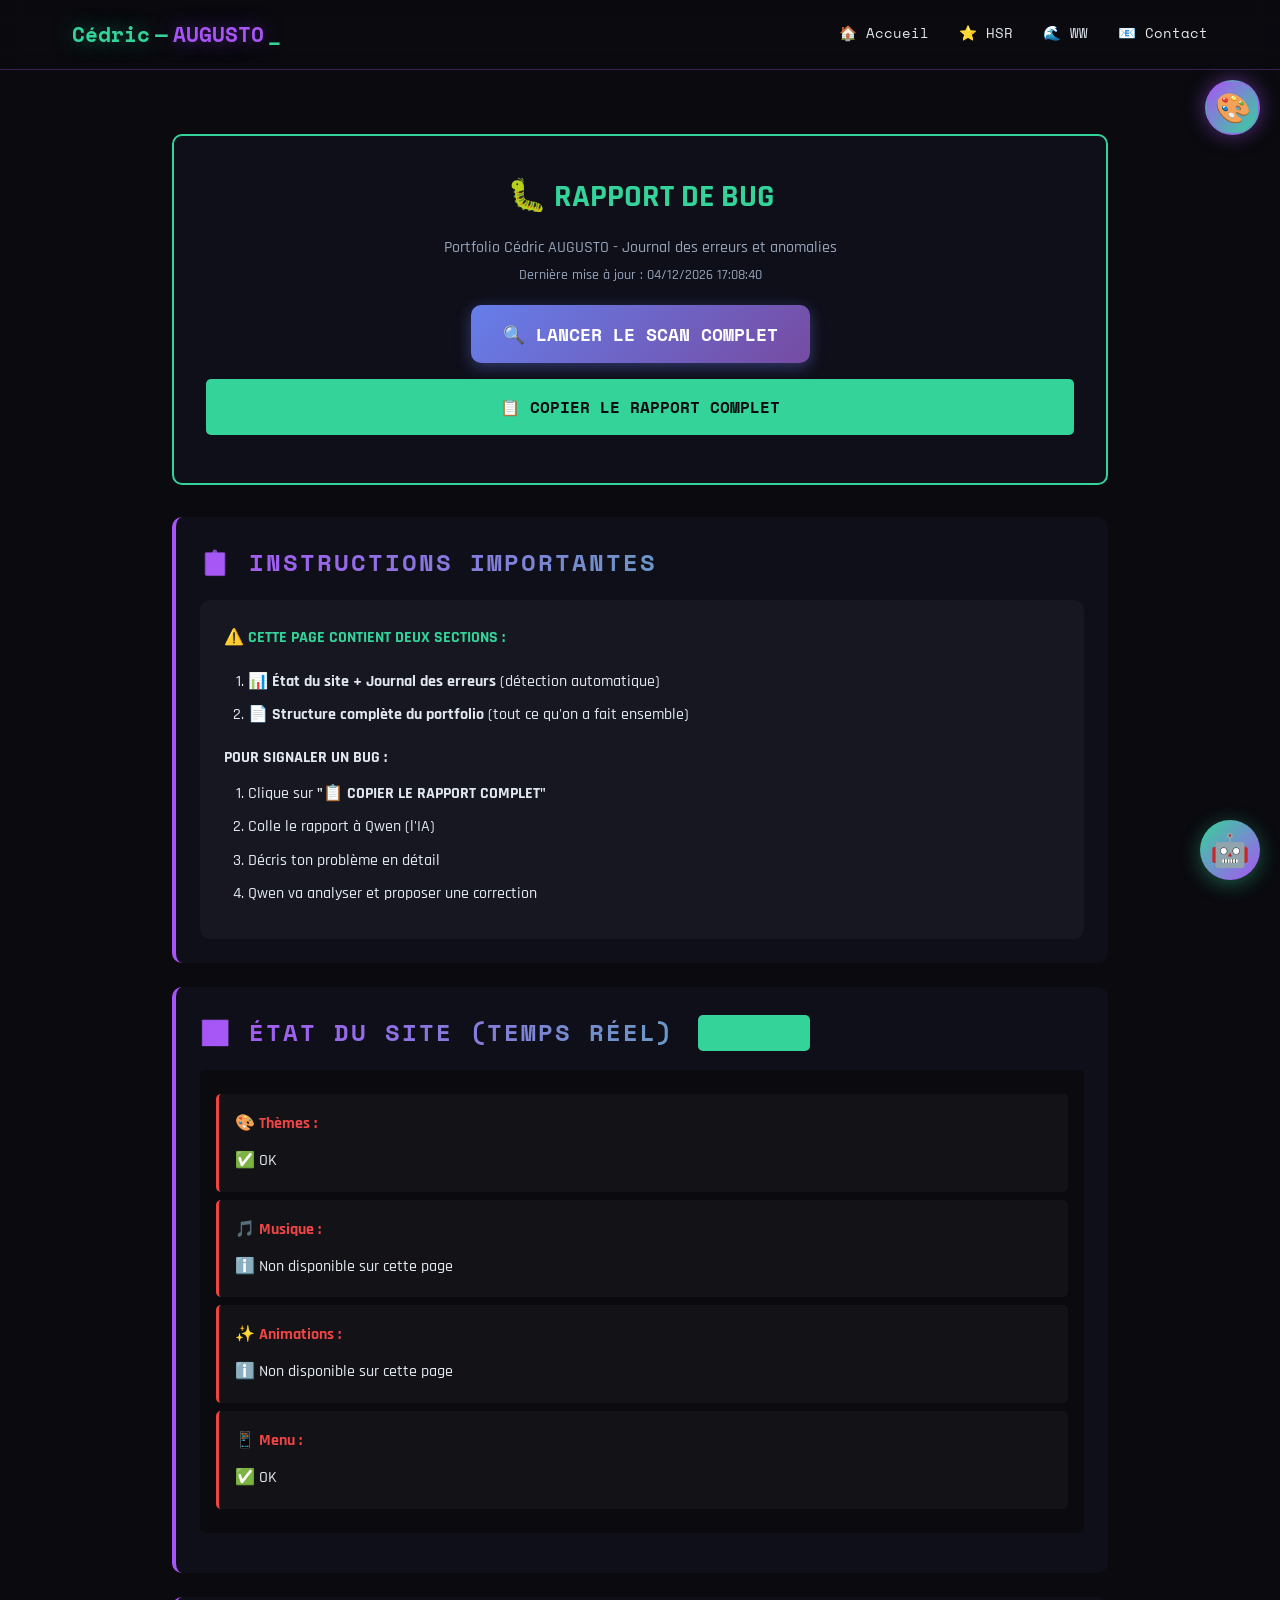
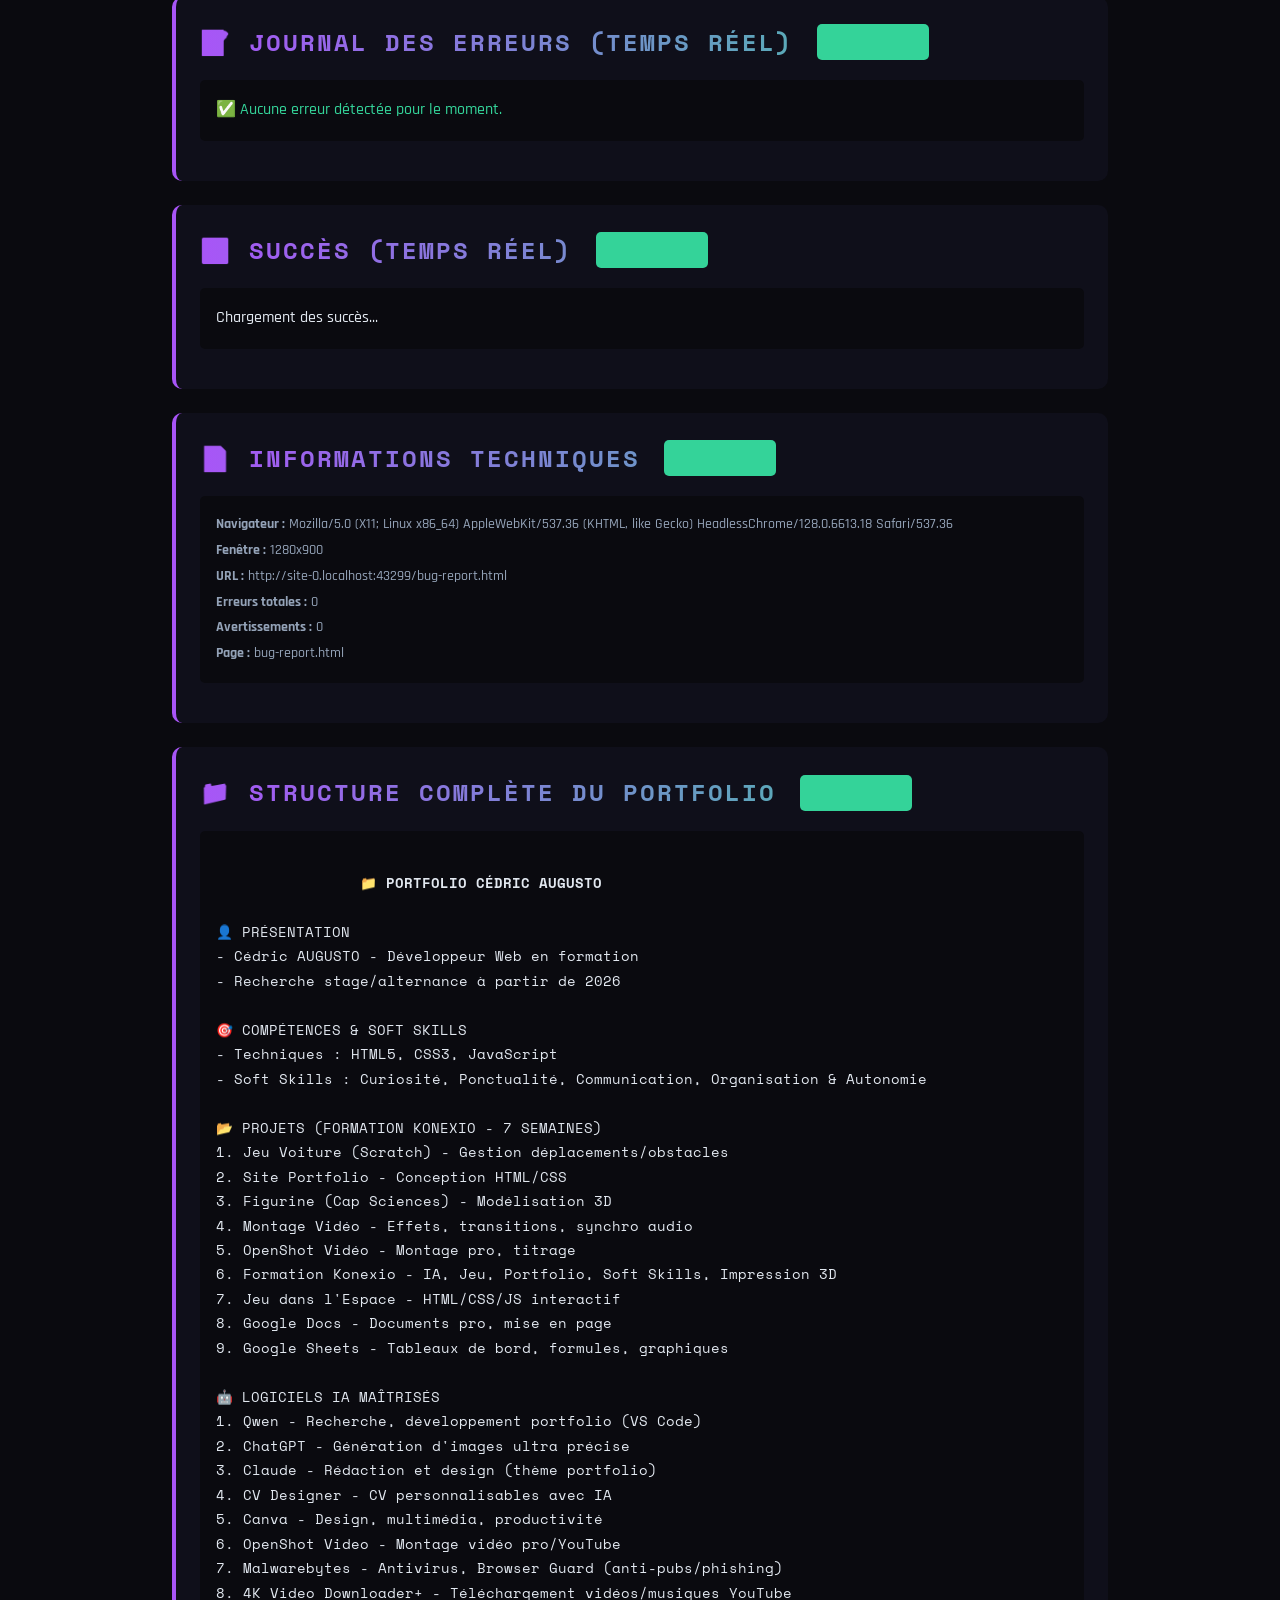
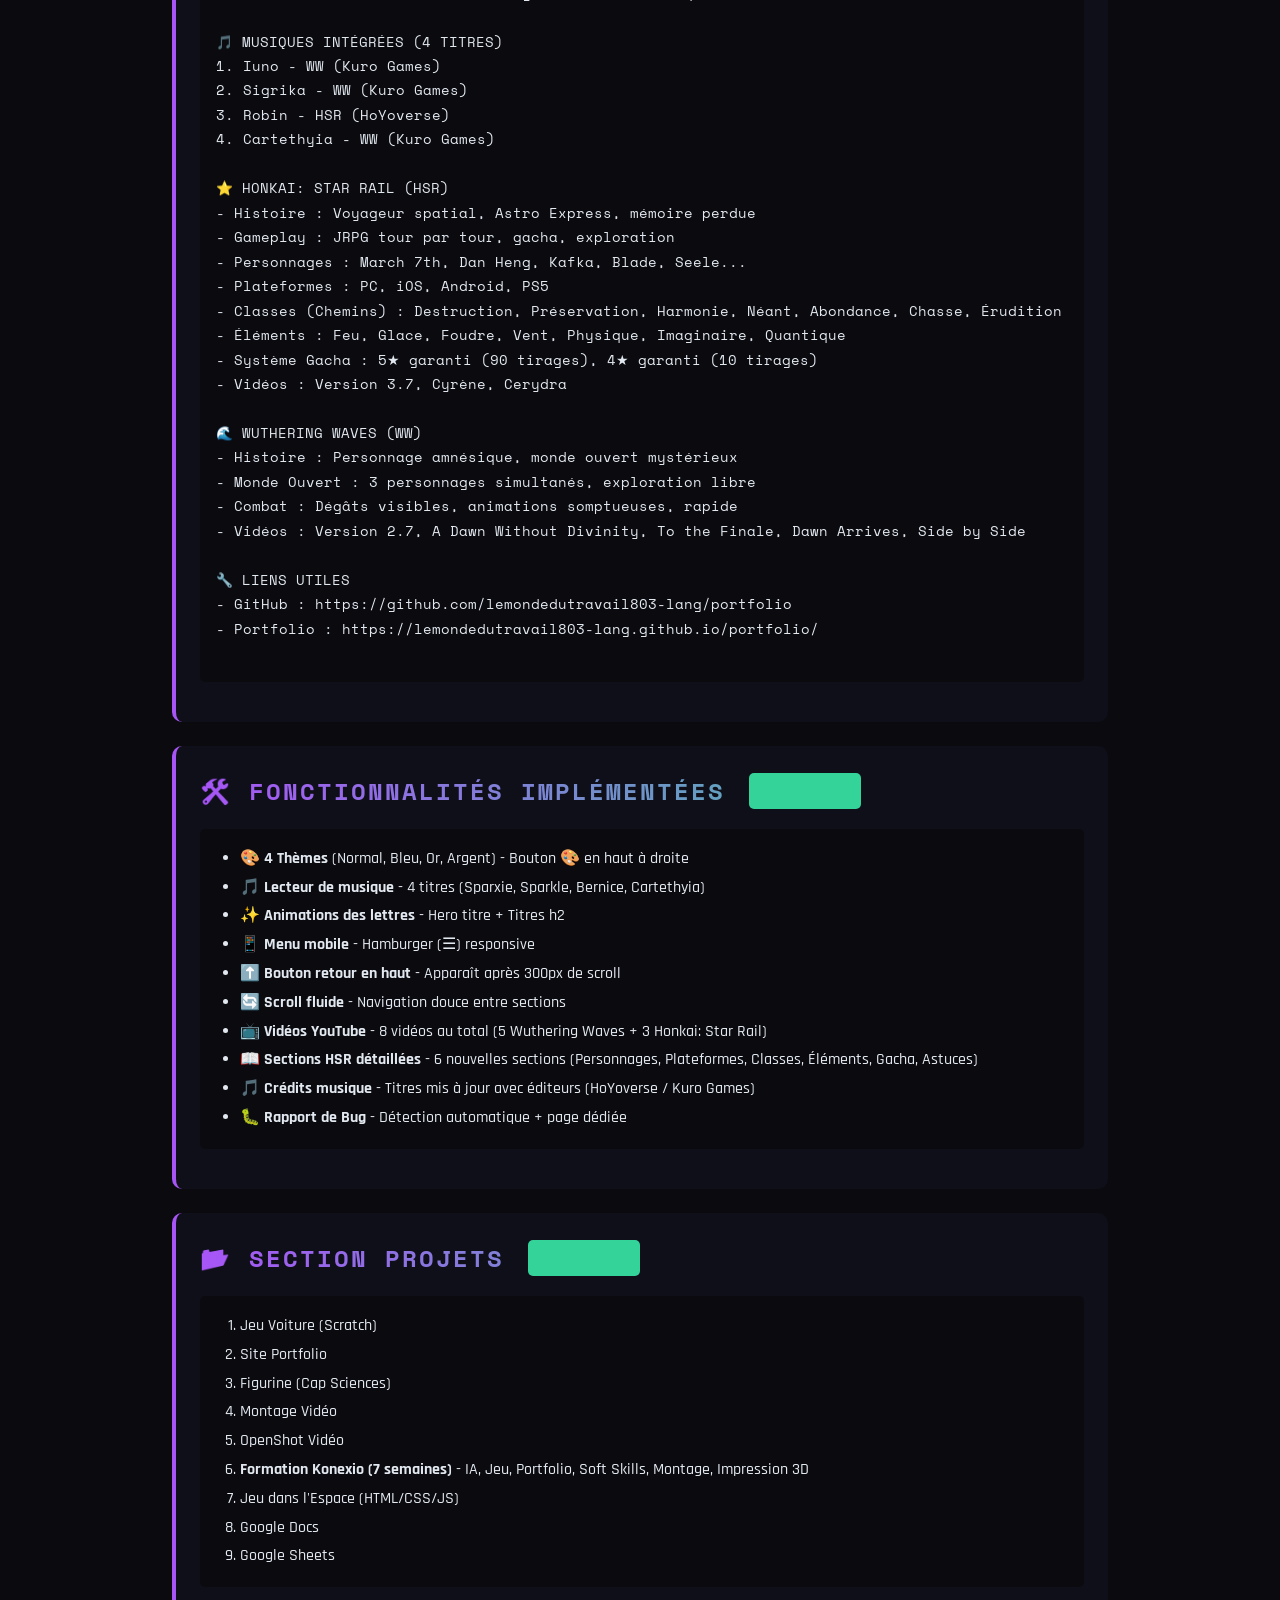
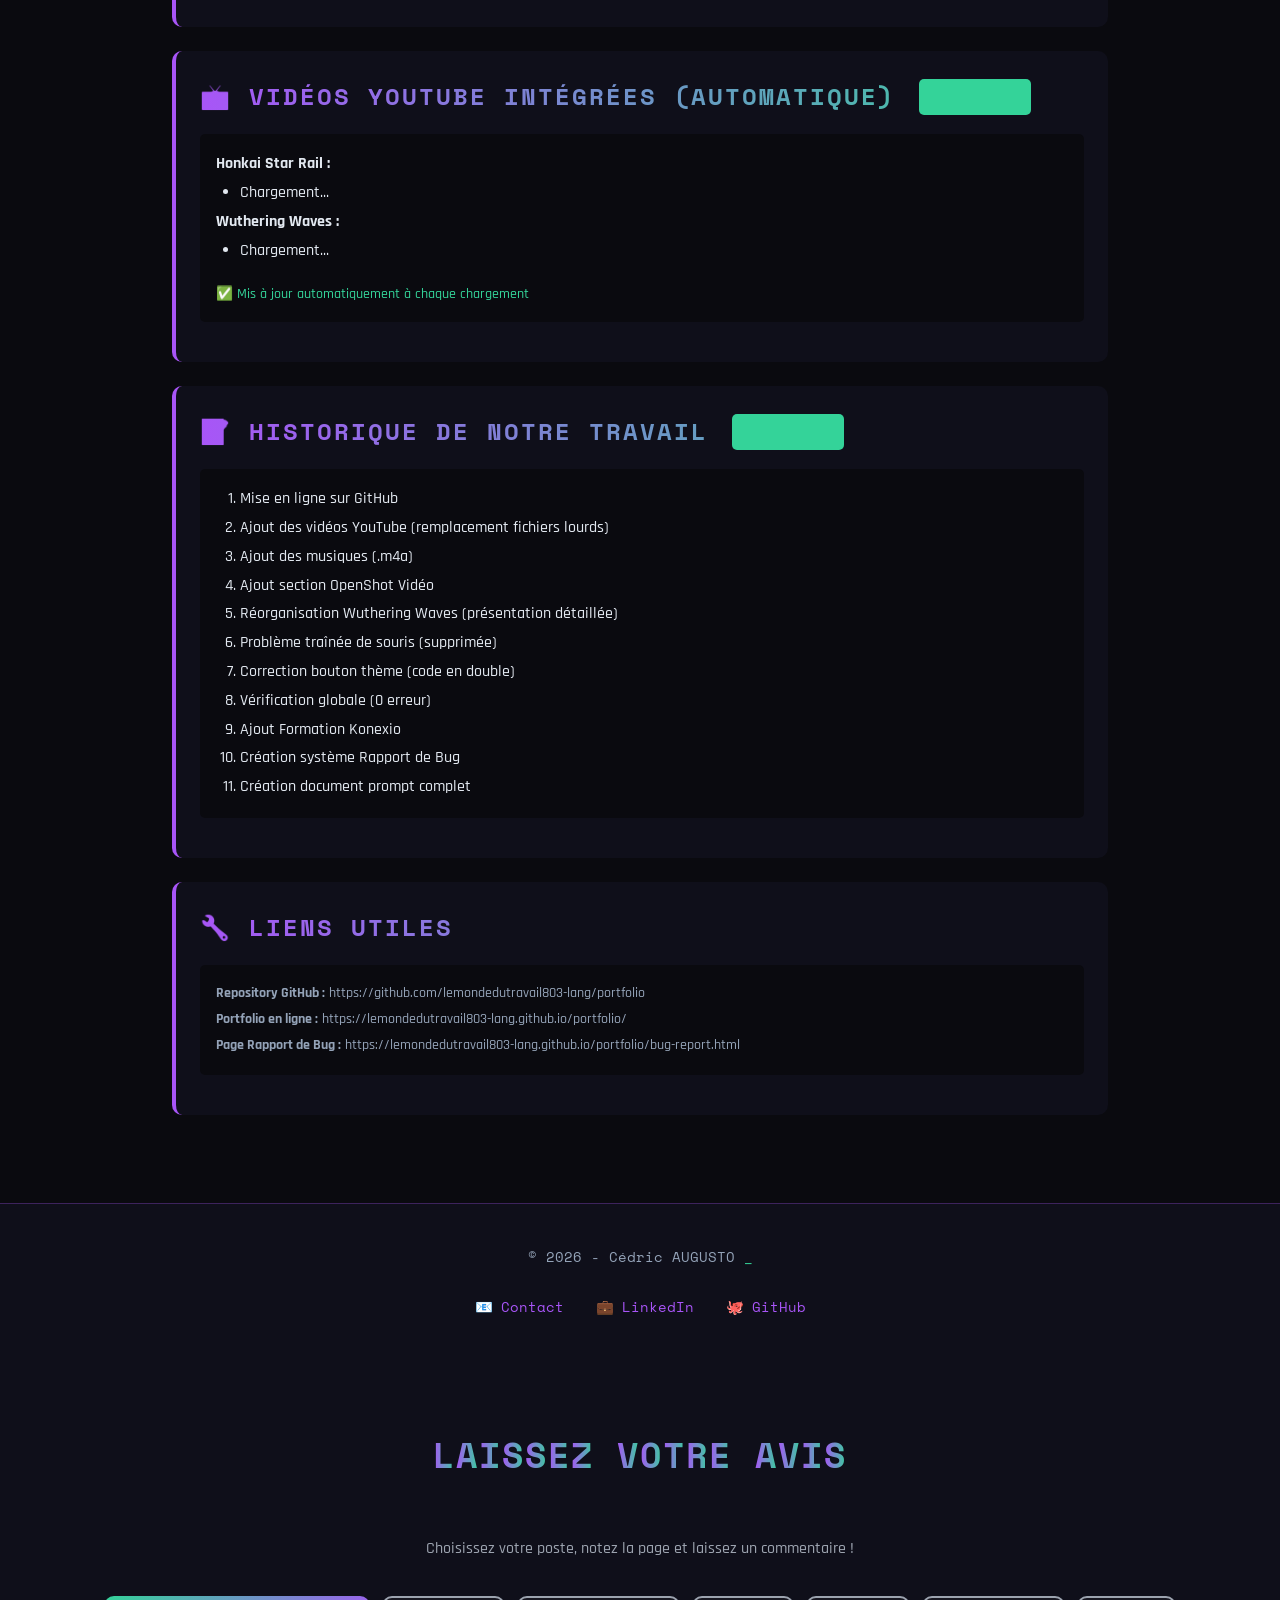
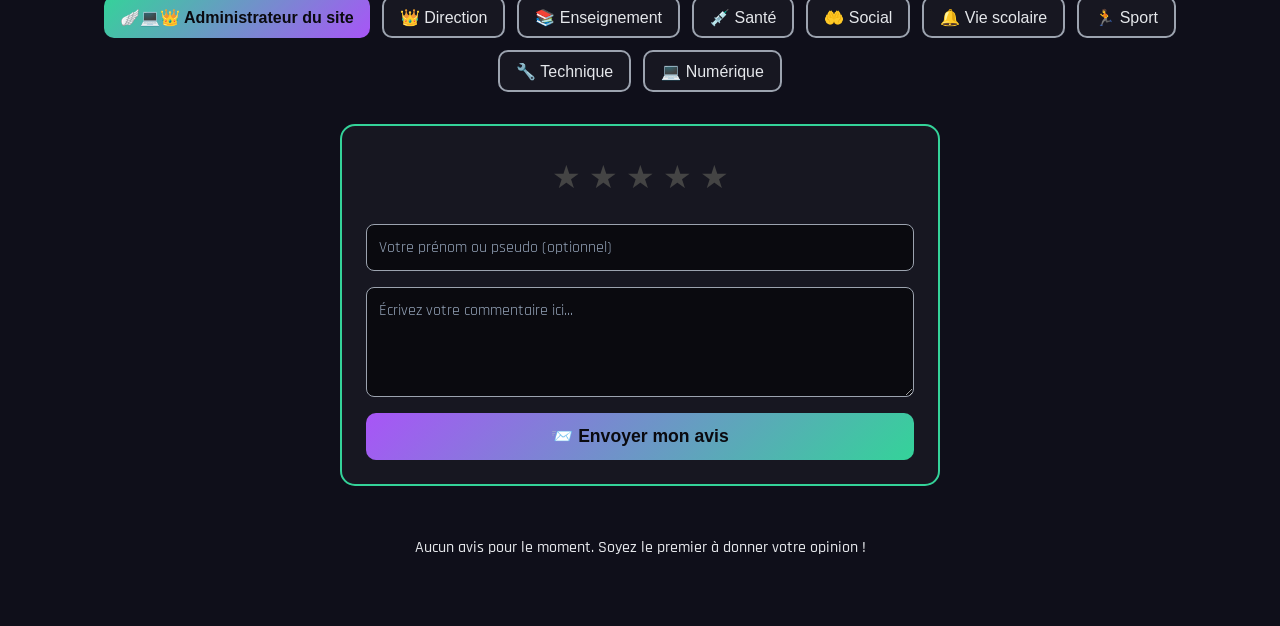
<file: bug-report.html>
<!DOCTYPE html>
<html lang="fr">
<head>
    <meta charset="UTF-8">
    <meta name="viewport" content="width=device-width, initial-scale=1.0">
    <meta name="description" content="Rapport de Bug - Portfolio Cédric AUGUSTO">
    <meta name="author" content="Cédric AUGUSTO">
    <title>🐛 Rapport de Bug — Cédric AUGUSTO</title>
    <link rel="icon" href="assets/favicon.ico" type="image/x-icon">
    <link rel="stylesheet" href="styles.css">
    <button id="theme-toggle" class="theme-toggle" title="Changer le thème" aria-label="Changer le thème">
        <span class="theme-icon">🎨</span>
    </button>
    <link rel="preconnect" href="https://fonts.googleapis.com">
    <link rel="preconnect" href="https://fonts.gstatic.com" crossorigin>
    <link href="https://fonts.googleapis.com/css2?family=Rajdhani:wght@400;500;600;700&family=Space+Mono:ital,wght@0,400;0,700;1,400&display=swap" rel="stylesheet">
    <style>
        .bug-report-container {
            max-width: 1000px;
            margin: 2rem auto;
            padding: 2rem;
        }
        
        .bug-report-header {
            text-align: center;
            margin-bottom: 2rem;
            padding: 2rem;
            background: var(--couleur-fond-sombre);
            border-radius: 10px;
            border: 2px solid var(--couleur-emeraude);
        }
        
        .bug-report-header h1 {
            color: var(--couleur-emeraude);
            font-size: 2rem;
            margin-bottom: 0.5rem;
        }
        
        .bug-report-header p {
            color: var(--couleur-texte-sombre);
        }
        
        .bug-section {
            background: var(--couleur-fond-sombre);
            padding: 1.5rem;
            border-radius: 10px;
            margin-bottom: 1.5rem;
            border-left: 4px solid var(--couleur-violet);
        }
        
        .bug-section h2 {
            color: var(--couleur-emeraude);
            margin-bottom: 1rem;
            font-size: 1.5rem;
        }
        
        .bug-list {
            background: var(--couleur-fond);
            padding: 1rem;
            border-radius: 5px;
            margin: 1rem 0;
        }
        
        .bug-item {
            padding: 1rem;
            margin: 0.5rem 0;
            border-left: 3px solid var(--couleur-violet);
            padding-left: 1rem;
            background: var(--couleur-carte);
            border-radius: 5px;
        }
        
        .bug-item.error {
            border-left-color: #ef4444;
        }
        
        .bug-item.warning {
            border-left-color: #f59e0b;
        }
        
        .bug-item.success {
            border-left-color: var(--couleur-emeraude);
        }
        
        .bug-item strong {
            display: block;
            margin-bottom: 0.5rem;
        }
        
        .status-error {
            color: #ef4444;
        }
        
        .status-warning {
            color: #f59e0b;
        }
        
        .status-ok {
            color: var(--couleur-emeraude);
        }
        
        .copy-btn {
            background: var(--couleur-emeraude);
            color: var(--couleur-fond);
            border: none;
            padding: 1rem 2rem;
            border-radius: 5px;
            cursor: pointer;
            font-family: 'Space Mono', monospace;
            font-weight: bold;
            font-size: 1rem;
            display: block;
            width: 100%;
            margin: 1rem 0;
            transition: all 0.3s ease;
        }

        .copy-btn:hover {
            background: var(--couleur-violet);
            transform: translateY(-2px);
            box-shadow: 0 5px 20px rgba(52, 211, 153, 0.4);
        }

        .copy-section-btn {
            background: var(--couleur-emeraude) !important;
            color: var(--couleur-fond) !important;
            border: none !important;
            padding: 0.5rem 1rem !important;
            border-radius: 5px !important;
            cursor: pointer !important;
            font-family: 'Space Mono', monospace !important;
            font-weight: bold !important;
            font-size: 0.85rem !important;
            margin-left: 1rem !important;
            transition: all 0.3s ease !important;
            vertical-align: middle !important;
            white-space: nowrap !important;
            display: inline-block !important;
        }

        .copy-section-btn:hover {
            background: var(--couleur-violet) !important;
            color: var(--couleur-texte) !important;
            transform: translateY(-1px) !important;
        }

        /* Bouton SCAN */
        .scan-btn {
            background: linear-gradient(135deg, #667eea 0%, #764ba2 100%);
            color: #ffffff;
            border: none;
            padding: 1rem 2rem;
            border-radius: 10px;
            cursor: pointer;
            font-family: 'Space Mono', monospace;
            font-weight: bold;
            font-size: 1.1rem;
            margin: 1rem auto;
            display: block;
            transition: all 0.3s ease;
            box-shadow: 0 4px 15px rgba(102, 126, 234, 0.4);
        }

        .scan-btn:hover {
            transform: translateY(-2px);
            box-shadow: 0 6px 20px rgba(102, 126, 234, 0.6);
        }

        .scan-btn:active {
            transform: translateY(0);
        }

        .scan-btn.scanning {
            background: linear-gradient(135deg, #f093fb 0%, #f5576c 100%);
            animation: pulse 1s infinite;
        }

        @keyframes pulse {
            0%, 100% { opacity: 1; }
            50% { opacity: 0.7; }
        }

        @keyframes highlightError {
            0%, 100% { 
                transform: scale(1);
                box-shadow: 0 0 0 rgba(239, 68, 68, 0);
            }
            50% { 
                transform: scale(1.02);
                box-shadow: 0 0 30px rgba(239, 68, 68, 0.5);
            }
        }

        .scan-result {
            text-align: center;
            padding: 1rem;
            margin: 1rem auto;
            border-radius: 10px;
            font-weight: bold;
            font-size: 1.2rem;
            display: none;
        }

        .scan-result.success {
            display: block;
            background: rgba(52, 211, 153, 0.2);
            border: 2px solid var(--couleur-emeraude);
            color: var(--couleur-emeraude);
        }

        .scan-result.error {
            display: block;
            background: rgba(239, 68, 68, 0.2);
            border: 2px solid #ef4444;
            color: #ef4444;
        }

        .bug-section h2 {
            display: flex;
            align-items: center;
            flex-wrap: wrap;
            gap: 0.5rem;
        }
        
        .instructions {
            background: var(--couleur-carte);
            padding: 1.5rem;
            border-radius: 10px;
            margin-top: 1rem;
        }
        
        .instructions ol {
            padding-left: 1.5rem;
            color: var(--couleur-texte);
        }
        
        .instructions li {
            margin: 0.5rem 0;
            line-height: 1.6;
        }
        
        .tech-info {
            font-size: 0.9rem;
            color: var(--couleur-texte-sombre);
        }
    </style>
</head>
<body>
    <header class="en-tete">
        <div class="conteneur">
            <div class="logo">
                <span class="prenom">Cédric</span>
                <span class="separateur"> — </span>
                <span class="nom">AUGUSTO</span>
                <span class="curseur">_</span>
            </div>
            <button class="bouton-menu" id="menu-toggle">☰</button>
            <nav>
                <ul class="liste-liens" id="liste-liens">
                    <li><a href="index.html">🏠 Accueil</a></li>
                    <li><a href="honkai-star-rail.html">⭐ HSR</a></li>
                    <li><a href="wuthering-waves.html">🌊 WW</a></li>
                    <li><a href="index.html#contact">📧 Contact</a></li>
                </ul>
            </nav>
        </div>
    </header>

    <main class="bug-report-container">
        <div class="bug-report-header">
            <h1>🐛 RAPPORT DE BUG</h1>
            <p>Portfolio Cédric AUGUSTO - Journal des erreurs et anomalies</p>
            <p class="tech-info">Dernière mise à jour : <span id="last-update">--</span></p>
            
            <!-- BOUTON SCAN -->
            <button id="scan-btn" class="scan-btn">
                🔍 LANCER LE SCAN COMPLET
            </button>
            <button id="copy-bug-report-btn" class="copy-btn">📋 COPIER LE RAPPORT COMPLET</button>
            <div id="inline-scan-container" style="margin-top: 2rem; padding: 1rem; border: 1px solid var(--couleur-emeraude); border-radius: 10px; display: none;"></div>
            <div id="scan-result" class="scan-result"></div>
        </div>

        <section class="bug-section">
            <h2>📋 INSTRUCTIONS IMPORTANTES</h2>
            <div class="instructions" style="background: var(--couleur-carte); padding: 1.5rem; border-radius: 10px;">
                <p style="color: var(--couleur-emeraude); font-weight: bold; margin-bottom: 1rem;">
                    ⚠️ CETTE PAGE CONTIENT DEUX SECTIONS :
                </p>
                <ol style="padding-left: 1.5rem; color: var(--couleur-texte); line-height: 1.8;">
                    <li><strong>📊 État du site + Journal des erreurs</strong> (détection automatique)</li>
                    <li><strong>📄 Structure complète du portfolio</strong> (tout ce qu'on a fait ensemble)</li>
                </ol>
                <p style="margin-top: 1rem;"><strong>POUR SIGNALER UN BUG :</strong></p>
                <ol style="padding-left: 1.5rem; color: var(--couleur-texte); line-height: 1.8;">
                    <li>Clique sur <strong>"📋 COPIER LE RAPPORT COMPLET"</strong></li>
                    <li>Colle le rapport à Qwen (l'IA)</li>
                    <li>Décris ton problème en détail</li>
                    <li>Qwen va analyser et proposer une correction</li>
                </ol>
            </div>
        </section>

        <section class="bug-section">
            <h2>📊 ÉTAT DU SITE (TEMPS RÉEL) <button class="copy-section-btn" data-section="site-status" title="Copier cette section">📋 COPIER</button></h2>
            <div id="site-status" class="bug-list">
                <p>Chargement de l'état du site...</p>
            </div>
        </section>

        <section class="bug-section">
            <h2>📝 JOURNAL DES ERREURS (TEMPS RÉEL) <button class="copy-section-btn" data-section="error-log" title="Copier cette section">📋 COPIER</button></h2>
            <div id="error-log" class="bug-list">
                <p>Aucune erreur détectée pour le moment.</p>
            </div>
        </section>

        <section class="bug-section">
            <h2>✅ SUCCÈS (TEMPS RÉEL) <button class="copy-section-btn" data-section="success-log" title="Copier cette section">📋 COPIER</button></h2>
            <div id="success-log" class="bug-list">
                <p>Chargement des succès...</p>
            </div>
        </section>

        <section class="bug-section">
            <h2>📄 INFORMATIONS TECHNIQUES <button class="copy-section-btn" data-section="tech-info" title="Copier cette section">📋 COPIER</button></h2>
            <div id="tech-info" class="bug-list tech-info">
                <p>Chargement des informations...</p>
            </div>
        </section>

        <section class="bug-section">
            <h2>📁 STRUCTURE COMPLÈTE DU PORTFOLIO <button class="copy-section-btn" data-section="structure-content" title="Copier cette section">📋 COPIER</button></h2>
            <div id="structure-content" class="bug-list" style="white-space: pre-wrap; font-family: 'Space Mono', monospace; font-size: 0.85rem; overflow-x: auto;">
                <strong>📁 PORTFOLIO CÉDRIC AUGUSTO</strong>

👤 PRÉSENTATION
- Cédric AUGUSTO - Développeur Web en formation
- Recherche stage/alternance à partir de 2026

🎯 COMPÉTENCES & SOFT SKILLS
- Techniques : HTML5, CSS3, JavaScript
- Soft Skills : Curiosité, Ponctualité, Communication, Organisation & Autonomie

📂 PROJETS (FORMATION KONEXIO - 7 SEMAINES)
1. Jeu Voiture (Scratch) - Gestion déplacements/obstacles
2. Site Portfolio - Conception HTML/CSS
3. Figurine (Cap Sciences) - Modélisation 3D
4. Montage Vidéo - Effets, transitions, synchro audio
5. OpenShot Vidéo - Montage pro, titrage
6. Formation Konexio - IA, Jeu, Portfolio, Soft Skills, Impression 3D
7. Jeu dans l'Espace - HTML/CSS/JS interactif
8. Google Docs - Documents pro, mise en page
9. Google Sheets - Tableaux de bord, formules, graphiques

🤖 LOGICIELS IA MAÎTRISÉS
1. Qwen - Recherche, développement portfolio (VS Code)
2. ChatGPT - Génération d'images ultra précise
3. Claude - Rédaction et design (thème portfolio)
4. CV Designer - CV personnalisables avec IA
5. Canva - Design, multimédia, productivité
6. OpenShot Video - Montage vidéo pro/YouTube
7. Malwarebytes - Antivirus, Browser Guard (anti-pubs/phishing)
8. 4K Video Downloader+ - Téléchargement vidéos/musiques YouTube

🎵 MUSIQUES INTÉGRÉES (4 TITRES)
1. Iuno - WW (Kuro Games)
2. Sigrika - WW (Kuro Games)
3. Robin - HSR (HoYoverse)
4. Cartethyia - WW (Kuro Games)

⭐ HONKAI: STAR RAIL (HSR)
- Histoire : Voyageur spatial, Astro Express, mémoire perdue
- Gameplay : JRPG tour par tour, gacha, exploration
- Personnages : March 7th, Dan Heng, Kafka, Blade, Seele...
- Plateformes : PC, iOS, Android, PS5
- Classes (Chemins) : Destruction, Préservation, Harmonie, Néant, Abondance, Chasse, Érudition
- Éléments : Feu, Glace, Foudre, Vent, Physique, Imaginaire, Quantique
- Système Gacha : 5★ garanti (90 tirages), 4★ garanti (10 tirages)
- Vidéos : Version 3.7, Cyrène, Cerydra

🌊 WUTHERING WAVES (WW)
- Histoire : Personnage amnésique, monde ouvert mystérieux
- Monde Ouvert : 3 personnages simultanés, exploration libre
- Combat : Dégâts visibles, animations somptueuses, rapide
- Vidéos : Version 2.7, A Dawn Without Divinity, To the Finale, Dawn Arrives, Side by Side

🔧 LIENS UTILES
- GitHub : https://github.com/lemondedutravail803-lang/portfolio
- Portfolio : https://lemondedutravail803-lang.github.io/portfolio/
            </div>
        </section>

        <section class="bug-section">
            <h2>🛠️ FONCTIONNALITÉS IMPLÉMENTÉES <button class="copy-section-btn" data-section="features-content" title="Copier cette section">📋 COPIER</button></h2>
            <div id="features-content" class="bug-list">
                <ul style="padding-left: 1.5rem; color: var(--couleur-texte); line-height: 1.8;">
                    <li><strong>🎨 4 Thèmes</strong> (Normal, Bleu, Or, Argent) - Bouton 🎨 en haut à droite</li>
                    <li><strong>🎵 Lecteur de musique</strong> - 4 titres (Sparxie, Sparkle, Bernice, Cartethyia)</li>
                    <li><strong>✨ Animations des lettres</strong> - Hero titre + Titres h2</li>
                    <li><strong>📱 Menu mobile</strong> - Hamburger (☰) responsive</li>
                    <li><strong>⬆️ Bouton retour en haut</strong> - Apparaît après 300px de scroll</li>
                    <li><strong>🔄 Scroll fluide</strong> - Navigation douce entre sections</li>
                    <li><strong>📺 Vidéos YouTube</strong> - 8 vidéos au total (5 Wuthering Waves + 3 Honkai: Star Rail)</li>
                    <li><strong>📖 Sections HSR détaillées</strong> - 6 nouvelles sections (Personnages, Plateformes, Classes, Éléments, Gacha, Astuces)</li>
                    <li><strong>🎵 Crédits musique</strong> - Titres mis à jour avec éditeurs (HoYoverse / Kuro Games)</li>
                    <li><strong>🐛 Rapport de Bug</strong> - Détection automatique + page dédiée</li>
                </ul>
            </div>
        </section>

        <section class="bug-section">
            <h2>📂 SECTION PROJETS <button class="copy-section-btn" data-section="projects-content" title="Copier cette section">📋 COPIER</button></h2>
            <div id="projects-content" class="bug-list">
                <ol style="padding-left: 1.5rem; color: var(--couleur-texte); line-height: 1.8;">
                    <li>Jeu Voiture (Scratch)</li>
                    <li>Site Portfolio</li>
                    <li>Figurine (Cap Sciences)</li>
                    <li>Montage Vidéo</li>
                    <li>OpenShot Vidéo</li>
                    <li><strong>Formation Konexio (7 semaines)</strong> - IA, Jeu, Portfolio, Soft Skills, Montage, Impression 3D</li>
                    <li>Jeu dans l'Espace (HTML/CSS/JS)</li>
                    <li>Google Docs</li>
                    <li>Google Sheets</li>
                </ol>
            </div>
        </section>

        <section class="bug-section">
            <h2>📺 VIDÉOS YOUTUBE INTÉGRÉES (AUTOMATIQUE) <button class="copy-section-btn" data-section="videos-content" title="Copier cette section">📋 COPIER</button></h2>
            <div id="videos-content" class="bug-list">
                <strong>Honkai Star Rail :</strong>
                <ul id="hsr-videos-list" style="padding-left: 1.5rem; color: var(--couleur-texte); line-height: 1.8;">
                    <li>Chargement...</li>
                </ul>
                <strong>Wuthering Waves :</strong>
                <ul id="ww-videos-list" style="padding-left: 1.5rem; color: var(--couleur-texte); line-height: 1.8;">
                    <li>Chargement...</li>
                </ul>
                <p style="margin-top: 1rem; color: var(--couleur-emeraude); font-size: 0.85rem;">
                    ✅ Mis à jour automatiquement à chaque chargement
                </p>
            </div>
        </section>

        <section class="bug-section">
            <h2>📝 HISTORIQUE DE NOTRE TRAVAIL <button class="copy-section-btn" data-section="history-content" title="Copier cette section">📋 COPIER</button></h2>
            <div id="history-content" class="bug-list">
                <ol style="padding-left: 1.5rem; color: var(--couleur-texte); line-height: 1.8;">
                    <li>Mise en ligne sur GitHub</li>
                    <li>Ajout des vidéos YouTube (remplacement fichiers lourds)</li>
                    <li>Ajout des musiques (.m4a)</li>
                    <li>Ajout section OpenShot Vidéo</li>
                    <li>Réorganisation Wuthering Waves (présentation détaillée)</li>
                    <li>Problème traînée de souris (supprimée)</li>
                    <li>Correction bouton thème (code en double)</li>
                    <li>Vérification globale (0 erreur)</li>
                    <li>Ajout Formation Konexio</li>
                    <li>Création système Rapport de Bug</li>
                    <li>Création document prompt complet</li>
                </ol>
            </div>
        </section>

        <section class="bug-section">
            <h2>🔧 LIENS UTILES</h2>
            <div class="bug-list tech-info">
                <p><strong>Repository GitHub :</strong> https://github.com/lemondedutravail803-lang/portfolio</p>
                <p><strong>Portfolio en ligne :</strong> https://lemondedutravail803-lang.github.io/portfolio/</p>
                <p><strong>Page Rapport de Bug :</strong> https://lemondedutravail803-lang.github.io/portfolio/bug-report.html</p>
            </div>
        </section>
    </main>

    <footer class="pied-de-page">
        <div class="conteneur">
            <p>© 2026 - Cédric AUGUSTO <span class="curseur">_</span></p>
            <div class="footer-reseaux">
                <a href="index.html#contact" class="footer-lien"><span>📧</span> Contact</a>
                <a href="#" class="footer-lien"><span>💼</span> LinkedIn</a>
                <a href="#" class="footer-lien"><span>🐙</span> GitHub</a>
            </div>
        </div>
    </footer>

    <button id="bouton-haut" class="bouton-haut" title="Retour en haut">⬆</button>

    <!-- SECTION COMMENTAIRES & AVIS -->
    <section id="commentaires" class="section commentaires-section">
        <h2 class="anime-lettres">Laissez votre avis</h2>
        <p class="sous-titre-avis">Choisissez votre poste, notez la page et laissez un commentaire !</p>

        <div class="choix-postes">
            <button type="button" class="poste-bloc poste-admin" data-poste="administrateur">🪽💻👑 Administrateur du site</button>
            <button type="button" class="poste-bloc" data-poste="direction">👑 Direction</button>
            <button type="button" class="poste-bloc" data-poste="enseignement">📚 Enseignement</button>
            <button type="button" class="poste-bloc" data-poste="sante">💉 Santé</button>
            <button type="button" class="poste-bloc" data-poste="social">🤲 Social</button>
            <button type="button" class="poste-bloc" data-poste="vie-scolaire">🔔 Vie scolaire</button>
            <button type="button" class="poste-bloc" data-poste="sport">🏃 Sport</button>
            <button type="button" class="poste-bloc" data-poste="technique">🔧 Technique</button>
            <button type="button" class="poste-bloc" data-poste="numerique">💻 Numérique</button>
        </div>

        <div class="formulaire-avis">
            <div class="etoiles">
                <span class="etoile" data-note="1">★</span>
                <span class="etoile" data-note="2">★</span>
                <span class="etoile" data-note="3">★</span>
                <span class="etoile" data-note="4">★</span>
                <span class="etoile" data-note="5">★</span>
            </div>
            <input type="text" id="avis-pseudo" placeholder="Votre prénom ou pseudo (optionnel)" maxlength="30">
            <textarea id="avis-texte" rows="4" placeholder="Écrivez votre commentaire ici..." maxlength="500"></textarea>
            <button type="button" id="avis-envoyer" class="bouton-envoyer">📨 Envoyer mon avis</button>
        </div>

        <div class="archive-avis" id="archive-avis"></div>
    </section>

    <script src="script.js"></script>
    <script>
        function clearElement(element) {
            while (element.firstChild) {
                element.removeChild(element.firstChild);
            }
        }

        function createStatusRow(label, value, isOk) {
            const row = document.createElement('div');
            row.className = 'bug-item ' + (isOk ? 'success' : 'error');

            const strong = document.createElement('strong');
            strong.className = isOk ? 'status-ok' : 'status-error';
            strong.textContent = label;

            row.appendChild(strong);
            row.appendChild(document.createTextNode(' ' + value));
            return row;
        }

        function createBugEntry(strongClass, strongText, message, details) {
            const item = document.createElement('div');
            item.className = 'bug-item ' + (strongClass === 'status-error' ? 'error' : 'warning');

            const strong = document.createElement('strong');
            strong.className = strongClass;
            strong.textContent = strongText;

            const messageText = document.createTextNode(message);
            const small = document.createElement('small');
            small.style.color = 'var(--couleur-texte-sombre)';
            small.textContent = details;

            item.appendChild(strong);
            item.appendChild(messageText);
            item.appendChild(document.createElement('br'));
            item.appendChild(small);
            return item;
        }

        function createInfoLine(label, value) {
            const p = document.createElement('p');
            const strong = document.createElement('strong');
            strong.textContent = label;
            p.appendChild(strong);
            p.appendChild(document.createTextNode(' ' + value));
            return p;
        }

        function bindBugReportButtons() {
            const scanBtn = document.getElementById('scan-btn');
            if (scanBtn) {
                scanBtn.addEventListener('click', runFullScan);
            }

            const copyReportBtn = document.getElementById('copy-bug-report-btn');
            if (copyReportBtn) {
                copyReportBtn.addEventListener('click', copyBugReport);
            }

            const copyButtons = document.querySelectorAll('.copy-section-btn[data-section]');
            copyButtons.forEach((button) => {
                const sectionId = button.getAttribute('data-section');
                if (sectionId) {
                    button.addEventListener('click', function () {
                        copySection(sectionId);
                    });
                }
            });
        }

        // Anciens code - remplacé par le scanner v4.0
        const pageBugReport = {
            errors: [],
            warnings: [],
            success: [],
            siteStatus: {
                themes: 'unknown',
                music: 'unknown',
                animations: 'unknown',
                menu: 'unknown'
            }
        };

        // Fonction pour logger une erreur
        function logPageError(type, message, details = '') {
            const error = {
                date: new Date().toLocaleTimeString('fr-FR'),
                type: type,
                message: message,
                details: details
            };
            pageBugReport.errors.push(error);
            console.error('🐛 [BUG REPORT]', error);
            updateBugPage();
        }

        // Fonction pour logger un avertissement
        function logPageWarning(type, message, details = '') {
            const warning = {
                date: new Date().toLocaleTimeString('fr-FR'),
                type: type,
                message: message,
                details: details
            };
            pageBugReport.warnings.push(warning);
            console.warn('⚠️ [BUG REPORT]', warning);
            updateBugPage();
        }

        // Mettre à jour l'affichage de la page
        function updateBugPage() {
            document.getElementById('last-update').textContent = new Date().toLocaleString('fr-FR');

            const statusDiv = document.getElementById('site-status');
            if (statusDiv) {
                clearElement(statusDiv);
                statusDiv.appendChild(createStatusRow('🎨 Thèmes :', pageBugReport.siteStatus.themes, pageBugReport.siteStatus.themes === 'OK'));
                statusDiv.appendChild(createStatusRow('🎵 Musique :', pageBugReport.siteStatus.music, pageBugReport.siteStatus.music === 'OK'));
                statusDiv.appendChild(createStatusRow('✨ Animations :', pageBugReport.siteStatus.animations, pageBugReport.siteStatus.animations === 'OK'));
                statusDiv.appendChild(createStatusRow('📱 Menu :', pageBugReport.siteStatus.menu, pageBugReport.siteStatus.menu === 'OK'));
            }

            const logDiv = document.getElementById('error-log');
            if (logDiv) {
                clearElement(logDiv);
                if (pageBugReport.errors.length === 0 && pageBugReport.warnings.length === 0) {
                    const p = document.createElement('p');
                    p.className = 'status-ok';
                    p.textContent = '✅ Aucune erreur détectée pour le moment.';
                    logDiv.appendChild(p);
                } else {
                    pageBugReport.errors.forEach(err => {
                        logDiv.appendChild(createBugEntry(
                            'status-error',
                            `❌ [${err.date}] ${err.type}`,
                            err.message,
                            err.details
                        ));
                    });
                    pageBugReport.warnings.forEach(warn => {
                        logDiv.appendChild(createBugEntry(
                            'status-warning',
                            `⚠️ [${warn.date}] ${warn.type}`,
                            warn.message,
                            warn.details
                        ));
                    });
                }
            }

            const infoDiv = document.getElementById('tech-info');
            if (infoDiv) {
                clearElement(infoDiv);
                infoDiv.appendChild(createInfoLine('Navigateur :', navigator.userAgent));
                infoDiv.appendChild(createInfoLine('Fenêtre :', `${window.innerWidth}x${window.innerHeight}`));
                infoDiv.appendChild(createInfoLine('URL :', window.location.href));
                infoDiv.appendChild(createInfoLine('Erreurs totales :', pageBugReport.errors.length));
                infoDiv.appendChild(createInfoLine('Avertissements :', pageBugReport.warnings.length));
                infoDiv.appendChild(createInfoLine('Page :', 'bug-report.html'));
            }
        }

        // Fonction pour copier le rapport complet
        function copyBugReport() {
            if (typeof PortfolioScanner !== 'undefined' && PortfolioScanner.generateFullReport) {
                const report = PortfolioScanner.generateFullReport();

                navigator.clipboard.writeText(report).then(() => {
                    alert('✅ Rapport copié dans le presse-papiers !\n\nMaintenant :\n1. Colle le rapport à Qwen (l\'IA)\n2. Décris ton problème en détail\n3. Qwen va analyser et corriger');
                }).catch(err => {
                    console.error('Erreur lors de la copie :', err);
                    alert('❌ Erreur lors de la copie. Sélectionne et copie manuellement.');
                });
            } else {
                let report = `🐛 RAPPORT DE BUG - PORTFOLIO CÉDRIC AUGUSTO\n`;
                report += `═══════════════════════════════════════════════════════\n\n`;
                report += `📅 Date : ${new Date().toLocaleDateString('fr-FR')} ${new Date().toLocaleTimeString('fr-FR')}\n`;
                report += `📄 Page : bug-report.html\n\n`;
                report += `📊 ÉTAT DU SITE (TEMPS RÉEL)\n`;
                report += `─────────────────────────────────────────────────────\n`;
                report += `🎨 Thèmes : ${pageBugReport.siteStatus.themes}\n`;
                report += `🎵 Musique : ${pageBugReport.siteStatus.music}\n`;
                report += `✨ Animations : ${pageBugReport.siteStatus.animations}\n`;
                report += `📱 Menu : ${pageBugReport.siteStatus.menu}\n\n`;
                report += `📝 JOURNAL DES ERREURS (TEMPS RÉEL)\n`;
                report += `─────────────────────────────────────────────────────\n`;

                if (pageBugReport.errors.length === 0 && pageBugReport.warnings.length === 0) {
                    report += `✅ Aucune erreur détectée.\n\n`;
                } else {
                    pageBugReport.errors.forEach(err => {
                        report += `❌ [${err.date}] ${err.type}\n`;
                        report += `   ${err.message}\n`;
                        report += `   Détails : ${err.details}\n\n`;
                    });
                    pageBugReport.warnings.forEach(warn => {
                        report += `⚠️ [${warn.date}] ${warn.type}\n`;
                        report += `   ${warn.message}\n`;
                        report += `   Détails : ${warn.details}\n\n`;
                    });
                }

                report += `📁 STRUCTURE COMPLÈTE DU PORTFOLIO\n`;
                report += `─────────────────────────────────────────────────────\n`;
                report += `📁 c:\\Users\\keqin\\Desktop\\portfolio\\\n`;
                report += `│\n`;
                report += `├── 📄 index.html (Page d'accueil)\n`;
                report += `├── 📄 videos.html (Page vidéos HSR)\n`;
                report += `├── 📄 honkai-star-rail.html (Page HSR)\n`;
                report += `├── 📄 wuthering-waves.html (Page WW)\n`;
                report += `├── 📄 bug-report.html (Rapport de Bug)\n`;
                report += `├── 📄 nouvelle-page.html (Page supplémentaire)\n`;
                report += `├── 📄 styles.css (1516 lignes)\n`;
                report += `├── 📄 script.js (828 lignes)\n`;
                report += `├── 📄 auto-scan.js (Script de scan automatique)\n`;
                report += `├── 📄 push-github.sh\n`;
                report += `├── 📄 .gitignore\n`;
                report += `│\n`;
                report += `├── 📁 assets\\ (Musiques, Images, Sous-titres)\n`;
                report += `│   ├── 🎵 4 musiques .m4a\n`;
                report += `│   └── 🖼️ Images (HTML, CSS, JS, Google, etc.)\n`;
                report += `│\n`;
                report += `└── 📁 espase\\ (Jeu spatial)\n`;
                report += `    ├── index.html, script.js, style.css\n`;
                report += `    └── assets/\n\n`;

                report += `🛠️ FONCTIONNALITÉS IMPLÉMENTÉES\n`;
                report += `─────────────────────────────────────────────────────\n`;
                report += `✅ 4 Thèmes (Normal, Bleu, Or, Argent)\n`;
                report += `✅ Lecteur de musique (4 titres)\n`;
                report += `✅ Animations des lettres\n`;
                report += `✅ Menu mobile responsive\n`;
                report += `✅ Bouton retour en haut\n`;
                report += `✅ Scroll fluide\n`;
                report += `✅ 8 vidéos YouTube intégrées (5 WW + 3 HSR)\n`;
                report += `✅ 6 nouvelles sections HSR (Personnages, Plateformes, Classes, Éléments, Gacha, Astuces)\n`;
                report += `✅ Crédits musique mis à jour (HoYoverse / Kuro Games)\n`;
                report += `✅ Système de Rapport de Bug\n\n`;

                report += `📂 PROJETS (10 projets)\n`;
                report += `─────────────────────────────────────────────────────\n`;
                report += `1. Jeu Voiture (Scratch)\n`;
                report += `2. Site Portfolio\n`;
                report += `3. Figurine (Cap Sciences)\n`;
                report += `4. Montage Vidéo\n`;
                report += `5. OpenShot Vidéo\n`;
                report += `6. Formation Konexio (7 semaines)\n`;
                report += `7. Jeu dans l'Espace (HTML/CSS/JS)\n`;
                report += `8. Google Docs\n`;
                report += `9. Google Sheets\n\n`;

                report += `📺 VIDÉOS YOUTUBE\n`;
                report += `─────────────────────────────────────────────────────\n`;
                report += `HSR : r4gljUbCzqA, AudFPWzkW-k, u1tkz0Sxa7Q\n`;
                report += `WW : 5D9K2rz3Uvk, TnXzZxKmGYk, ZRpHFIPp-0M, aMAJhkp0hlc (NOUVELLE)\n\n`;

                report += `📝 HISTORIQUE DE NOTRE TRAVAIL\n`;
                report += `─────────────────────────────────────────────────────\n`;
                report += `1. Mise en ligne GitHub\n`;
                report += `2. Ajout vidéos YouTube\n`;
                report += `3. Ajout musiques .m4a\n`;
                report += `4. Ajout section OpenShot\n`;
                report += `5. Réorganisation WW\n`;
                report += `6. Problème traînée souris (supprimée)\n`;
                report += `7. Correction bouton thème\n`;
                report += `8. Vérification globale (0 erreur)\n`;
                report += `9. Ajout Formation Konexio\n`;
                report += `10. Création système Rapport de Bug\n`;
                report += `11. Création document prompt complet\n\n`;

                report += `📄 INFORMATIONS TECHNIQUES\n`;
                report += `─────────────────────────────────────────────────────\n`;
                report += `Navigateur : ${navigator.userAgent}\n`;
                report += `Fenêtre : ${window.innerWidth}x${window.innerHeight}\n`;
                report += `URL : ${window.location.href}\n`;
                report += `Erreurs totales : ${pageBugReport.errors.length}\n`;
                report += `Avertissements : ${pageBugReport.warnings.length}\n\n`;

                report += `📝 DESCRIPTION DU PROBLÈME\n`;
                report += `─────────────────────────────────────────────────────\n`;
                report += `[Décris ton problème ici]\n\n`;

                report += `🔍 CE QUE J'AI DÉJÀ ESSAYÉ\n`;
                report += `─────────────────────────────────────────────────────\n`;
                report += `- [ ] Actualiser la page (Ctrl + F5)\n`;
                report += `- [ ] Vider le cache du navigateur\n`;
                report += `- [ ] Changer de navigateur\n\n`;

                report += `🔧 LIENS UTILES\n`;
                report += `─────────────────────────────────────────────────────\n`;
                report += `GitHub : https://github.com/lemondedutravail803-lang/portfolio\n`;
                report += `Portfolio : https://lemondedutravail803-lang.github.io/portfolio/\n`;
                report += `Rapport de Bug : https://lemondedutravail803-lang.github.io/portfolio/bug-report.html\n\n`;

                report += `═══════════════════════════════════════════════════════\n`;

                navigator.clipboard.writeText(report).then(() => {
                    alert('✅ Rapport copié dans le presse-papiers !\n\nMaintenant :\n1. Colle le rapport à Qwen (l\'IA)\n2. Décris ton problème en détail\n3. Qwen va analyser et corriger');
                }).catch(err => {
                    console.error('Erreur lors de la copie :', err);
                    alert('❌ Erreur lors de la copie. Sélectionne manuellement.');
                });
            }
        }

        function copySection(sectionId) {
            const section = document.getElementById(sectionId);
            if (!section) {
                alert('❌ Section introuvable');
                return;
            }

            let text = section.innerText;
            const sectionTitle = section.closest('.bug-section').querySelector('h2').childNodes[0].textContent.trim();
            text = `${sectionTitle}\n${'═'.repeat(50)}\n\n${text}`;

            navigator.clipboard.writeText(text).then(() => {
                alert(`✅ Section "${sectionTitle}" copiée !\n\nTu peux la coller maintenant.`);
            }).catch(err => {
                console.error('Erreur lors de la copie :', err);
                alert('❌ Erreur lors de la copie. Sélectionne et copie manuellement.');
            });
        }

        function runFullScan() {
            const scanBtn = document.getElementById('scan-btn');
            const scanResult = document.getElementById('scan-result');
            const lastUpdate = document.getElementById('last-update');
            const errorSection = document.getElementById('error-log').closest('.bug-section');

            lastUpdate.textContent = new Date().toLocaleString('fr-FR');
            scanBtn.classList.add('scanning');
            scanBtn.textContent = '🔍 SCAN EN COURS...';

            if (typeof PortfolioScanner !== 'undefined') {
                PortfolioScanner.data.errors = [];
                PortfolioScanner.data.success = [];

                PortfolioScanner.scanAllPages().then(() => {
                    scanBtn.classList.remove('scanning');
                    scanBtn.textContent = '✅ SCAN TERMINÉ';

                    clearElement(scanResult);
                    const errorCount = PortfolioScanner.data.errors.length;
                    const successCount = PortfolioScanner.data.success.length;

                    if (errorCount === 0) {
                        scanResult.className = 'scan-result success';
                        scanResult.appendChild(document.createTextNode('✅ AUCUNE ERREUR DÉTECTÉE !'));
                        scanResult.appendChild(document.createElement('br'));
                        const small = document.createElement('small');
                        small.textContent = `${successCount} succès détectés - Tout fonctionne parfaitement`;
                        scanResult.appendChild(small);
                        scanResult.scrollIntoView({ behavior: 'smooth', block: 'center' });
                    } else {
                        scanResult.className = 'scan-result error';
                        scanResult.appendChild(document.createTextNode(`❌ ${errorCount} ERREUR(S) DÉTECTÉE(S) !`));
                        scanResult.appendChild(document.createElement('br'));
                        const small = document.createElement('small');
                        small.textContent = `${successCount} succès - ${errorCount} erreurs à corriger`;
                        scanResult.appendChild(small);

                        setTimeout(() => {
                            errorSection.scrollIntoView({ behavior: 'smooth', block: 'center' });
                            errorSection.style.animation = 'highlightError 2s ease';
                        }, 500);
                    }

                    PortfolioScanner.updateBugReport();
                });
            } else {
                scanBtn.classList.remove('scanning');
                scanBtn.textContent = '❌ ERREUR';
                clearElement(scanResult);
                scanResult.className = 'scan-result error';
                scanResult.appendChild(document.createTextNode('❌ PortfolioScanner non chargé'));
                scanResult.appendChild(document.createElement('br'));
                const small = document.createElement('small');
                small.textContent = 'Actualise la page (Ctrl + F5)';
                scanResult.appendChild(small);
                scanResult.scrollIntoView({ behavior: 'smooth', block: 'center' });
            }
        }

        document.addEventListener('DOMContentLoaded', () => {
            setTimeout(() => {
                const themeToggle = document.getElementById('theme-toggle');
                pageBugReport.siteStatus.themes = themeToggle ? '✅ OK' : '❌ Introuvable';

                const menuToggle = document.getElementById('menu-toggle');
                pageBugReport.siteStatus.menu = menuToggle ? '✅ OK' : '❌ Introuvable';

                pageBugReport.siteStatus.music = 'ℹ️ Non disponible sur cette page';
                pageBugReport.siteStatus.animations = 'ℹ️ Non disponible sur cette page';

                bindBugReportButtons();
                updateBugPage();
                console.log('✅ Page Rapport de Bug chargée avec succès');
            }, 500);
        });

        window.addEventListener('error', (event) => {
            logPageError(
                'JavaScript',
                event.message,
                `${event.filename}:${event.lineno}:${event.colno}`
            );
            event.preventDefault();
            return true;
        });

        window.addEventListener('unhandledrejection', (event) => {
            logPageError(
                'Promesse',
                'Promesse rejetée non gérée',
                event.reason ? String(event.reason) : 'Raison inconnue'
            );
            event.preventDefault();
            return true;
        });

        if (typeof PortfolioScanner !== 'undefined') {
            PortfolioScanner.init();
        }
    </script>
    <script src="auto-scan.js"></script>
</body>
</html>
</file>
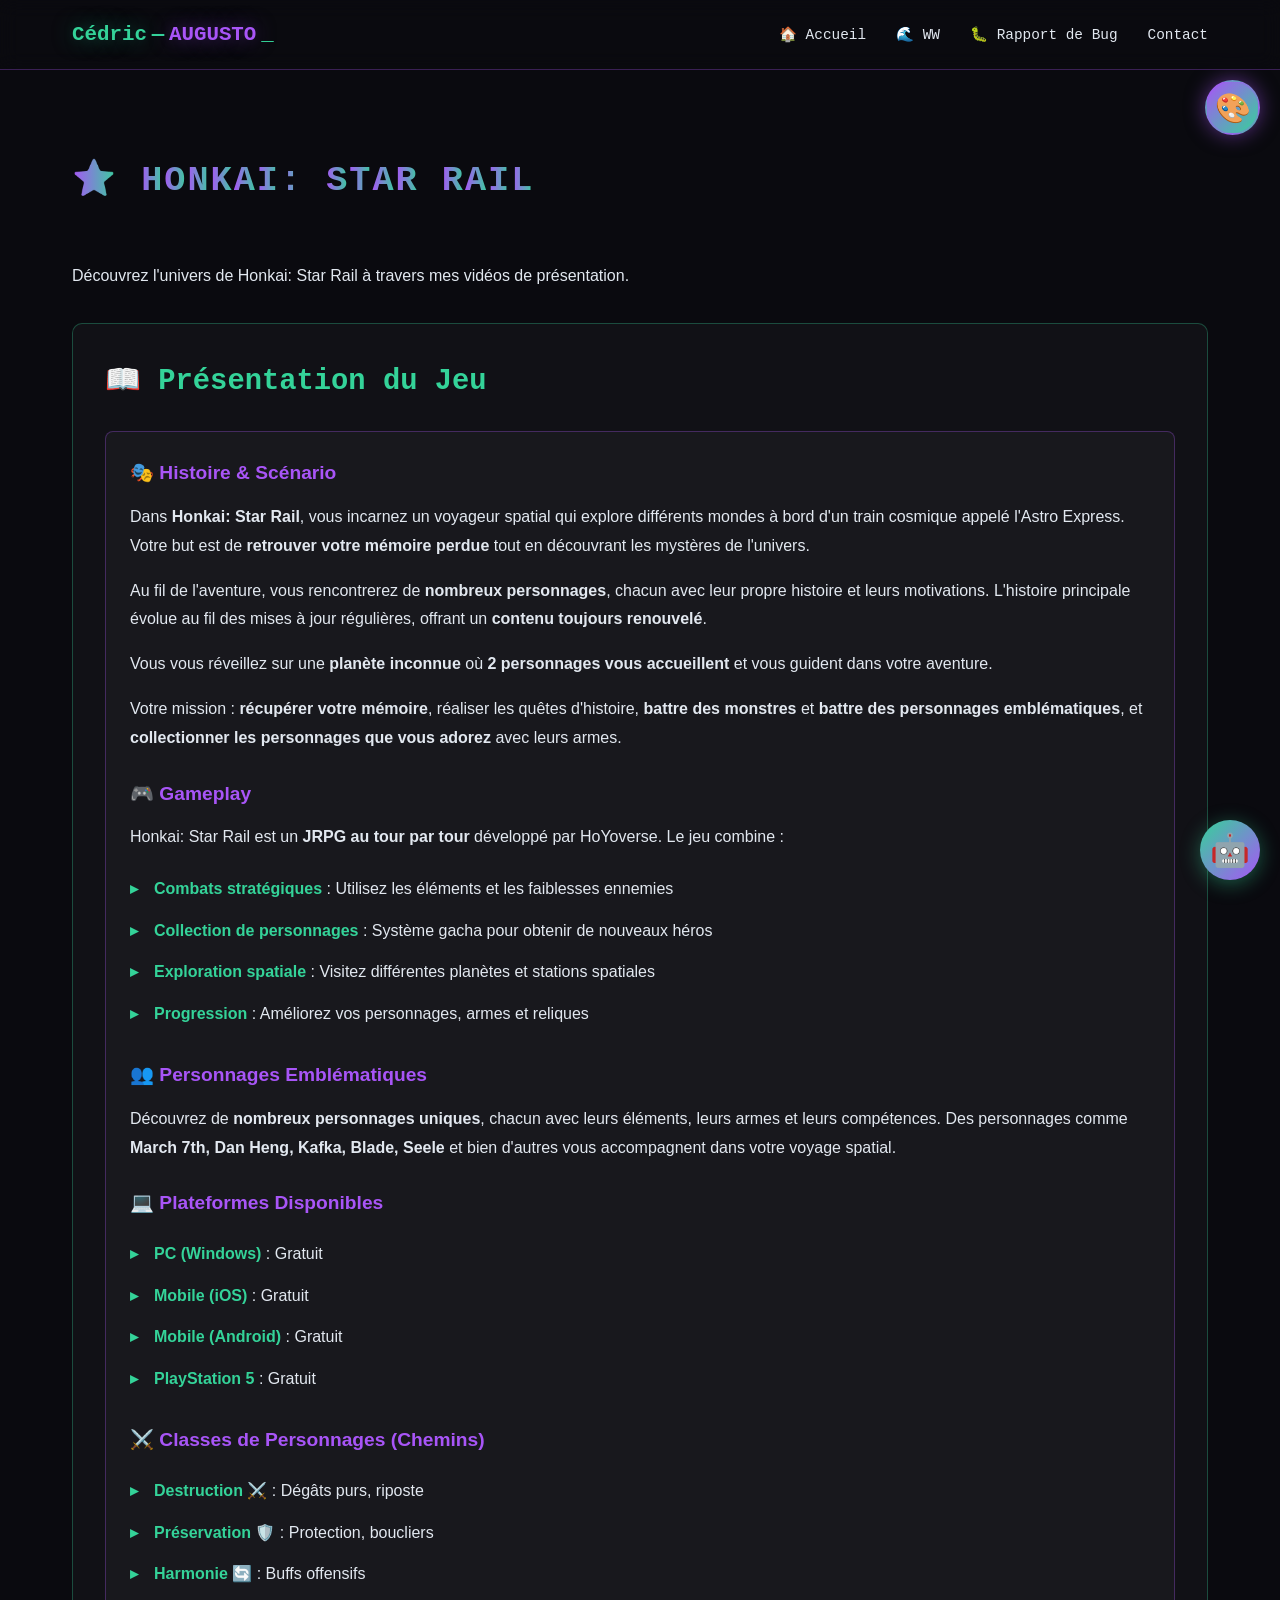
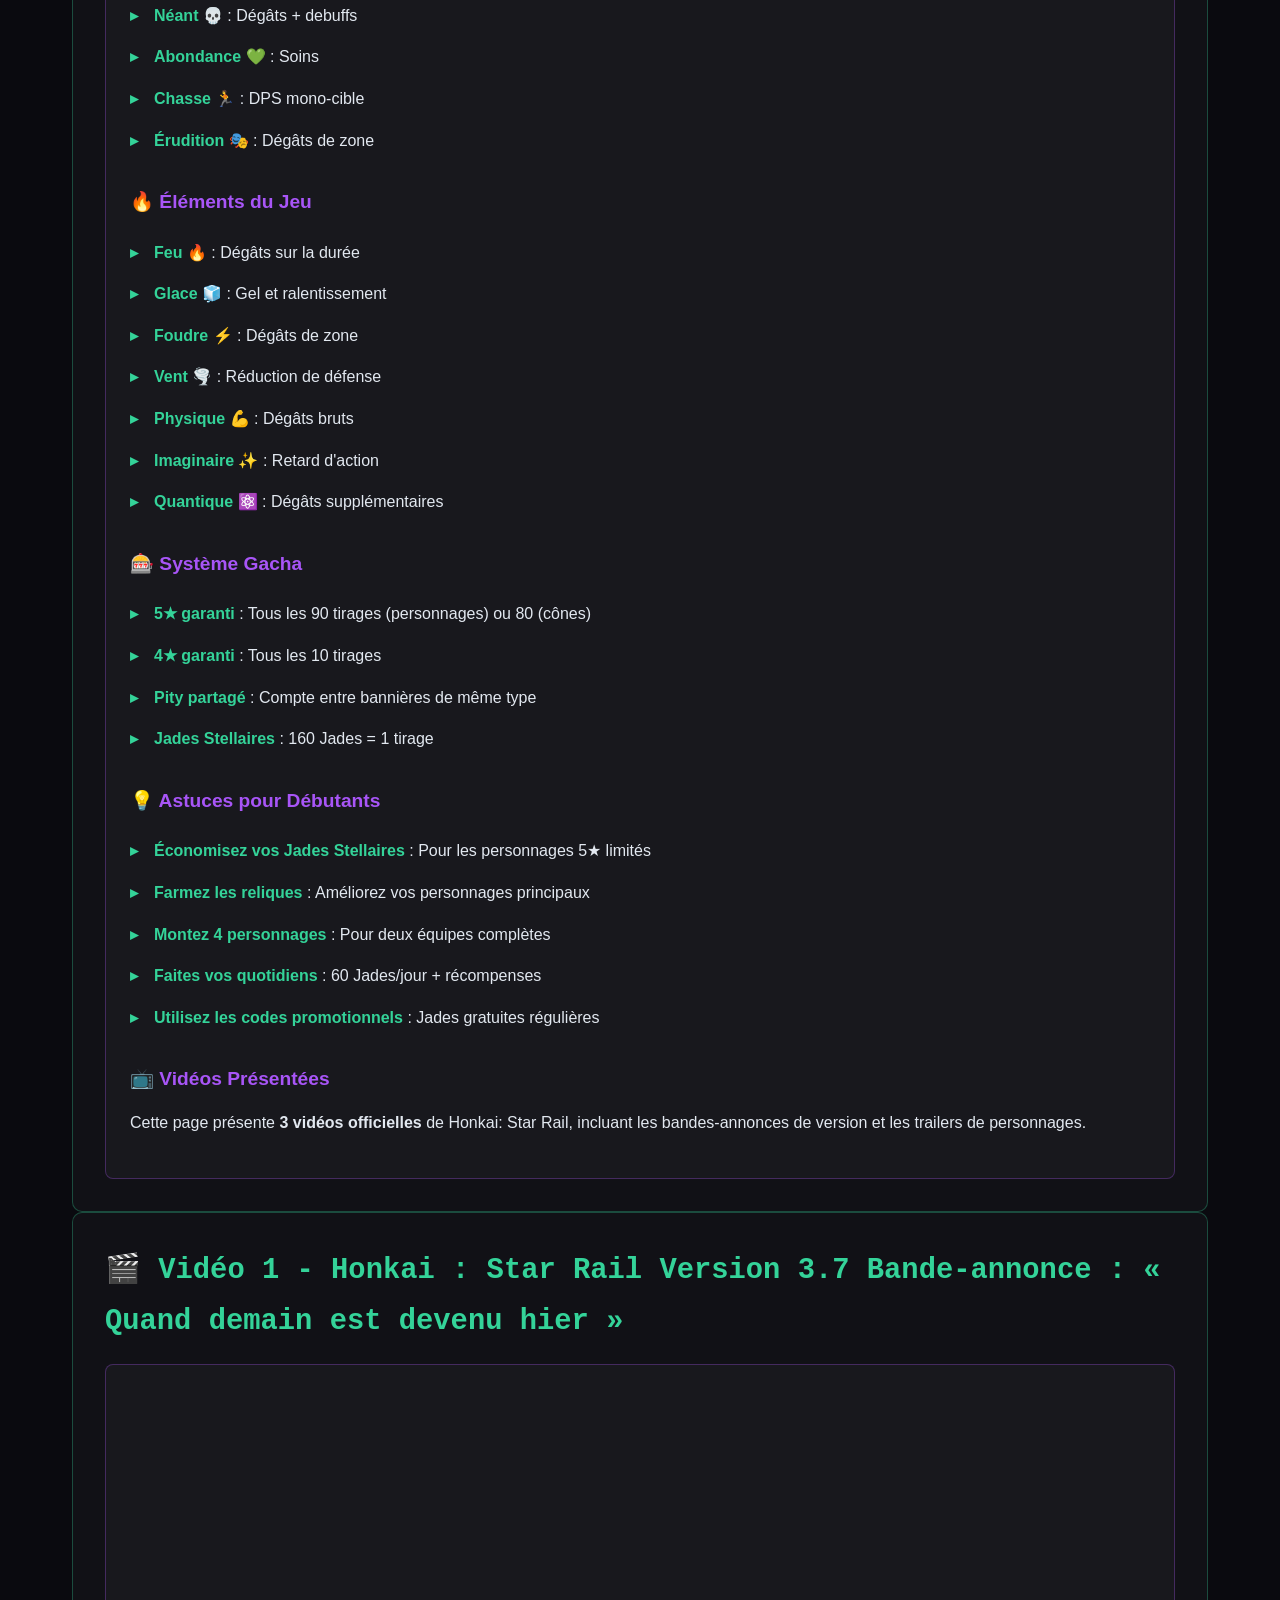
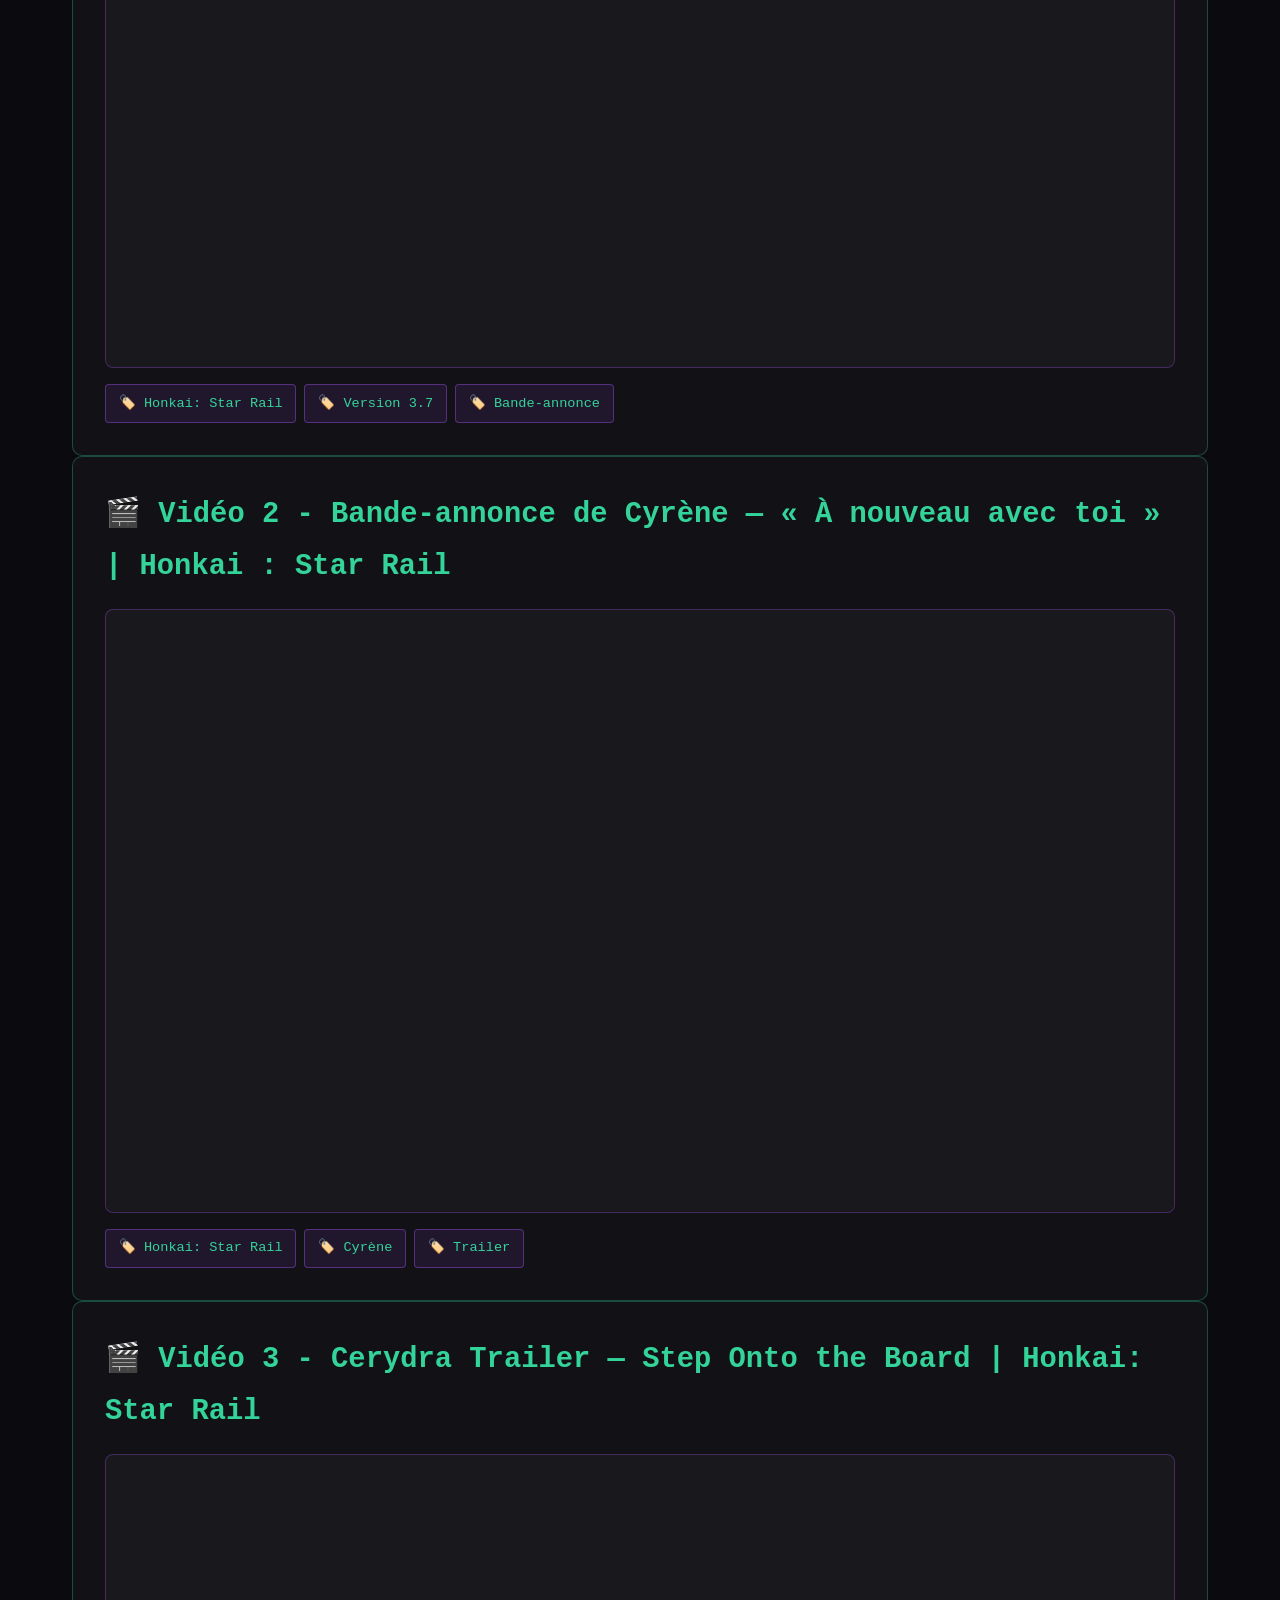
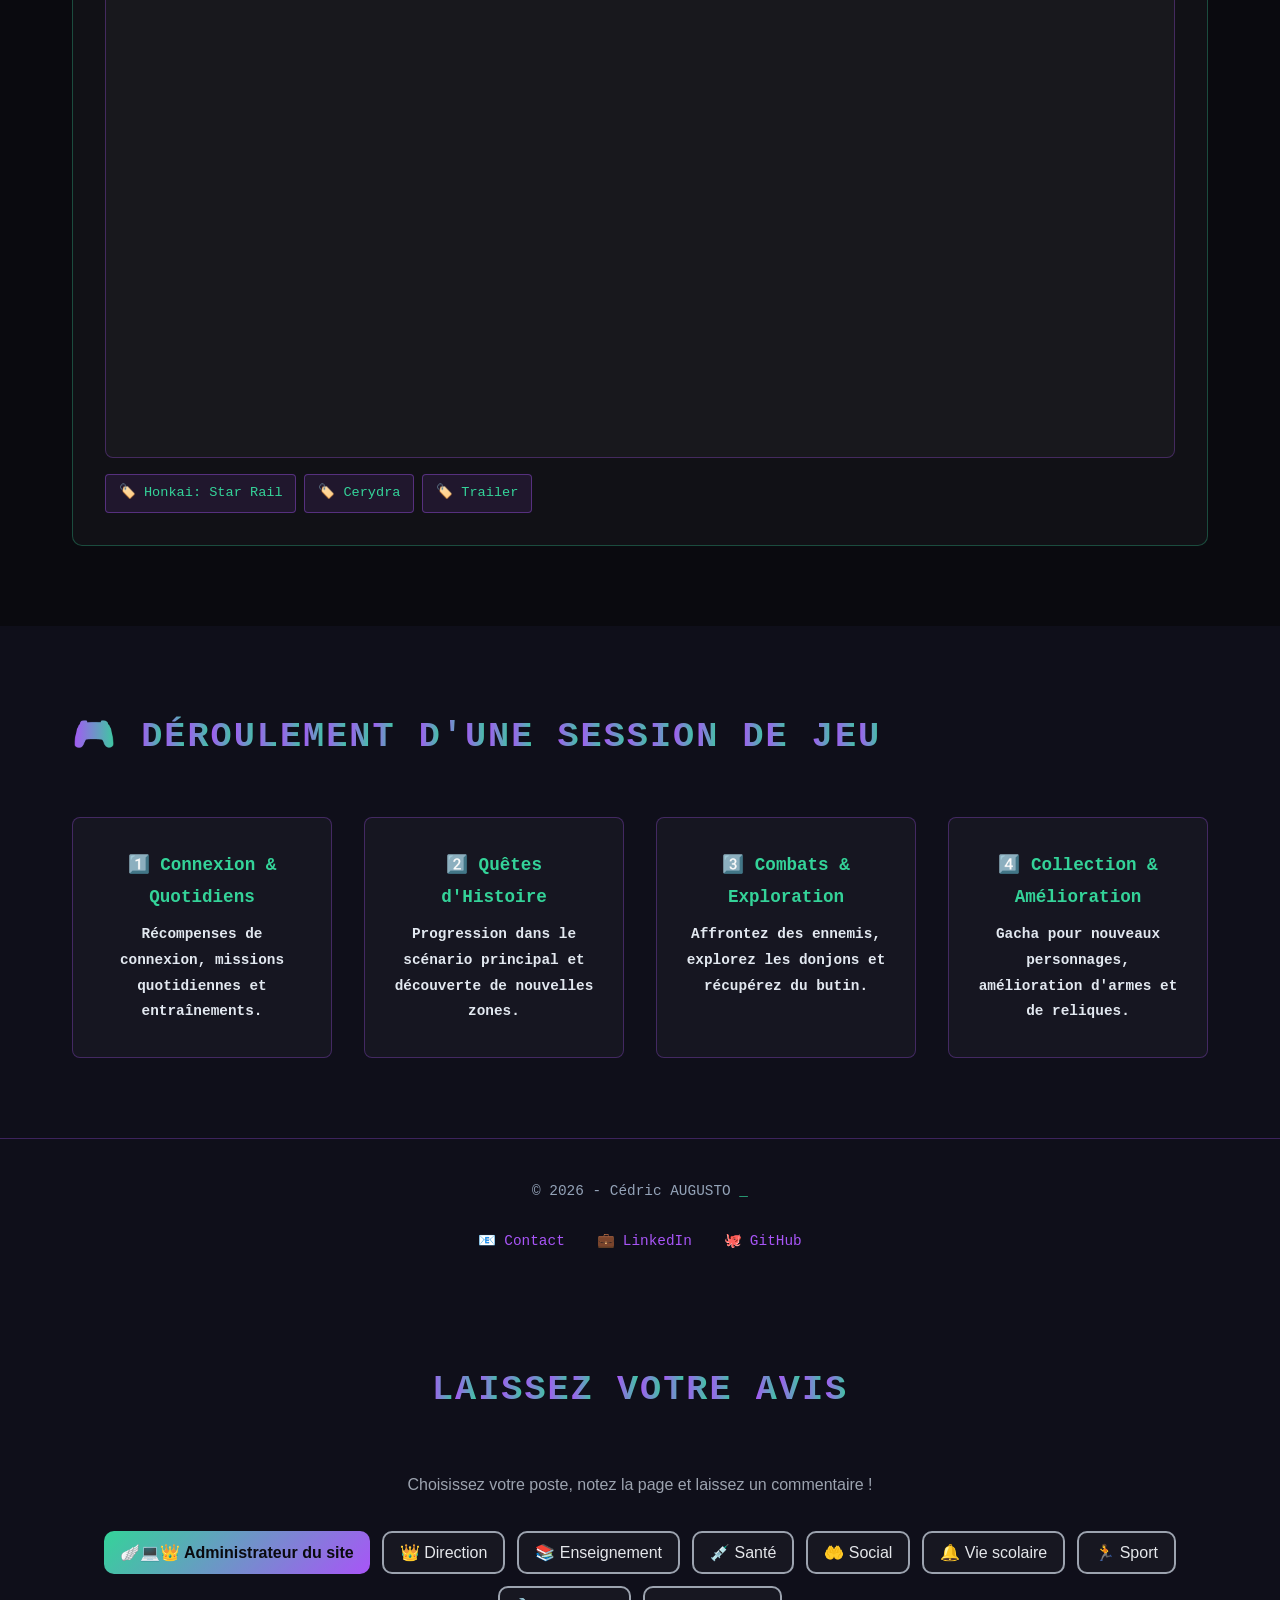
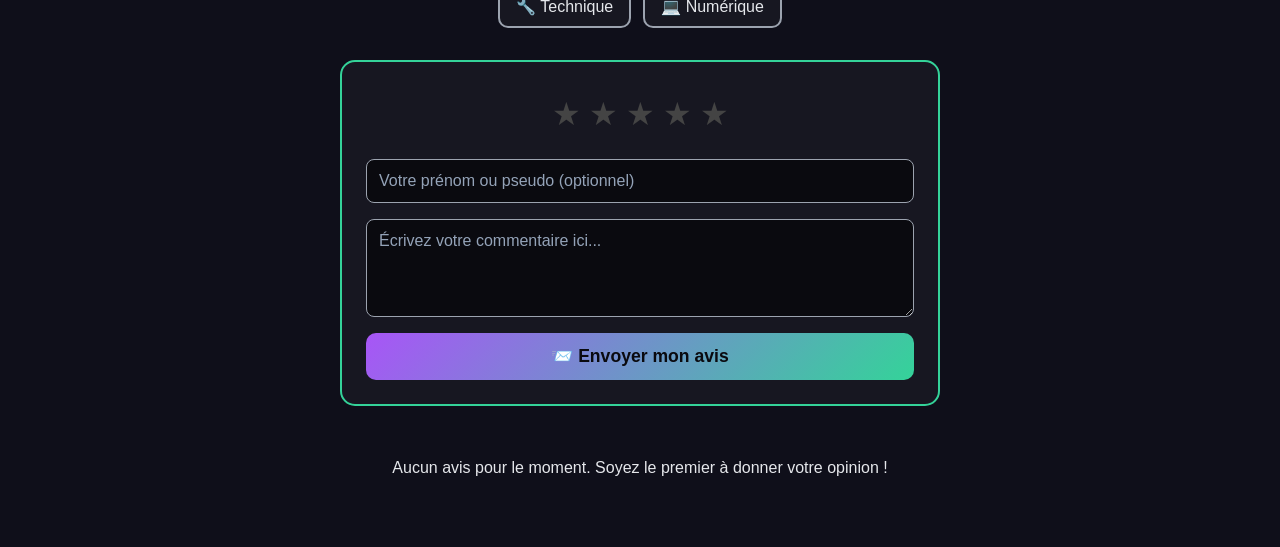
<file: honkai-star-rail.html>
﻿<!DOCTYPE html>
<html lang="fr">
<head>
    <meta charset="UTF-8">
    <meta name="viewport" content="width=device-width, initial-scale=1.0">
    <meta name="description" content="Honkai: Star Rail - Vidéos et présentations">
    <meta name="author" content="Cédric AUGUSTO">
    <title>Honkai: Star Rail — Cédric AUGUSTO</title>
    <link rel="icon" href="assets/HTML5_logo_and_wordmark.svg.png" type="image/x-icon">
    <link rel="stylesheet" href="styles.css">
    <button id="theme-toggle" class="theme-toggle" title="Changer le thème" aria-label="Changer le thème">
        <span class="theme-icon">🎨</span>
    </button>
    <!-- Google Fonts removed for offline scan -->
</head>
<body>
    <header class="en-tete">
        <div class="conteneur">
            <div class="logo">
                <span class="prenom">Cédric</span>
                <span class="separateur"> — </span>
                <span class="nom">AUGUSTO</span>
                <span class="curseur">_</span>
            </div>
            <button class="bouton-menu" id="menu-toggle">☰</button>
            <nav>
                <ul class="liste-liens" id="liste-liens">
                    <li><a href="index.html">🏠 Accueil</a></li>
                    <li><a href="wuthering-waves.html">🌊 WW</a></li>
                    <li><a href="bug-report.html">🐛 Rapport de Bug</a></li>
                    <li><a href="index.html#contact">Contact</a></li>
                </ul>
            </nav>
        </div>
    </header>

    <section id="videos" class="section">
        <div class="conteneur">
            <h2 class="anime-lettres">⭐ Honkai: Star Rail</h2>
            <p class="texte-presentation" style="margin-bottom: 2rem;">
                Découvrez l'univers de Honkai: Star Rail à travers mes vidéos de présentation.
            </p>

            <!-- PRÉSENTATION DU JEU -->
            <article class="projet" data-scroll>
                <span class="ligne-lumineuse"></span>
                <h3 style="font-size: 1.8rem; margin-bottom: 1rem; color: var(--couleur-emeraude);">
                    📖 Présentation du Jeu
                </h3>

                <div class="contenu-presentation">
                    <h4>🎭 Histoire & Scénario</h4>
                    <p>
                        Dans <strong>Honkai: Star Rail</strong>, vous incarnez un voyageur spatial qui explore 
                        différents mondes à bord d'un train cosmique appelé l'Astro Express. Votre but est de 
                        <strong>retrouver votre mémoire perdue</strong> tout en découvrant les mystères de l'univers.
                    </p>
                    <p>
                        Au fil de l'aventure, vous rencontrerez de <strong>nombreux personnages</strong>, chacun avec 
                        leur propre histoire et leurs motivations. L'histoire principale évolue au fil des mises à jour 
                        régulières, offrant un <strong>contenu toujours renouvelé</strong>.
                    </p>
                    <p>
                        Vous vous réveillez sur une <strong>planète inconnue</strong> où 
                        <strong>2 personnages vous accueillent</strong> et vous guident dans votre aventure.
                    </p>
                    <p>
                        Votre mission : <strong>récupérer votre mémoire</strong>, réaliser les quêtes d'histoire, 
                        <strong>battre des monstres</strong> et <strong>battre des personnages emblématiques</strong>, 
                        et <strong>collectionner les personnages que vous adorez</strong> avec leurs armes.
                    </p>

                    <h4>🎮 Gameplay</h4>
                    <p>
                        Honkai: Star Rail est un <strong>JRPG au tour par tour</strong> développé par HoYoverse. 
                        Le jeu combine :
                    </p>
                    <ul class="liste-info">
                        <li><strong>Combats stratégiques</strong> : Utilisez les éléments et les faiblesses ennemies</li>
                        <li><strong>Collection de personnages</strong> : Système gacha pour obtenir de nouveaux héros</li>
                        <li><strong>Exploration spatiale</strong> : Visitez différentes planètes et stations spatiales</li>
                        <li><strong>Progression</strong> : Améliorez vos personnages, armes et reliques</li>
                    </ul>

                    <!-- 👥 NOUVEAU : Personnages Emblématiques -->
                    <h4>👥 Personnages Emblématiques</h4>
                    <p>
                        Découvrez de <strong>nombreux personnages uniques</strong>, chacun avec 
                        leurs éléments, leurs armes et leurs compétences. Des personnages comme 
                        <strong>March 7th, Dan Heng, Kafka, Blade, Seele</strong> et bien d'autres 
                        vous accompagnent dans votre voyage spatial.
                    </p>

                    <!-- 💻 NOUVEAU : Plateformes -->
                    <h4>💻 Plateformes Disponibles</h4>
                    <ul class="liste-info">
                        <li><strong>PC (Windows)</strong> : Gratuit</li>
                        <li><strong>Mobile (iOS)</strong> : Gratuit</li>
                        <li><strong>Mobile (Android)</strong> : Gratuit</li>
                        <li><strong>PlayStation 5</strong> : Gratuit</li>
                    </ul>

                    <!-- ⚔️ NOUVEAU : Classes de Personnages -->
                    <h4>⚔️ Classes de Personnages (Chemins)</h4>
                    <ul class="liste-info">
                        <li><strong>Destruction ⚔️</strong> : Dégâts purs, riposte</li>
                        <li><strong>Préservation 🛡️</strong> : Protection, boucliers</li>
                        <li><strong>Harmonie 🔄</strong> : Buffs offensifs</li>
                        <li><strong>Néant 💀</strong> : Dégâts + debuffs</li>
                        <li><strong>Abondance 💚</strong> : Soins</li>
                        <li><strong>Chasse 🏃</strong> : DPS mono-cible</li>
                        <li><strong>Érudition 🎭</strong> : Dégâts de zone</li>
                    </ul>

                    <!-- 🔥 NOUVEAU : Éléments du Jeu -->
                    <h4>🔥 Éléments du Jeu</h4>
                    <ul class="liste-info">
                        <li><strong>Feu 🔥</strong> : Dégâts sur la durée</li>
                        <li><strong>Glace 🧊</strong> : Gel et ralentissement</li>
                        <li><strong>Foudre ⚡</strong> : Dégâts de zone</li>
                        <li><strong>Vent 🌪️</strong> : Réduction de défense</li>
                        <li><strong>Physique 💪</strong> : Dégâts bruts</li>
                        <li><strong>Imaginaire ✨</strong> : Retard d'action</li>
                        <li><strong>Quantique ⚛️</strong> : Dégâts supplémentaires</li>
                    </ul>

                    <!-- 🎰 NOUVEAU : Système Gacha -->
                    <h4>🎰 Système Gacha</h4>
                    <ul class="liste-info">
                        <li><strong>5★ garanti</strong> : Tous les 90 tirages (personnages) ou 80 (cônes)</li>
                        <li><strong>4★ garanti</strong> : Tous les 10 tirages</li>
                        <li><strong>Pity partagé</strong> : Compte entre bannières de même type</li>
                        <li><strong>Jades Stellaires</strong> : 160 Jades = 1 tirage</li>
                    </ul>

                    <!-- 💡 NOUVEAU : Astuces pour Débutants -->
                    <h4>💡 Astuces pour Débutants</h4>
                    <ul class="liste-info">
                        <li><strong>Économisez vos Jades Stellaires</strong> : Pour les personnages 5★ limités</li>
                        <li><strong>Farmez les reliques</strong> : Améliorez vos personnages principaux</li>
                        <li><strong>Montez 4 personnages</strong> : Pour deux équipes complètes</li>
                        <li><strong>Faites vos quotidiens</strong> : 60 Jades/jour + récompenses</li>
                        <li><strong>Utilisez les codes promotionnels</strong> : Jades gratuites régulières</li>
                    </ul>

                    <h4>📺 Vidéos Présentées</h4>
                    <p>
                        Cette page présente <strong>3 vidéos officielles</strong> de Honkai: Star Rail, incluant 
                        les bandes-annonces de version et les trailers de personnages.
                    </p>
                </div>
            </article>

            <!-- VIDÉO 1 -->
            <article class="projet" data-scroll>
                <span class="ligne-lumineuse"></span>
                <h3 style="font-size: 1.8rem; margin-bottom: 1rem; color: var(--couleur-emeraude);">
                    🎬 Vidéo 1 - Honkai : Star Rail Version 3.7 Bande-annonce : « Quand demain est devenu hier »
                </h3>

                <div class="video-container">
                    <iframe src="https://www.youtube.com/embed/r4gljUbCzqA" title="Honkai: Star Rail Version 3.7 Bande-annonce" frameborder="0" allow="accelerometer; autoplay; clipboard-write; encrypted-media; gyroscope; picture-in-picture; web-share" referrerpolicy="strict-origin-when-cross-origin" allowfullscreen></iframe>
                </div>

                <div class="tags-technos" style="margin-top: 1rem;">
                    <span class="tag">🏷️ Honkai: Star Rail</span>
                    <span class="tag">🏷️ Version 3.7</span>
                    <span class="tag">🏷️ Bande-annonce</span>
                </div>
            </article>

            <!-- VIDÉO 2 -->
            <article class="projet" data-scroll>
                <span class="ligne-lumineuse"></span>
                <h3 style="font-size: 1.8rem; margin-bottom: 1rem; color: var(--couleur-emeraude);">
                    🎬 Vidéo 2 - Bande-annonce de Cyrène — « À nouveau avec toi » | Honkai : Star Rail
                </h3>

                <div class="video-container">
                    <iframe src="https://www.youtube.com/embed/rtSkMbDs1Xw" title="Bande-annonce de Cyrène — À nouveau avec toi" frameborder="0" allow="accelerometer; autoplay; clipboard-write; encrypted-media; gyroscope; picture-in-picture; web-share" referrerpolicy="strict-origin-when-cross-origin" allowfullscreen></iframe>
                </div>

                <div class="tags-technos" style="margin-top: 1rem;">
                    <span class="tag">🏷️ Honkai: Star Rail</span>
                    <span class="tag">🏷️ Cyrène</span>
                    <span class="tag">🏷️ Trailer</span>
                </div>
            </article>

            <!-- VIDÉO 3 -->
            <article class="projet" data-scroll>
                <span class="ligne-lumineuse"></span>
                <h3 style="font-size: 1.8rem; margin-bottom: 1rem; color: var(--couleur-emeraude);">
                    🎬 Vidéo 3 - Cerydra Trailer — Step Onto the Board | Honkai: Star Rail
                </h3>

                <div class="video-container">
                    <iframe src="https://www.youtube.com/embed/AudFPWzkW-k" title="Cerydra Trailer — Step Onto the Board" frameborder="0" allow="accelerometer; autoplay; clipboard-write; encrypted-media; gyroscope; picture-in-picture; web-share" referrerpolicy="strict-origin-when-cross-origin" allowfullscreen></iframe>
                </div>

                <div class="tags-technos" style="margin-top: 1rem;">
                    <span class="tag">🏷️ Honkai: Star Rail</span>
                    <span class="tag">🏷️ Cerydra</span>
                    <span class="tag">🏷️ Trailer</span>
                </div>
            </article>
        </div>
    </section>

    <section class="section fond-sombre">
        <div class="conteneur">
            <h2 class="anime-lettres">🎮 Déroulement d'une Session de Jeu</h2>
            <div class="grille-competences" style="grid-template-columns: repeat(auto-fit, minmax(250px, 1fr)); gap: 2rem;">
                <div class="carte">
                    <span class="ligne-lumineuse"></span>
                    <h4 style="color: var(--couleur-emeraude); margin-bottom: 0.5rem;">1️⃣ Connexion & Quotidiens</h4>
                    <p style="font-size: 0.9rem;">Récompenses de connexion, missions quotidiennes et entraînements.</p>
                </div>
                <div class="carte">
                    <span class="ligne-lumineuse"></span>
                    <h4 style="color: var(--couleur-emeraude); margin-bottom: 0.5rem;">2️⃣ Quêtes d'Histoire</h4>
                    <p style="font-size: 0.9rem;">Progression dans le scénario principal et découverte de nouvelles zones.</p>
                </div>
                <div class="carte">
                    <span class="ligne-lumineuse"></span>
                    <h4 style="color: var(--couleur-emeraude); margin-bottom: 0.5rem;">3️⃣ Combats & Exploration</h4>
                    <p style="font-size: 0.9rem;">Affrontez des ennemis, explorez les donjons et récupérez du butin.</p>
                </div>
                <div class="carte">
                    <span class="ligne-lumineuse"></span>
                    <h4 style="color: var(--couleur-emeraude); margin-bottom: 0.5rem;">4️⃣ Collection & Amélioration</h4>
                    <p style="font-size: 0.9rem;">Gacha pour nouveaux personnages, amélioration d'armes et de reliques.</p>
                </div>
            </div>
        </div>
    </section>

    <footer class="pied-de-page">
        <div class="conteneur">
            <p>© 2026 - Cédric AUGUSTO <span class="curseur">_</span></p>
            <div class="footer-reseaux">
                <a href="index.html#contact" class="footer-lien"><span>📧</span> Contact</a>
                <a href="#" class="footer-lien"><span>💼</span> LinkedIn</a>
                <a href="#" class="footer-lien"><span>🐙</span> GitHub</a>
            </div>
        </div>
    </footer>

    <button id="bouton-haut" class="bouton-haut" title="Retour en haut">⬆</button>

    <!-- SECTION COMMENTAIRES & AVIS -->
    <section id="commentaires" class="section commentaires-section">
        <h2 class="anime-lettres">Laissez votre avis</h2>
        <p class="sous-titre-avis">Choisissez votre poste, notez la page et laissez un commentaire !</p>

        <div class="choix-postes">
            <button type="button" class="poste-bloc poste-admin" data-poste="administrateur">🪽💻👑 Administrateur du site</button>
            <button type="button" class="poste-bloc" data-poste="direction">👑 Direction</button>
            <button type="button" class="poste-bloc" data-poste="enseignement">📚 Enseignement</button>
            <button type="button" class="poste-bloc" data-poste="sante">💉 Santé</button>
            <button type="button" class="poste-bloc" data-poste="social">🤲 Social</button>
            <button type="button" class="poste-bloc" data-poste="vie-scolaire">🔔 Vie scolaire</button>
            <button type="button" class="poste-bloc" data-poste="sport">🏃 Sport</button>
            <button type="button" class="poste-bloc" data-poste="technique">🔧 Technique</button>
            <button type="button" class="poste-bloc" data-poste="numerique">💻 Numérique</button>
        </div>

        <div class="formulaire-avis">
            <div class="etoiles">
                <span class="etoile" data-note="1">★</span>
                <span class="etoile" data-note="2">★</span>
                <span class="etoile" data-note="3">★</span>
                <span class="etoile" data-note="4">★</span>
                <span class="etoile" data-note="5">★</span>
            </div>
            <input type="text" id="avis-pseudo" placeholder="Votre prénom ou pseudo (optionnel)" maxlength="30">
            <textarea id="avis-texte" rows="4" placeholder="Écrivez votre commentaire ici..." maxlength="500"></textarea>
            <button type="button" id="avis-envoyer" class="bouton-envoyer">📨 Envoyer mon avis</button>
        </div>

        <div class="archive-avis" id="archive-avis"></div>
    </section>

    <script src="script.js"></script>
</body>
</html>
</file>
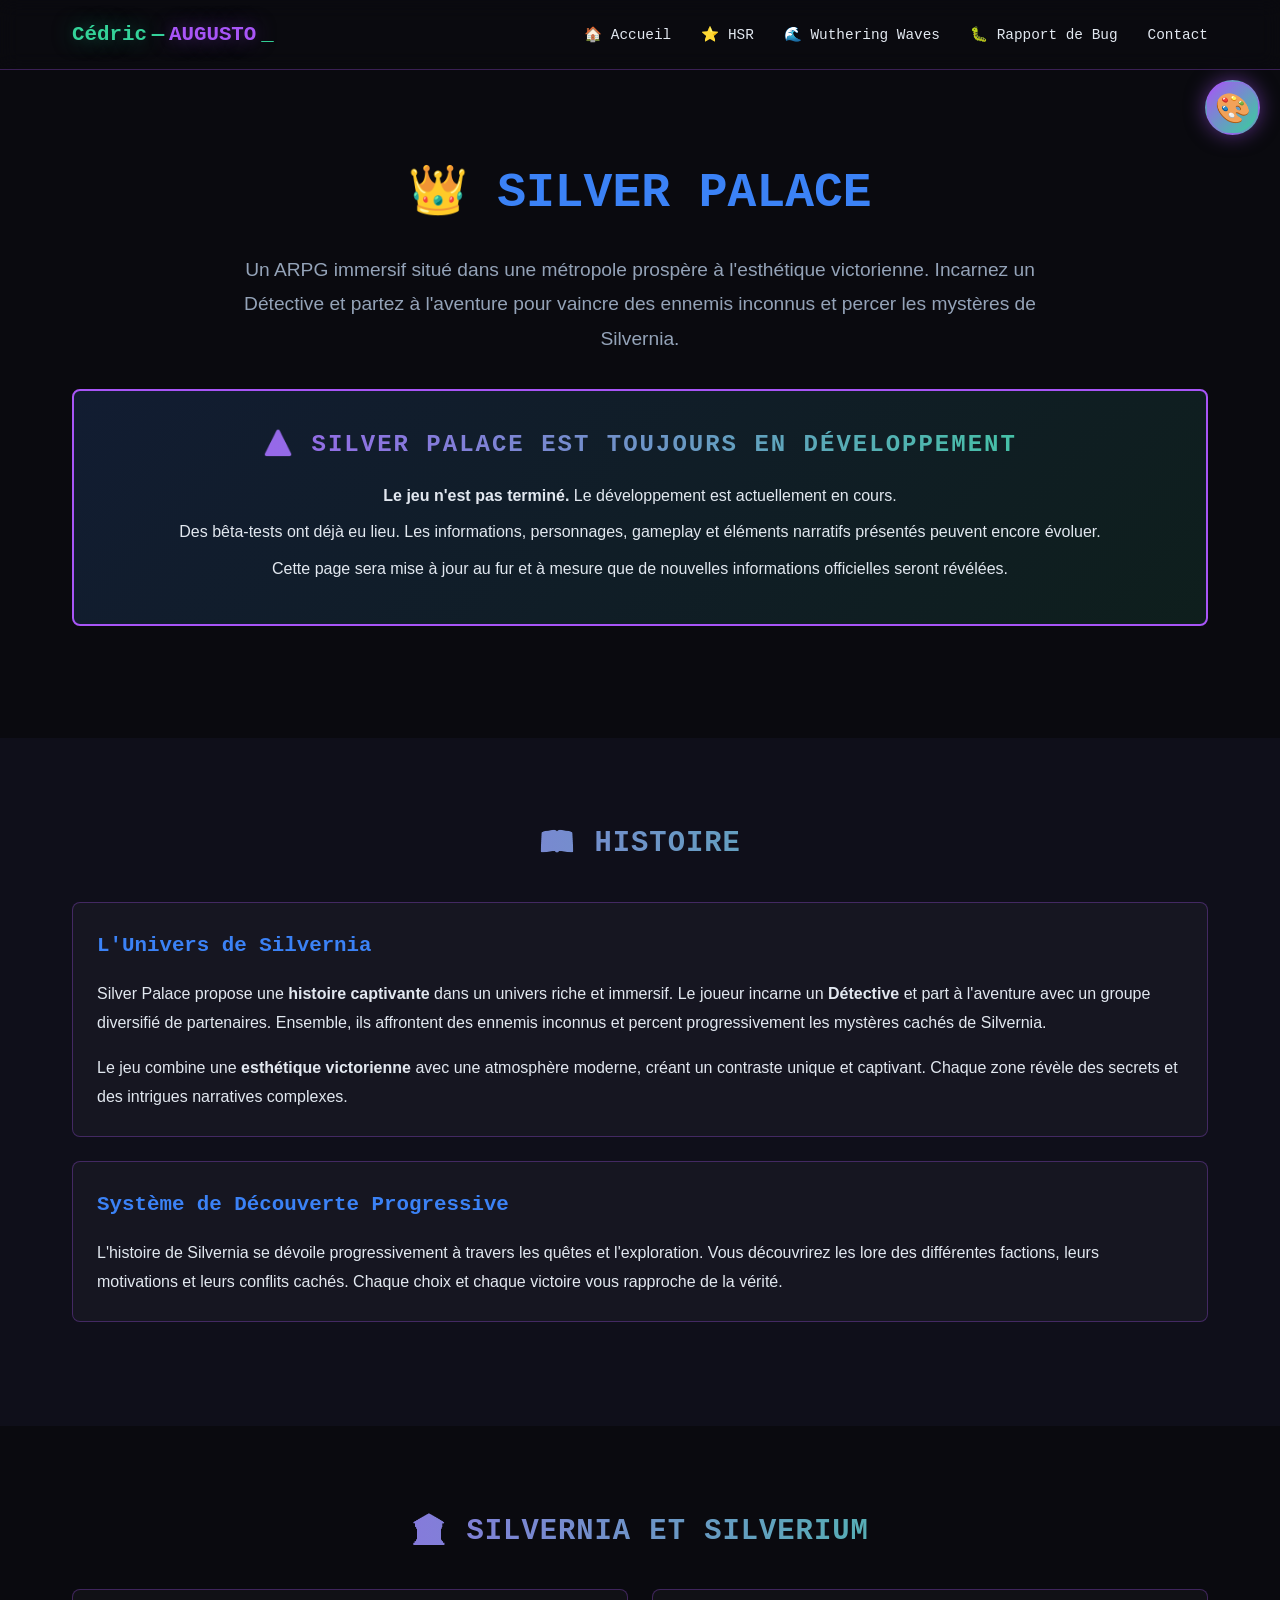
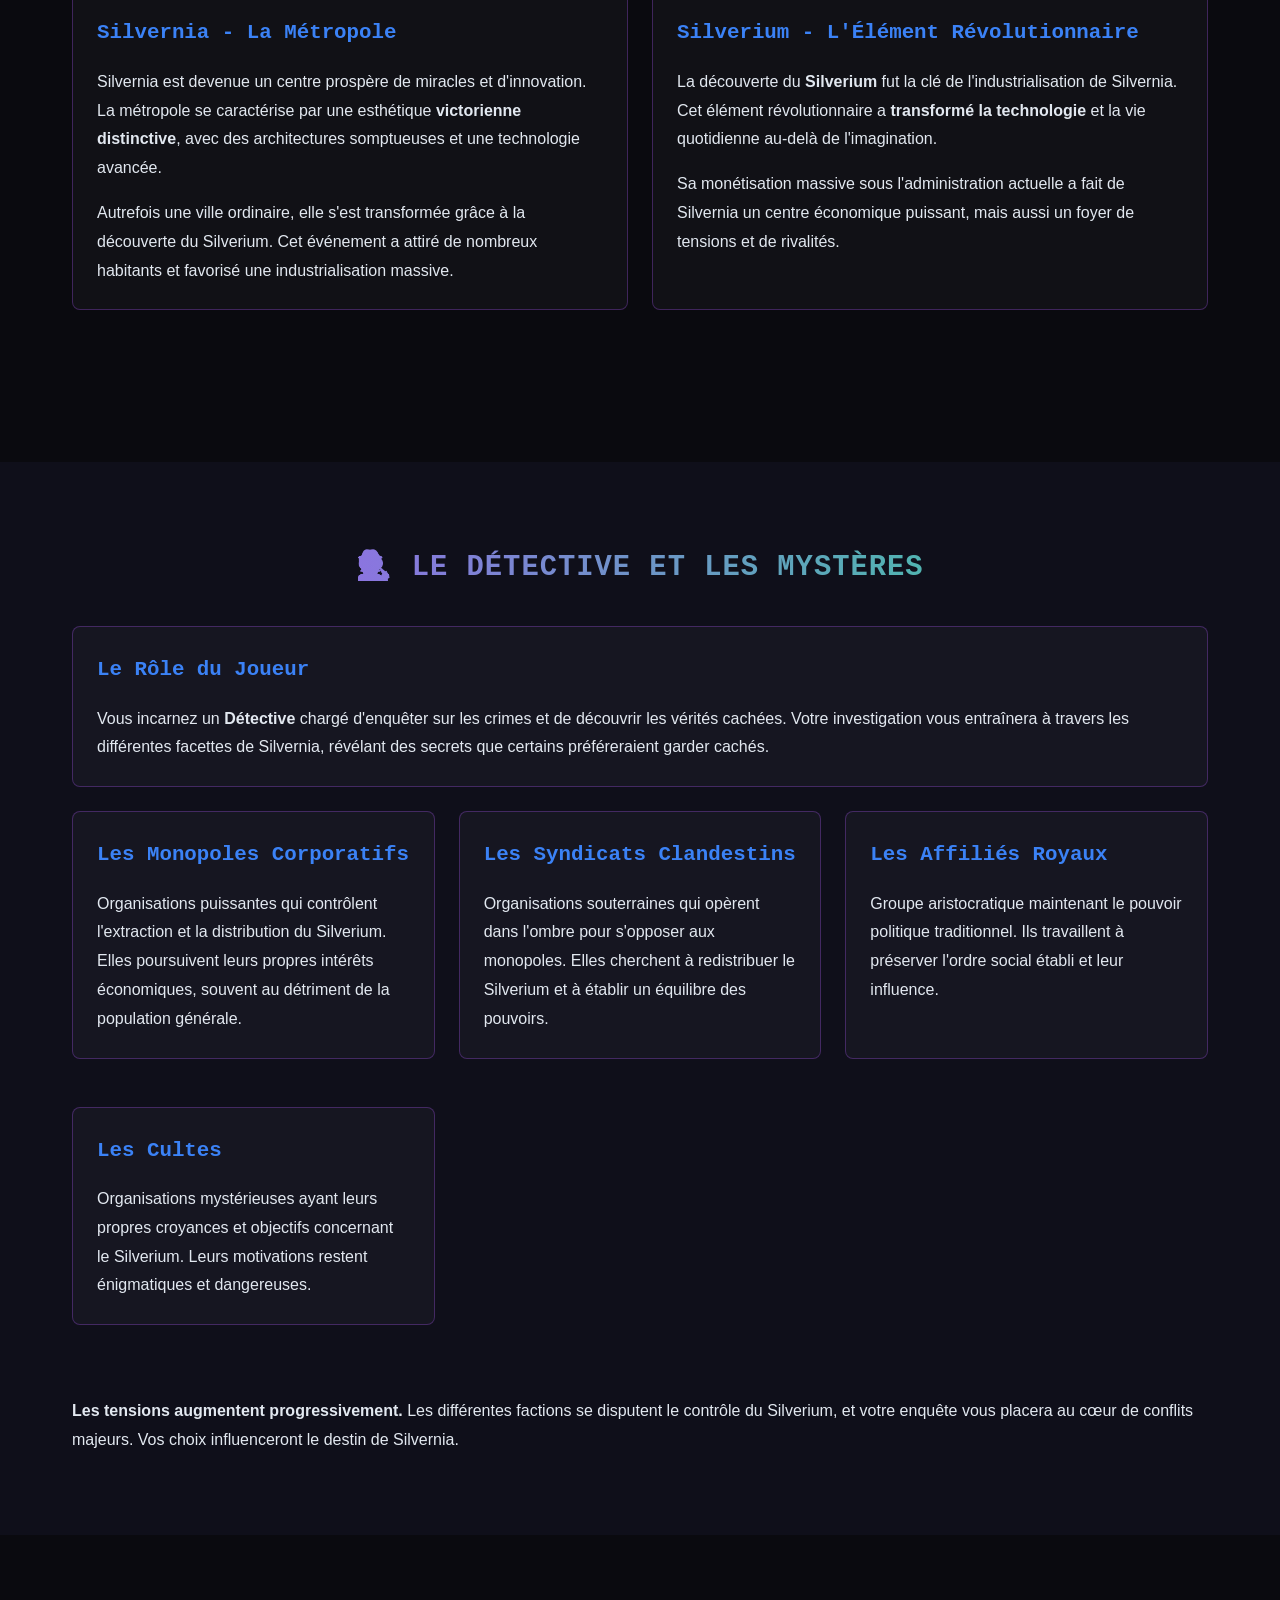
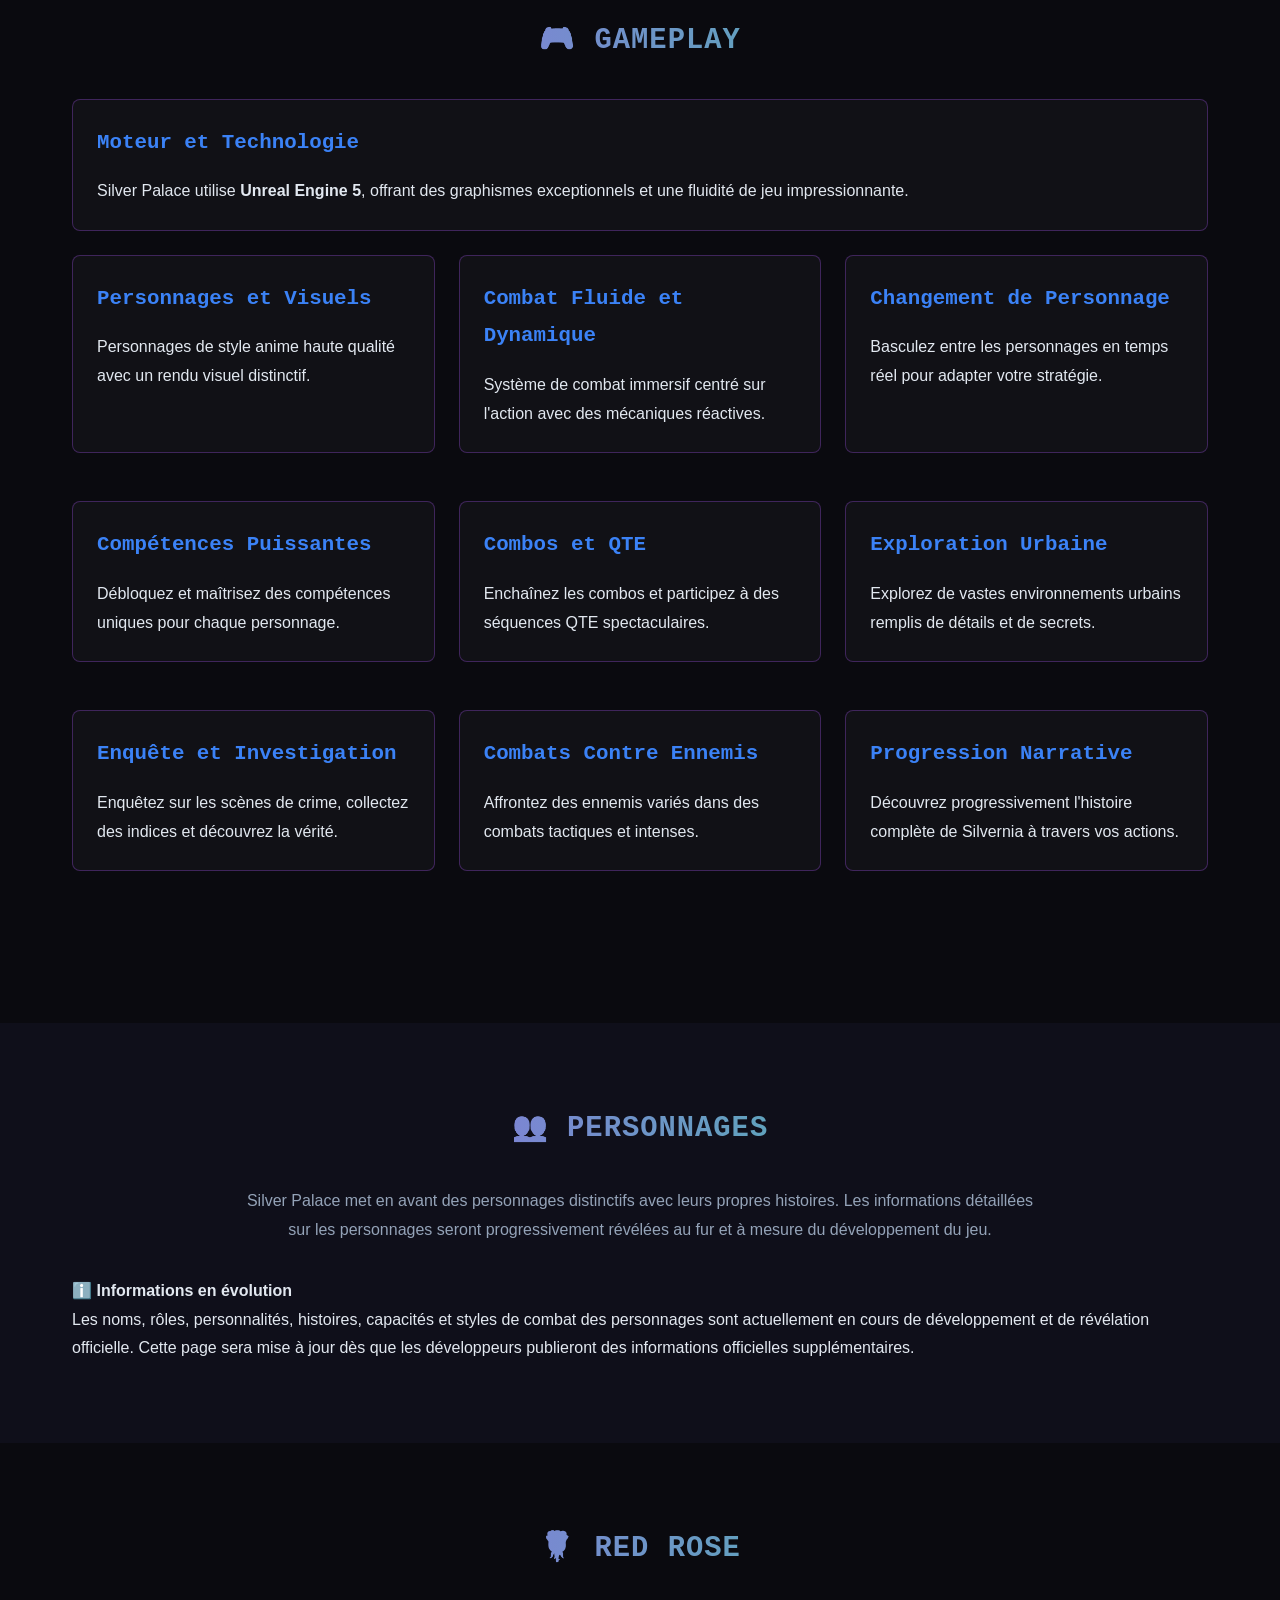
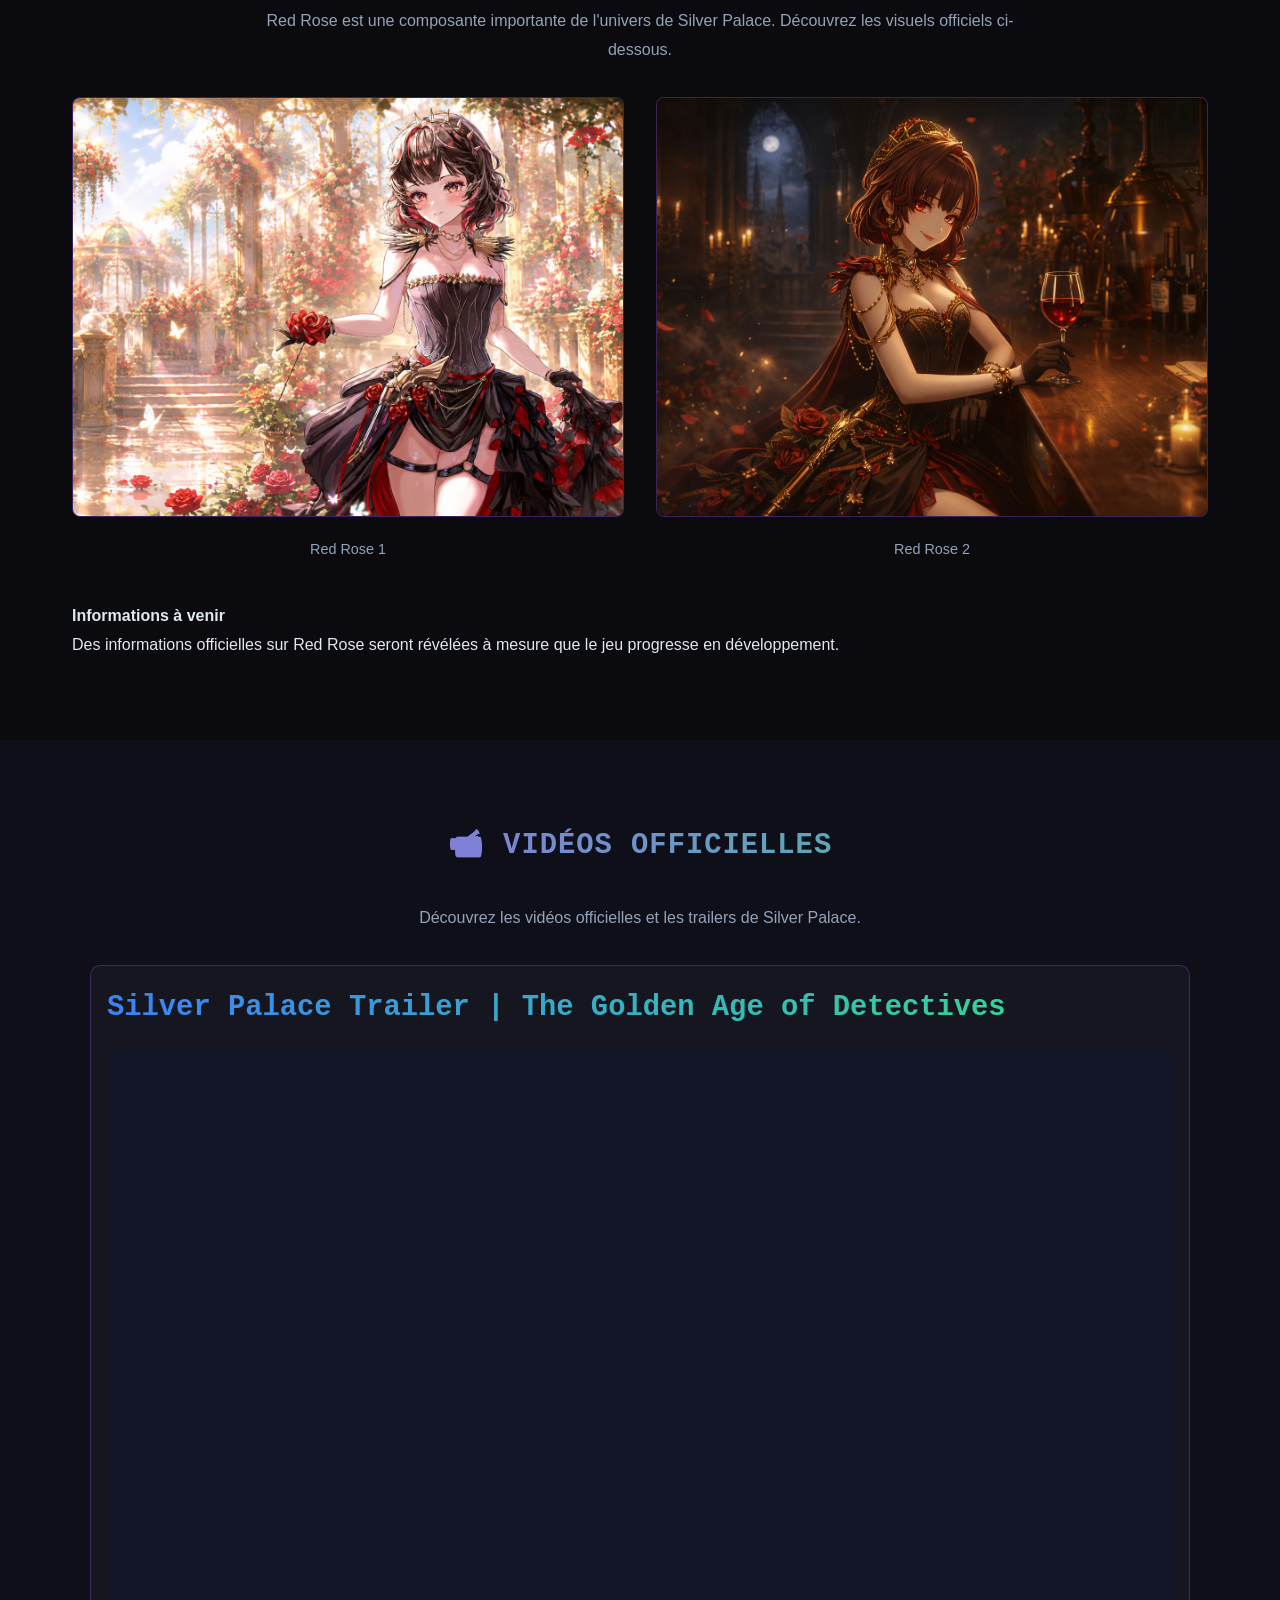
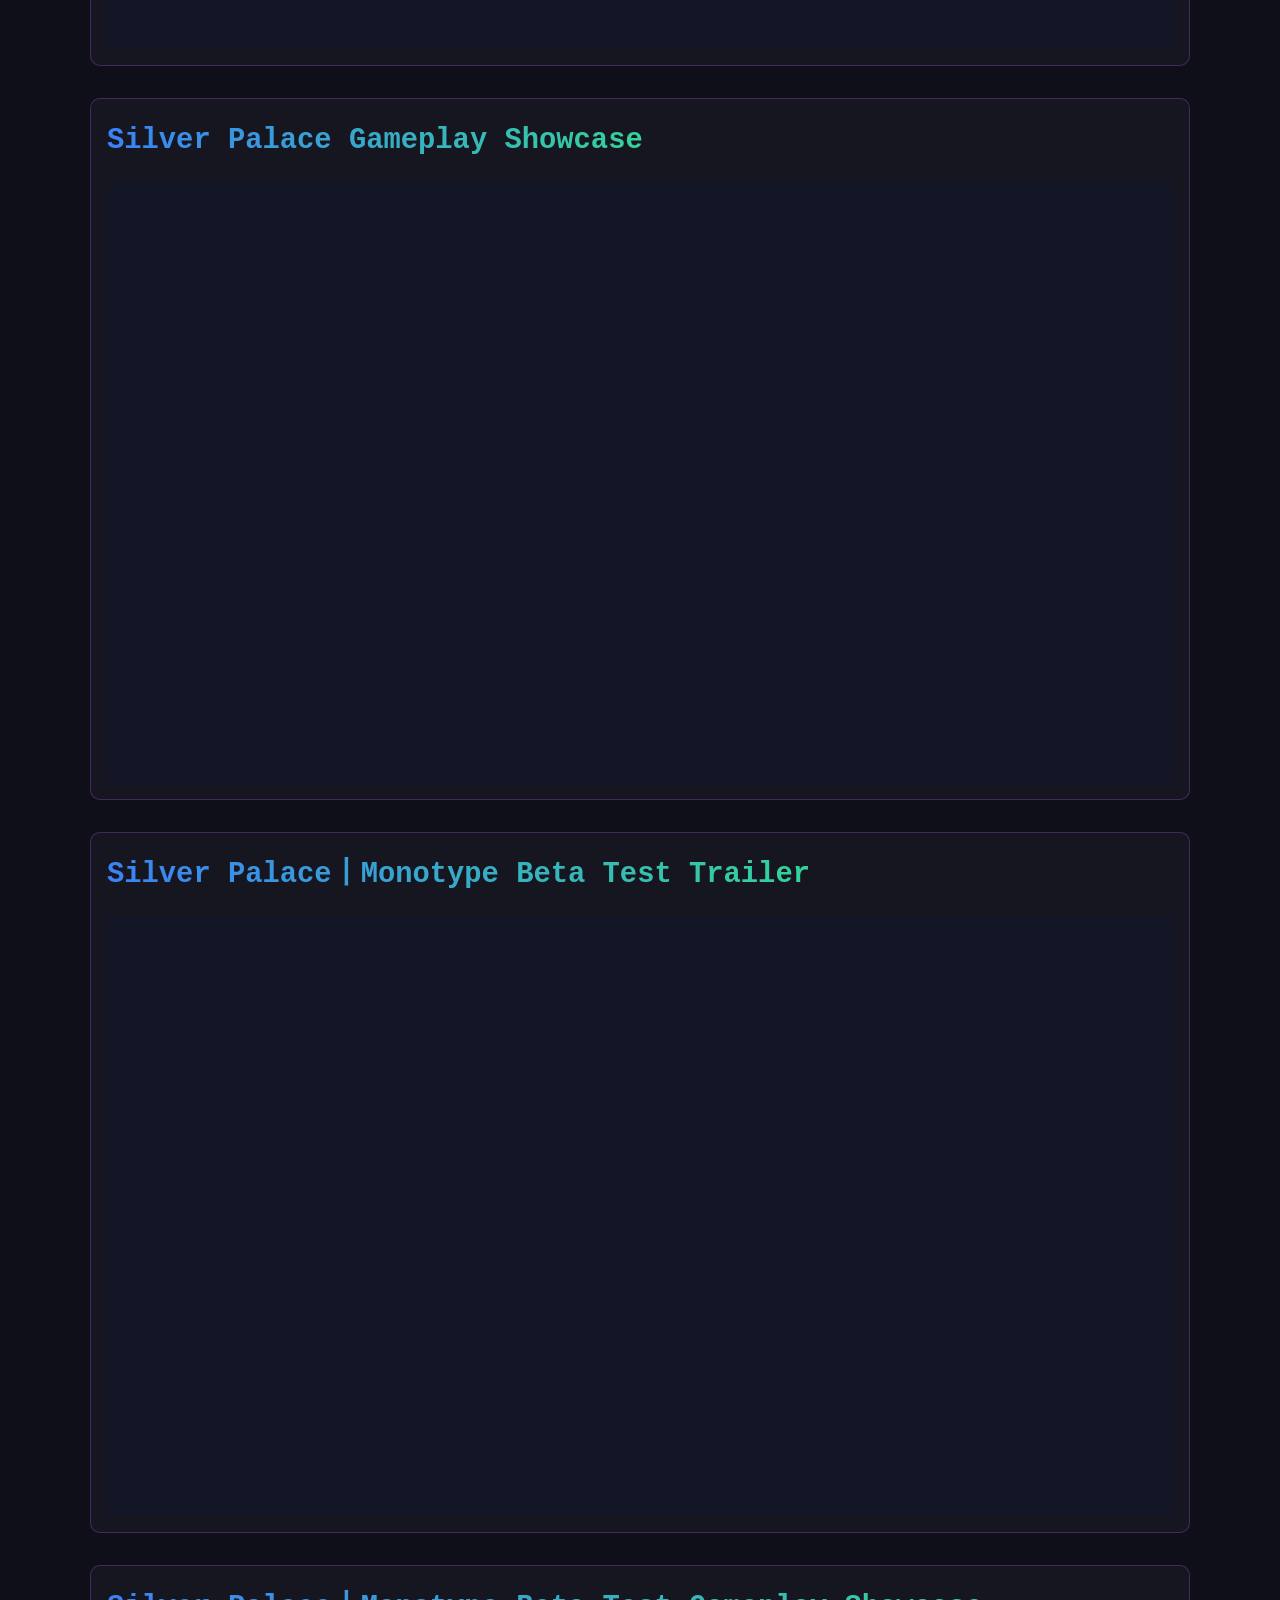
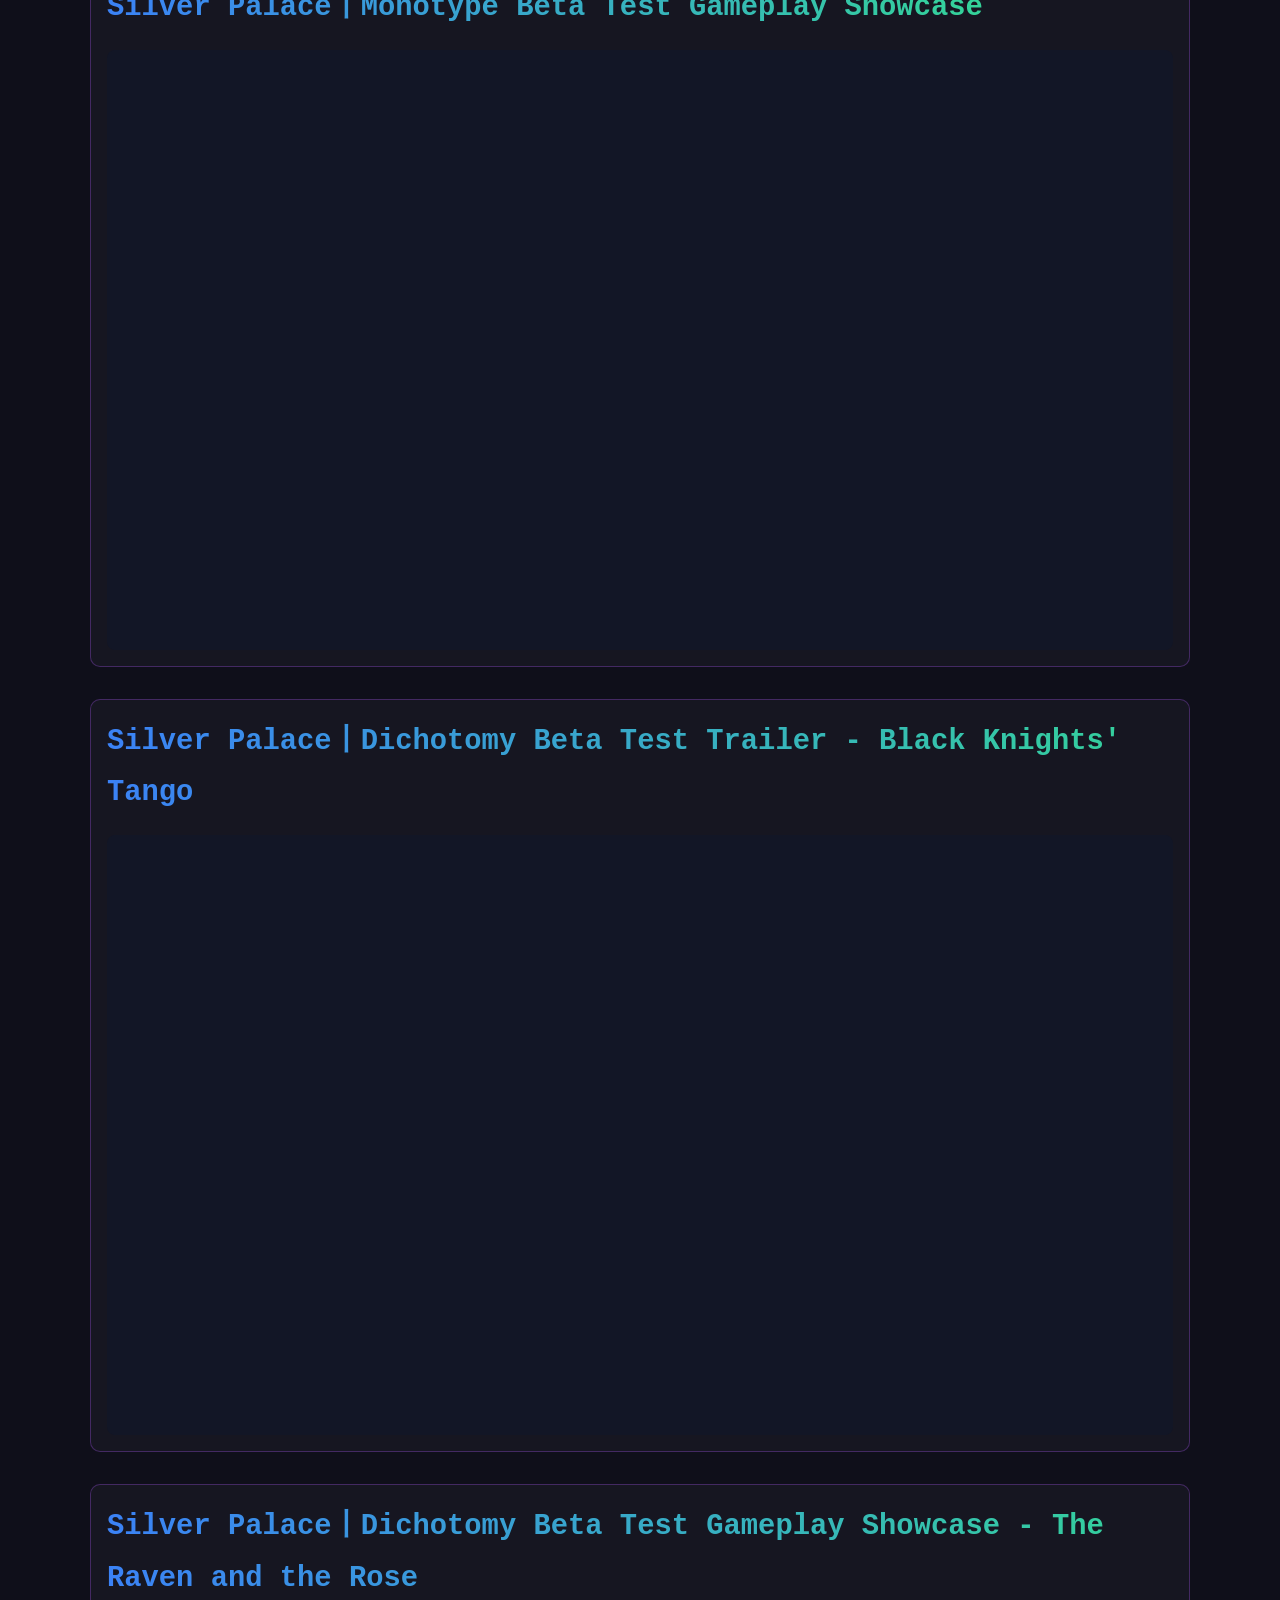
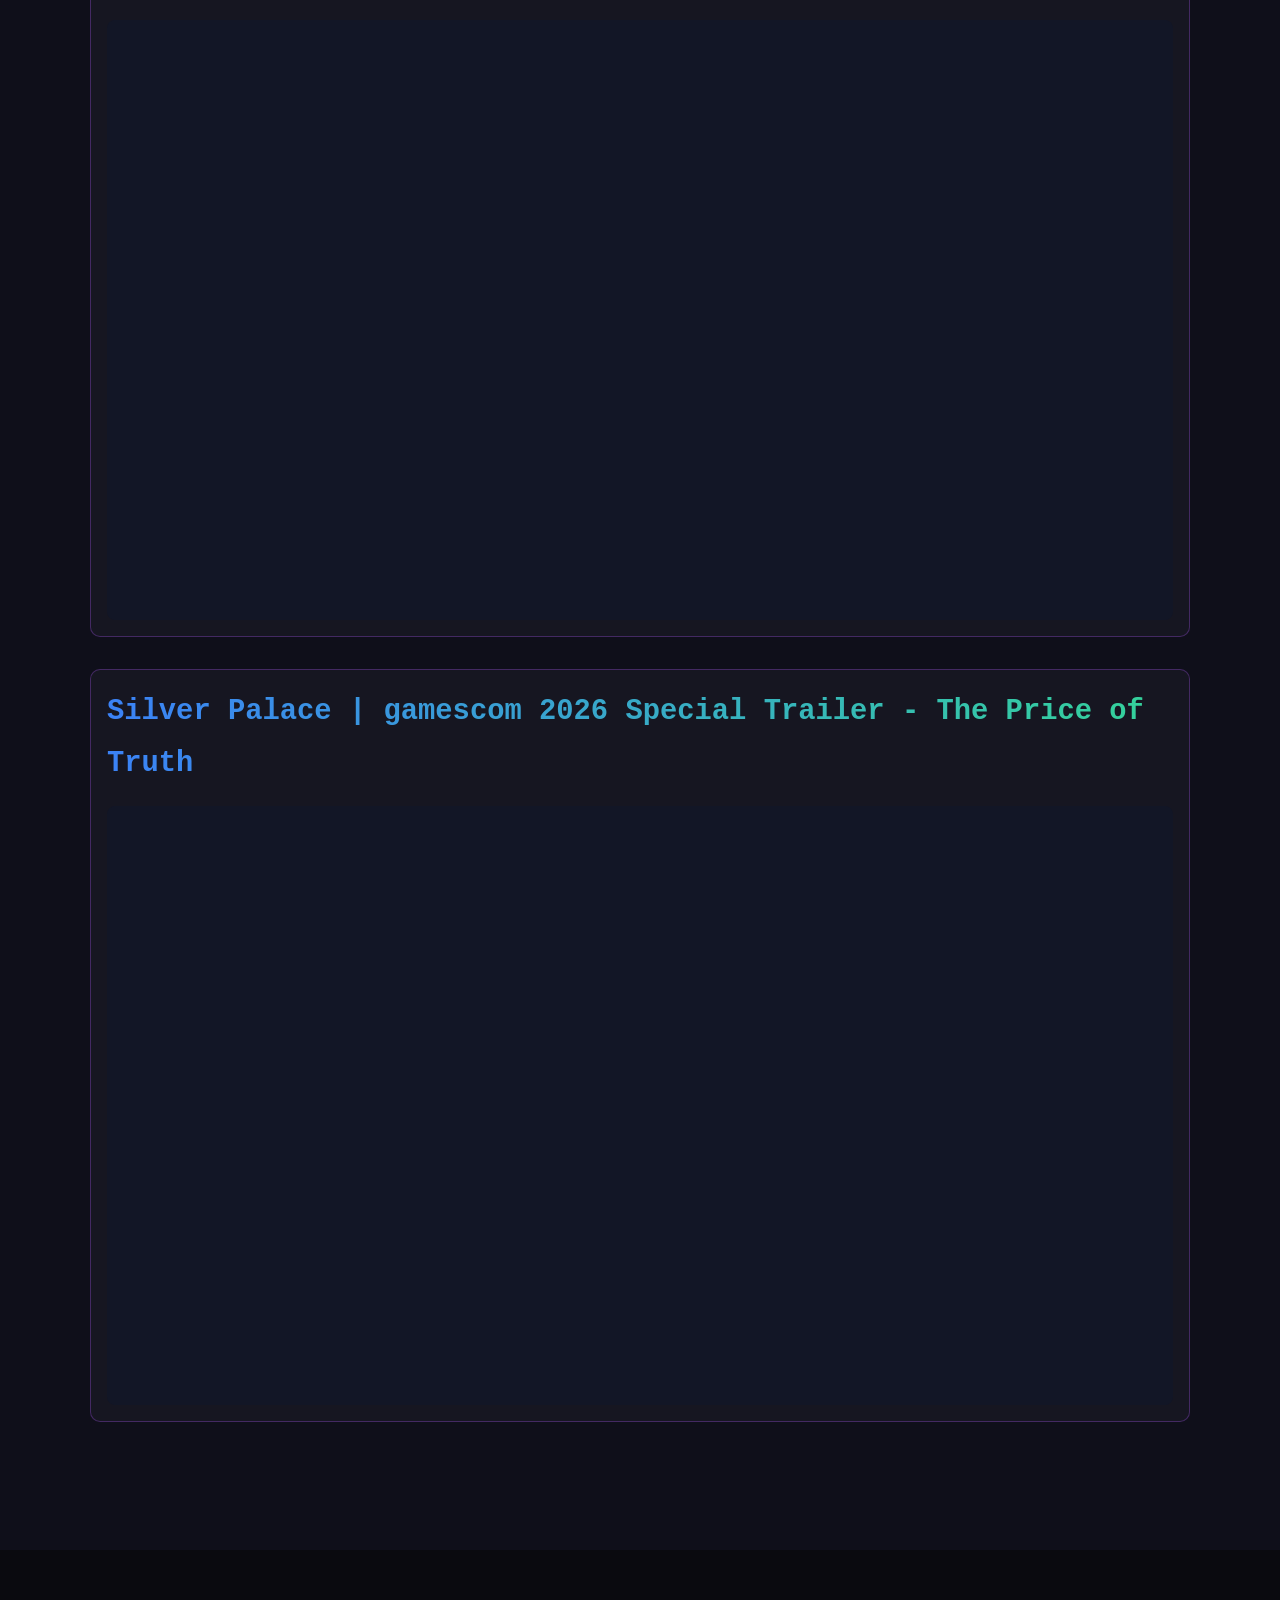
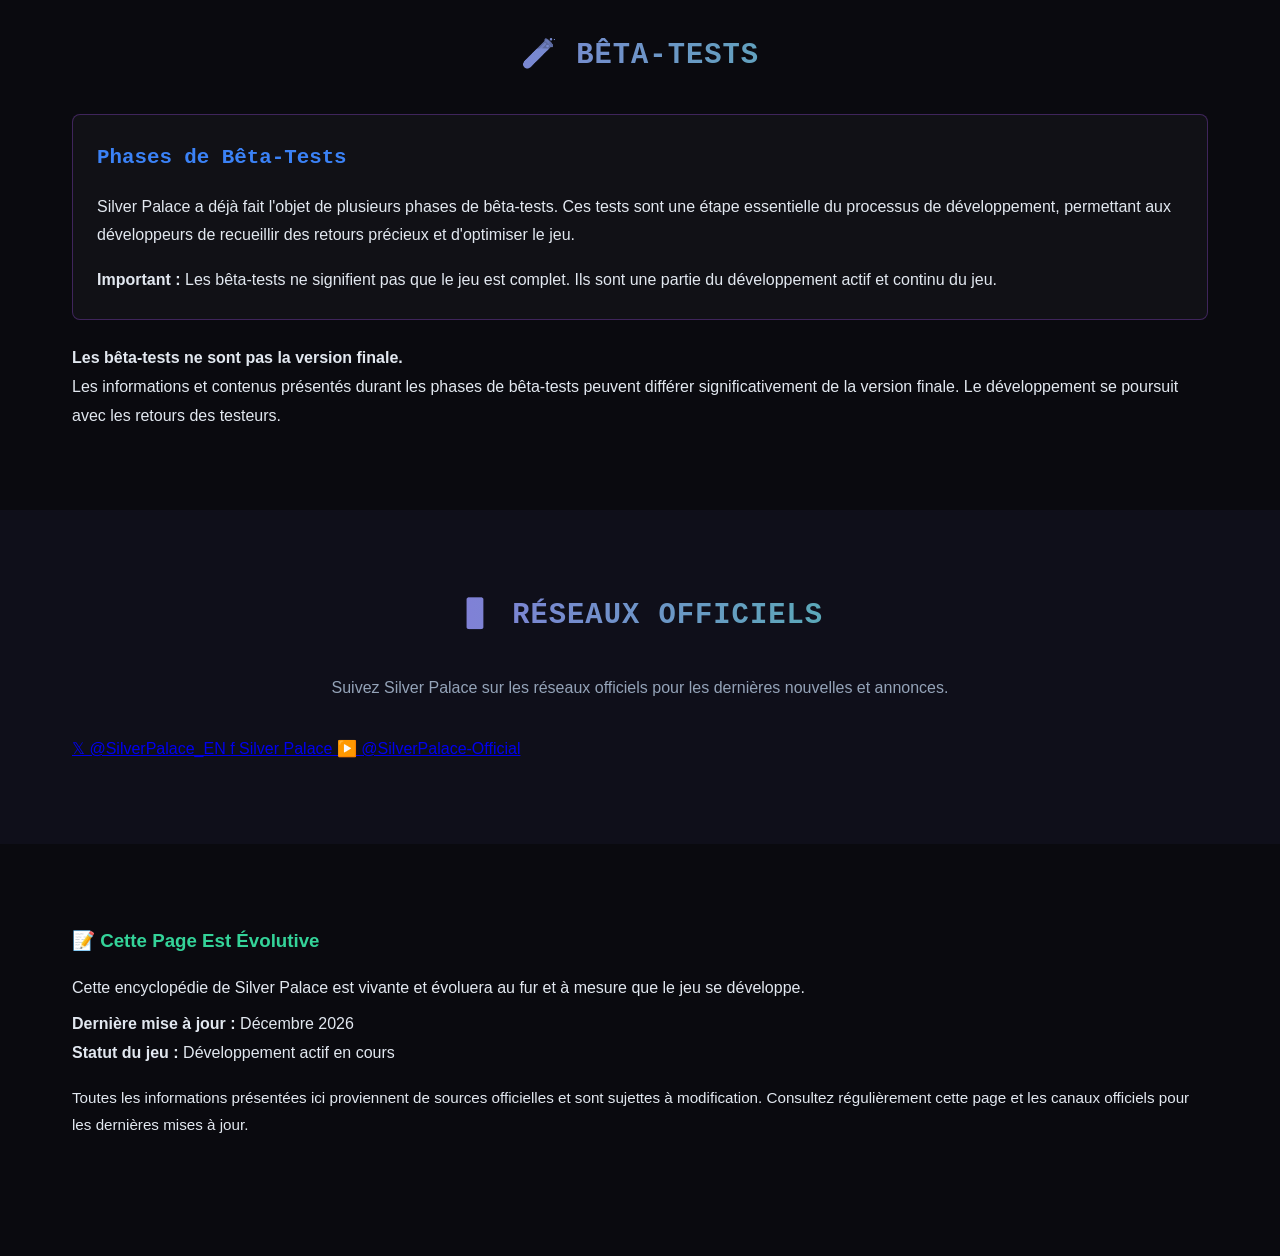
<file: silver-palace.html>
<!DOCTYPE html>
<html lang="fr">
<head>
    <meta charset="UTF-8">
    <meta name="viewport" content="width=device-width, initial-scale=1.0">
    <meta name="description" content="Silver Palace — Un ARPG immersif en métropole victorienne. Découvrez le gameplay, les personnages, Red Rose et l'histoire officielle.">
    <meta name="author" content="Cédric AUGUSTO">
    <title>Silver Palace — Cédric AUGUSTO</title>
    <link rel="icon" href="assets/HTML5_logo_and_wordmark.svg.png" type="image/x-icon">
    <link rel="stylesheet" href="styles.css">
    <button id="theme-toggle" class="theme-toggle" title="Changer le thème" aria-label="Changer le thème">
        <span class="theme-icon">🎨</span>
    </button>
    <style>
        /* Styles supplémentaires pour Silver Palace */
        h2.section-title {
            color: #3b82f6;
            font-family: 'Space Mono', monospace;
            text-align: center;
            margin-bottom: 2rem;
            font-size: 1.8rem;
            font-weight: 700;
            letter-spacing: 1px;
            text-transform: uppercase;
        }

        h3.card-title {
            color: #3b82f6;
            font-family: 'Space Mono', monospace;
            font-size: 1.3rem;
            margin-bottom: 1rem;
            font-weight: 700;
        }

        .sp-card {
            background: var(--couleur-carte);
            border: 1px solid var(--couleur-bordure);
            border-radius: 8px;
            padding: 1.5rem;
            transition: all 0.4s ease;
            position: relative;
            overflow: hidden;
            margin-bottom: 1.5rem;
        }

        .sp-card .ligne-lumineuse {
            position: absolute;
            top: 0;
            left: 0;
            width: 100%;
            height: 3px;
            background: linear-gradient(90deg, var(--couleur-violet), var(--couleur-emeraude));
            transform: scaleX(0);
            transition: transform 0.4s ease;
        }

        .sp-card:hover {
            transform: translateY(-8px);
            border-color: var(--couleur-emeraude);
            box-shadow: var(--glow-emeraude);
        }

        .sp-card:hover .ligne-lumineuse {
            transform: scaleX(1);
        }

        .sp-card h3 {
            color: #3b82f6;
        }

        .sp-grid {
            display: grid;
            grid-template-columns: repeat(auto-fit, minmax(300px, 1fr));
            gap: 1.5rem;
            margin-bottom: 3rem;
        }

        .sp-alert {
            background: linear-gradient(135deg, rgba(59, 130, 246, 0.15), rgba(52, 211, 153, 0.1));
            border: 2px solid var(--couleur-violet);
            border-radius: 8px;
            padding: 2rem;
            margin: 2rem 0;
            text-align: center;
        }

        .sp-alert h2 {
            color: var(--couleur-violet);
            margin-bottom: 1rem;
            font-size: 1.5rem;
        }

        .sp-alert p {
            color: var(--couleur-texte);
            line-height: 1.8;
            margin-bottom: 0.5rem;
        }

        .red-rose-gallery {
            display: grid;
            grid-template-columns: repeat(2, minmax(250px, 1fr));
            gap: 2rem;
            margin: 2rem 0 0.75rem;
            align-items: stretch;
        }

        .red-rose-image {
            display: block;
            border-radius: 8px;
            border: 1px solid var(--couleur-bordure);
            height: 420px;
            overflow: hidden;
            background: rgba(15, 23, 42, 0.4);
        }

        .red-rose-image img {
            width: 100%;
            height: 100%;
            display: block;
            transition: transform 0.3s ease;
            object-fit: cover;
            object-position: center;
        }

        .red-rose-image:hover img {
            transform: scale(1.05);
        }

        .red-rose-names {
            display: grid;
            grid-template-columns: repeat(2, minmax(250px, 1fr));
            gap: 2rem;
            margin-top: 0.25rem;
            margin-bottom: 2rem;
            text-align: center;
        }

        .red-rose-name {
            color: var(--couleur-texte-sombre);
            font-size: 0.9rem;
            padding: 0.5rem 0.75rem;
            min-height: 2.2rem;
            display: flex;
            align-items: center;
            justify-content: center;
        }

        .video-grid {
            display: grid;
            gap: 2rem;
            margin-bottom: 3rem;
        }

        .video-item {
            background: var(--couleur-carte);
            border: 1px solid var(--couleur-bordure);
            border-radius: 10px;
            padding: 1rem;
            overflow: hidden;
            width: min(100%, 1100px);
            margin: 0 auto;
            transition: all 0.4s ease;
        }

        .video-item:hover {
            transform: translateY(-6px);
            border-color: var(--couleur-emeraude);
            box-shadow: var(--glow-emeraude);
        }

        .video-item iframe {
            display: block;
            width: 100%;
            aspect-ratio: 16 / 9;
            height: auto;
            border: none;
            border-radius: 8px;
            background: rgba(15, 23, 42, 0.6);
        }

        /* Présentation fixe des titres vidéo Silver Palace. */
        h3.video-title {
            display: inline-block;
            font-family: 'Space Mono', monospace;
            font-size: 1.8rem;
            margin-bottom: 1rem;
            font-weight: 700;
            background: linear-gradient(90deg, #3b82f6, var(--couleur-emeraude));
            -webkit-background-clip: text;
            -webkit-text-fill-color: transparent;
            background-clip: text;

        .official-links {
            display: flex;
            flex-wrap: wrap;
            gap: 1rem;
            justify-content: center;
            margin: 2rem 0;
        }

        .official-link {
            display: inline-flex;
            align-items: center;
            gap: 0.5rem;
            padding: 0.75rem 1.5rem;
            background: var(--couleur-carte);
            border: 1px solid var(--couleur-bordure);
            border-radius: 8px;
            color: var(--couleur-texte);
            text-decoration: none;
            transition: all 0.3s ease;
            font-family: 'Space Mono', monospace;
        }

        .official-link:hover {
            border-color: var(--couleur-emeraude);
            color: var(--couleur-emeraude);
            box-shadow: var(--glow-emeraude);
        }

        .development-note {
            background: linear-gradient(135deg, rgba(168, 85, 247, 0.15), rgba(52, 211, 153, 0.1));
            border: 1px solid var(--couleur-bordure);
            border-radius: 8px;
            padding: 1.5rem;
            margin: 2rem 0;
            color: var(--couleur-texte);
            line-height: 1.8;
        }

        .development-note strong {
            color: var(--couleur-emeraude);
        }
    </style>
</head>
<body>
    <!-- HEADER & NAVIGATION -->
    <header id="header" class="en-tete">
        <div class="conteneur">
            <div class="logo">
                <span class="prenom">Cédric</span>
                <span class="separateur"> — </span>
                <span class="nom">AUGUSTO</span>
                <span class="curseur">_</span>
            </div>
            <button class="bouton-menu" id="menu-toggle">☰</button>
            <nav>
                <ul class="liste-liens" id="liste-liens">
                    <li><a href="index.html">🏠 Accueil</a></li>
                    <li><a href="honkai-star-rail.html">⭐ HSR</a></li>
                    <li><a href="wuthering-waves.html">🌊 Wuthering Waves</a></li>
                    <li><a href="bug-report.html">🐛 Rapport de Bug</a></li>
                    <li><a href="index.html#contact">Contact</a></li>
                </ul>
            </nav>
        </div>
    </header>

    <!-- HERO SECTION -->
    <section id="hero" class="section">
        <div class="conteneur">
            <h1 style="font-size: 3rem; color: #3b82f6; text-align: center; margin-bottom: 1rem; font-family: 'Space Mono', monospace; font-weight: 700;">👑 SILVER PALACE</h1>
            <p style="font-size: 1.2rem; text-align: center; color: var(--couleur-texte-sombre); max-width: 800px; margin: 0 auto 2rem;">
                Un ARPG immersif situé dans une métropole prospère à l'esthétique victorienne.
                Incarnez un Détective et partez à l'aventure pour vaincre des ennemis inconnus et percer les mystères de Silvernia.
            </p>

            <!-- BANDEAU DÉVELOPPEMENT -->
            <div class="sp-alert">
                <h2>⚠️ SILVER PALACE EST TOUJOURS EN DÉVELOPPEMENT</h2>
                <p><strong>Le jeu n'est pas terminé.</strong> Le développement est actuellement en cours.</p>
                <p>Des bêta-tests ont déjà eu lieu. Les informations, personnages, gameplay et éléments narratifs présentés peuvent encore évoluer.</p>
                <p>Cette page sera mise à jour au fur et à mesure que de nouvelles informations officielles seront révélées.</p>
            </div>
        </div>
    </section>

    <!-- SECTION HISTOIRE -->
    <section id="histoire" class="section fond-sombre">
        <div class="conteneur">
            <h2 class="section-title">📖 HISTOIRE</h2>
            
            <div class="sp-card">
                <span class="ligne-lumineuse"></span>
                <h3 class="card-title">L'Univers de Silvernia</h3>
                <p>
                    Silver Palace propose une <strong>histoire captivante</strong> dans un univers riche et immersif.
                    Le joueur incarne un <strong>Détective</strong> et part à l'aventure avec un groupe diversifié de partenaires.
                    Ensemble, ils affrontent des ennemis inconnus et percent progressivement les mystères cachés de Silvernia.
                </p>
                <p style="margin-top: 1rem;">
                    Le jeu combine une <strong>esthétique victorienne</strong> avec une atmosphère moderne,
                    créant un contraste unique et captivant. Chaque zone révèle des secrets et des intrigues narratives complexes.
                </p>
            </div>

            <div class="sp-card">
                <span class="ligne-lumineuse"></span>
                <h3 class="card-title">Système de Découverte Progressive</h3>
                <p>
                    L'histoire de Silvernia se dévoile progressivement à travers les quêtes et l'exploration.
                    Vous découvrirez les lore des différentes factions, leurs motivations et leurs conflits cachés.
                    Chaque choix et chaque victoire vous rapproche de la vérité.
                </p>
            </div>
        </div>
    </section>

    <!-- SECTION SILVERNIA ET SILVERIUM -->
    <section id="silvernia" class="section">
        <div class="conteneur">
            <h2 class="section-title">🏛️ SILVERNIA ET SILVERIUM</h2>

            <div class="sp-grid">
                <div class="sp-card">
                    <span class="ligne-lumineuse"></span>
                    <h3 class="card-title">Silvernia - La Métropole</h3>
                    <p>
                        Silvernia est devenue un centre prospère de miracles et d'innovation.
                        La métropole se caractérise par une esthétique <strong>victorienne distinctive</strong>,
                        avec des architectures somptueuses et une technologie avancée.
                    </p>
                    <p style="margin-top: 1rem;">
                        Autrefois une ville ordinaire, elle s'est transformée grâce à la découverte du Silverium.
                        Cet événement a attiré de nombreux habitants et favorisé une industrialisation massive.
                    </p>
                </div>

                <div class="sp-card">
                    <span class="ligne-lumineuse"></span>
                    <h3 class="card-title">Silverium - L'Élément Révolutionnaire</h3>
                    <p>
                        La découverte du <strong>Silverium</strong> fut la clé de l'industrialisation de Silvernia.
                        Cet élément révolutionnaire a <strong>transformé la technologie</strong> et la vie quotidienne
                        au-delà de l'imagination.
                    </p>
                    <p style="margin-top: 1rem;">
                        Sa monétisation massive sous l'administration actuelle a fait de Silvernia
                        un centre économique puissant, mais aussi un foyer de tensions et de rivalités.
                    </p>
                </div>
            </div>
        </div>
    </section>

    <!-- SECTION LE DÉTECTIVE ET LES FACTIONS -->
    <section id="detective" class="section fond-sombre">
        <div class="conteneur">
            <h2 class="section-title">🕵️ LE DÉTECTIVE ET LES MYSTÈRES</h2>

            <div class="sp-card">
                <span class="ligne-lumineuse"></span>
                <h3 class="card-title">Le Rôle du Joueur</h3>
                <p>
                    Vous incarnez un <strong>Détective</strong> chargé d'enquêter sur les crimes et de découvrir les vérités cachées.
                    Votre investigation vous entraînera à travers les différentes facettes de Silvernia,
                    révélant des secrets que certains préféreraient garder cachés.
                </p>
            </div>

            <div class="sp-grid">
                <div class="sp-card">
                    <span class="ligne-lumineuse"></span>
                    <h3 class="card-title">Les Monopoles Corporatifs</h3>
                    <p>
                        Organisations puissantes qui contrôlent l'extraction et la distribution du Silverium.
                        Elles poursuivent leurs propres intérêts économiques, souvent au détriment de la population générale.
                    </p>
                </div>

                <div class="sp-card">
                    <span class="ligne-lumineuse"></span>
                    <h3 class="card-title">Les Syndicats Clandestins</h3>
                    <p>
                        Organisations souterraines qui opèrent dans l'ombre pour s'opposer aux monopoles.
                        Elles cherchent à redistribuer le Silverium et à établir un équilibre des pouvoirs.
                    </p>
                </div>

                <div class="sp-card">
                    <span class="ligne-lumineuse"></span>
                    <h3 class="card-title">Les Affiliés Royaux</h3>
                    <p>
                        Groupe aristocratique maintenant le pouvoir politique traditionnel.
                        Ils travaillent à préserver l'ordre social établi et leur influence.
                    </p>
                </div>

                <div class="sp-card">
                    <span class="ligne-lumineuse"></span>
                    <h3 class="card-title">Les Cultes</h3>
                    <p>
                        Organisations mystérieuses ayant leurs propres croyances et objectifs concernant le Silverium.
                        Leurs motivations restent énigmatiques et dangereuses.
                    </p>
                </div>
            </div>

            <div class="development-note" style="margin-top: 2rem;">
                <strong>Les tensions augmentent progressivement.</strong> Les différentes factions se disputent le contrôle du Silverium,
                et votre enquête vous placera au cœur de conflits majeurs. Vos choix influenceront le destin de Silvernia.
            </div>
        </div>
    </section>

    <!-- SECTION GAMEPLAY -->
    <section id="gameplay" class="section">
        <div class="conteneur">
            <h2 class="section-title">🎮 GAMEPLAY</h2>

            <div class="sp-card">
                <span class="ligne-lumineuse"></span>
                <h3 class="card-title">Moteur et Technologie</h3>
                <p>
                    Silver Palace utilise <strong>Unreal Engine 5</strong>, offrant des graphismes exceptionnels
                    et une fluidité de jeu impressionnante.
                </p>
            </div>

            <div class="sp-grid">
                <div class="sp-card">
                    <span class="ligne-lumineuse"></span>
                    <h3 class="card-title">Personnages et Visuels</h3>
                    <p>Personnages de style anime haute qualité avec un rendu visuel distinctif.</p>
                </div>

                <div class="sp-card">
                    <span class="ligne-lumineuse"></span>
                    <h3 class="card-title">Combat Fluide et Dynamique</h3>
                    <p>Système de combat immersif centré sur l'action avec des mécaniques réactives.</p>
                </div>

                <div class="sp-card">
                    <span class="ligne-lumineuse"></span>
                    <h3 class="card-title">Changement de Personnage</h3>
                    <p>Basculez entre les personnages en temps réel pour adapter votre stratégie.</p>
                </div>

                <div class="sp-card">
                    <span class="ligne-lumineuse"></span>
                    <h3 class="card-title">Compétences Puissantes</h3>
                    <p>Débloquez et maîtrisez des compétences uniques pour chaque personnage.</p>
                </div>

                <div class="sp-card">
                    <span class="ligne-lumineuse"></span>
                    <h3 class="card-title">Combos et QTE</h3>
                    <p>Enchaînez les combos et participez à des séquences QTE spectaculaires.</p>
                </div>

                <div class="sp-card">
                    <span class="ligne-lumineuse"></span>
                    <h3 class="card-title">Exploration Urbaine</h3>
                    <p>Explorez de vastes environnements urbains remplis de détails et de secrets.</p>
                </div>

                <div class="sp-card">
                    <span class="ligne-lumineuse"></span>
                    <h3 class="card-title">Enquête et Investigation</h3>
                    <p>Enquêtez sur les scènes de crime, collectez des indices et découvrez la vérité.</p>
                </div>

                <div class="sp-card">
                    <span class="ligne-lumineuse"></span>
                    <h3 class="card-title">Combats Contre Ennemis</h3>
                    <p>Affrontez des ennemis variés dans des combats tactiques et intenses.</p>
                </div>

                <div class="sp-card">
                    <span class="ligne-lumineuse"></span>
                    <h3 class="card-title">Progression Narrative</h3>
                    <p>Découvrez progressivement l'histoire complète de Silvernia à travers vos actions.</p>
                </div>
            </div>
        </div>
    </section>

    <!-- SECTION PERSONNAGES -->
    <section id="personnages" class="section fond-sombre">
        <div class="conteneur">
            <h2 class="section-title">👥 PERSONNAGES</h2>

            <p style="text-align: center; color: var(--couleur-texte-sombre); margin-bottom: 2rem; max-width: 800px; margin-left: auto; margin-right: auto;">
                Silver Palace met en avant des personnages distinctifs avec leurs propres histoires.
                Les informations détaillées sur les personnages seront progressivement révélées au fur et à mesure du développement du jeu.
            </p>

            <div class="development-note">
                <strong>ℹ️ Informations en évolution</strong><br>
                Les noms, rôles, personnalités, histoires, capacités et styles de combat des personnages
                sont actuellement en cours de développement et de révélation officielle.
                Cette page sera mise à jour dès que les développeurs publieront des informations officielles supplémentaires.
            </div>
        </div>
    </section>

    <!-- SECTION RED ROSE -->
    <section id="red-rose" class="section">
        <div class="conteneur">
            <h2 class="section-title">🌹 RED ROSE</h2>

            <p style="text-align: center; color: var(--couleur-texte-sombre); margin-bottom: 2rem; max-width: 800px; margin-left: auto; margin-right: auto;">
                Red Rose est une composante importante de l'univers de Silver Palace.
                Découvrez les visuels officiels ci-dessous.
            </p>

            <div class="red-rose-gallery">
                <div class="red-rose-image">
                    <img src="assets/Red Rose 1.png" alt="Red Rose 1">
                </div>
                <div class="red-rose-image">
                    <img src="assets/Red Rose 2.png" alt="Red Rose 2">
                </div>
            </div>

            <div class="red-rose-names">
                <div class="red-rose-name">Red Rose 1</div>
                <div class="red-rose-name">Red Rose 2</div>
            </div>

            <div class="development-note">
                <strong>Informations à venir</strong><br>
                Des informations officielles sur Red Rose seront révélées à mesure que le jeu progresse en développement.
            </div>
        </div>
    </section>

    <!-- SECTION VIDÉOS -->
    <section id="videos" class="section fond-sombre">
        <div class="conteneur">
            <h2 class="section-title">📹 VIDÉOS OFFICIELLES</h2>

            <p style="text-align: center; color: var(--couleur-texte-sombre); margin-bottom: 2rem; max-width: 800px; margin-left: auto; margin-right: auto;">
                Découvrez les vidéos officielles et les trailers de Silver Palace.
            </p>

            <div class="video-grid">
                <div class="video-item">
                    <h3 class="video-title">Silver Palace Trailer | The Golden Age of Detectives</h3>
                    <iframe src="https://www.youtube.com/embed/ELC4r7fbKEQ" allowfullscreen></iframe>
                </div>
                <div class="video-item">
                    <h3 class="video-title">Silver Palace Gameplay Showcase</h3>
                    <iframe src="https://www.youtube.com/embed/EIUa74hDJiQ" allowfullscreen></iframe>
                </div>
                <div class="video-item">
                    <h3 class="video-title">Silver Palace丨Monotype Beta Test Trailer</h3>
                    <iframe src="https://www.youtube.com/embed/H_mgS0oQQM0" allowfullscreen></iframe>
                </div>
                <div class="video-item">
                    <h3 class="video-title">Silver Palace丨Monotype Beta Test Gameplay Showcase</h3>
                    <iframe src="https://www.youtube.com/embed/ySF0oEP_aA4" allowfullscreen></iframe>
                </div>
                <div class="video-item">
                    <h3 class="video-title">Silver Palace丨Dichotomy Beta Test Trailer - Black Knights' Tango</h3>
                    <iframe src="https://www.youtube.com/embed/5kn2PqGuhY4" allowfullscreen></iframe>
                </div>
                <div class="video-item">
                    <h3 class="video-title">Silver Palace丨Dichotomy Beta Test Gameplay Showcase - The Raven and the Rose</h3>
                    <iframe src="https://www.youtube.com/embed/ofTnT5Bk1_Y" allowfullscreen></iframe>
                </div>
                <div class="video-item">
                    <h3 class="video-title">Silver Palace | gamescom 2026 Special Trailer - The Price of Truth</h3>
                    <iframe src="https://www.youtube.com/embed/hDHFxsh02aE" allowfullscreen></iframe>
                </div>
            </div>
        </div>
    </section>

    <!-- SECTION BÊTA-TESTS -->
    <section id="beta-tests" class="section">
        <div class="conteneur">
            <h2 class="section-title">🧪 BÊTA-TESTS</h2>

            <div class="sp-card">
                <span class="ligne-lumineuse"></span>
                <h3 class="card-title">Phases de Bêta-Tests</h3>
                <p>
                    Silver Palace a déjà fait l'objet de plusieurs phases de bêta-tests.
                    Ces tests sont une étape essentielle du processus de développement,
                    permettant aux développeurs de recueillir des retours précieux et d'optimiser le jeu.
                </p>
                <p style="margin-top: 1rem;">
                    <strong>Important :</strong> Les bêta-tests ne signifient pas que le jeu est complet.
                    Ils sont une partie du développement actif et continu du jeu.
                </p>
            </div>

            <div class="development-note">
                <strong>Les bêta-tests ne sont pas la version finale.</strong><br>
                Les informations et contenus présentés durant les phases de bêta-tests peuvent différer significativement
                de la version finale. Le développement se poursuit avec les retours des testeurs.
            </div>
        </div>
    </section>

    <!-- SECTION RÉSEAUX OFFICIELS -->
    <section id="official-channels" class="section fond-sombre">
        <div class="conteneur">
            <h2 class="section-title">📱 RÉSEAUX OFFICIELS</h2>

            <p style="text-align: center; color: var(--couleur-texte-sombre); margin-bottom: 2rem;">
                Suivez Silver Palace sur les réseaux officiels pour les dernières nouvelles et annonces.
            </p>

            <div class="official-links">
                <a href="https://twitter.com/SilverPalace_EN" class="official-link" target="_blank" rel="noopener">
                    𝕏 @SilverPalace_EN
                </a>
                <a href="https://www.facebook.com/SilverPalace" class="official-link" target="_blank" rel="noopener">
                    f Silver Palace
                </a>
                <a href="https://www.youtube.com/@SilverPalace-Official" class="official-link" target="_blank" rel="noopener">
                    ▶️ @SilverPalace-Official
                </a>
            </div>
        </div>
    </section>

    <!-- PAGE ÉVOLUTIVE NOTE -->
    <section id="evolution-note" class="section">
        <div class="conteneur">
            <div class="development-note">
                <h3 style="color: var(--couleur-emeraude); margin-bottom: 1rem;">📝 Cette Page Est Évolutive</h3>
                <p>
                    Cette encyclopédie de Silver Palace est vivante et évoluera au fur et à mesure que le jeu se développe.
                </p>
                <p style="margin-top: 0.5rem;">
                    <strong>Dernière mise à jour :</strong> Décembre 2026<br>
                    <strong>Statut du jeu :</strong> Développement actif en cours
                </p>
                <p style="margin-top: 1rem; font-size: 0.95rem;">
                    Toutes les informations présentées ici proviennent de sources officielles et sont sujettes à modification.
                    Consultez régulièrement cette page et les canaux officiels pour les dernières mises à jour.
                </p>
            </div>
        </div>
    </section>

    <script src="script.js"></script>
</body>
</html>
</file>
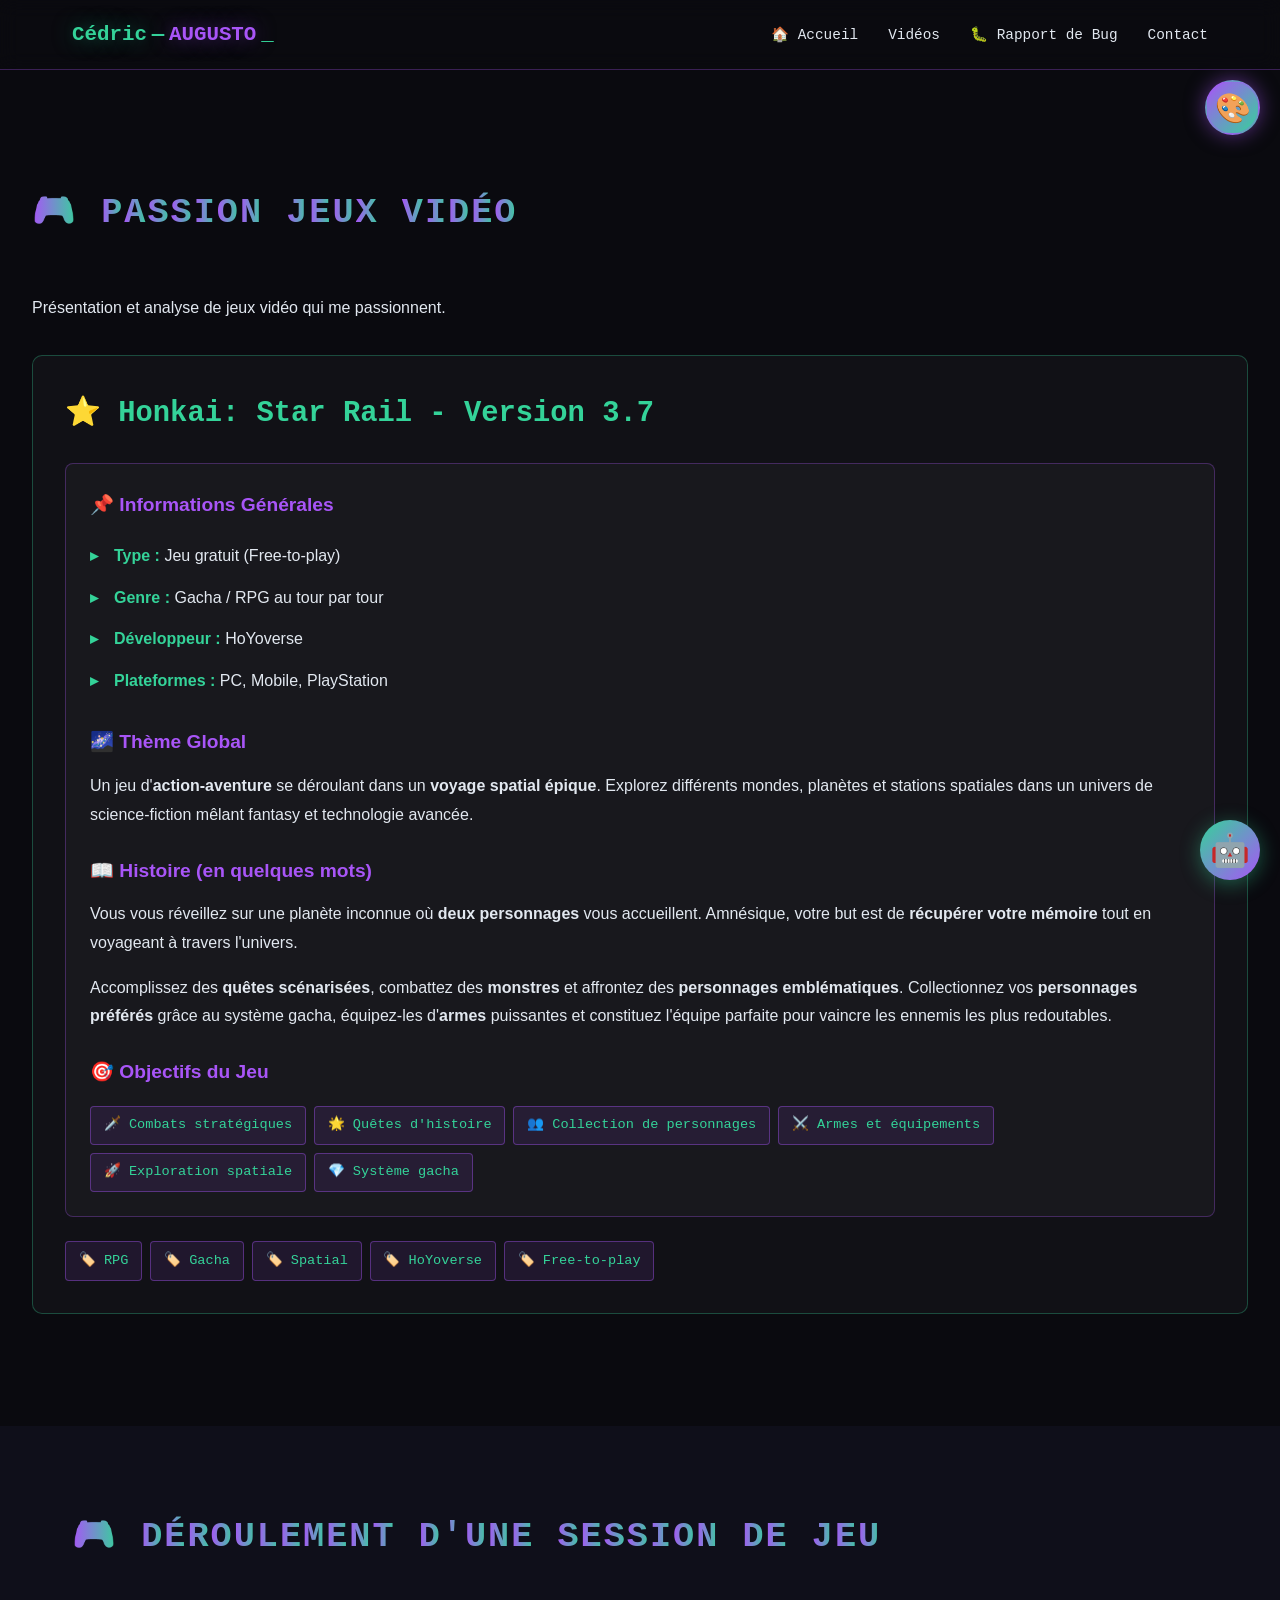
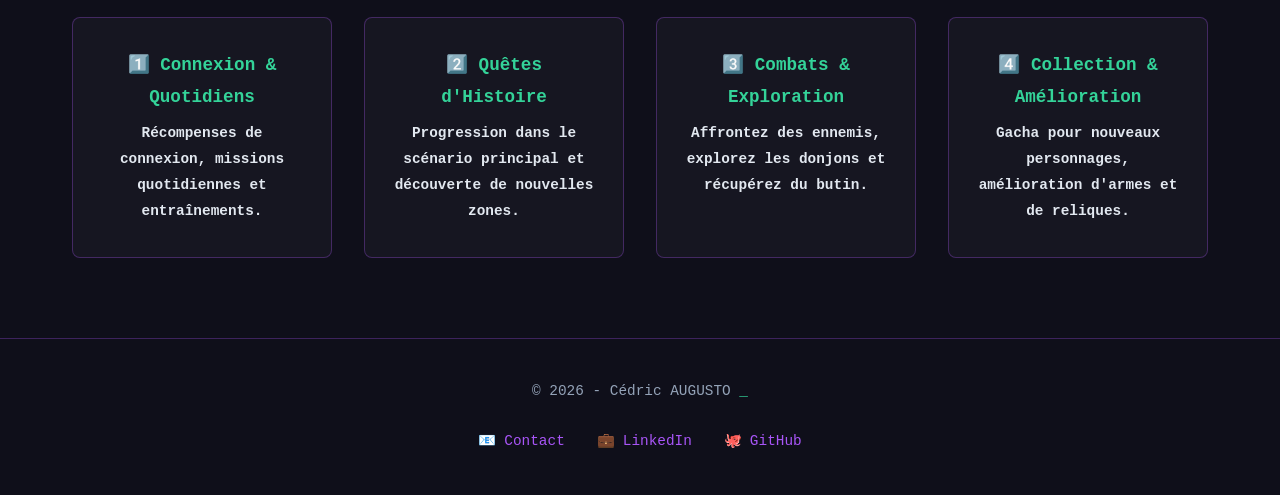
<file: videos.html>
<!DOCTYPE html>
<html lang="fr">
<head>
    <meta charset="UTF-8">
    <meta name="viewport" content="width=device-width, initial-scale=1.0">
    <meta name="description" content="Vidéos de Cédric AUGUSTO - Portfolio Développeur Web">
    <meta name="author" content="Cédric AUGUSTO">
    <title>Vidéos — Cédric AUGUSTO</title>
    <link rel="icon" href="assets/HTML5_logo_and_wordmark.svg.png" type="image/x-icon">
    <link rel="stylesheet" href="styles.css">
    <button id="theme-toggle" class="theme-toggle" title="Changer le thème" aria-label="Changer le thème">
        <span class="theme-icon">🎨</span>
    </button>
    <!-- Google Fonts removed for offline scan -->
    <style>
        /* Agrandir la page vidéos */
        #videos .conteneur {
            max-width: 1400px;
            padding: 2rem;
        }
        #videos .projet {
            max-width: 100%;
        }
        #videos .video-container {
            max-width: 100%;
            margin: 0 auto;
        }
        #videos .video-container iframe {
            width: 100%;
            height: 600px;
        }
        @media (max-width: 768px) {
            #videos .video-container iframe {
                height: 300px;
            }
        }
    </style>
</head>
<body>
    <header class="en-tete">
        <div class="conteneur">
            <div class="logo">
                <span class="prenom">Cédric</span>
                <span class="separateur"> — </span>
                <span class="nom">AUGUSTO</span>
                <span class="curseur">_</span>
            </div>
            <button class="bouton-menu" id="menu-toggle">☰</button>
            <nav>
                <ul class="liste-liens" id="liste-liens">
                    <li><a href="index.html">🏠 Accueil</a></li>
                    <li><a href="#videos">Vidéos</a></li>
                    <li><a href="bug-report.html">🐛 Rapport de Bug</a></li>
                    <li><a href="index.html#contact">Contact</a></li>
                </ul>
            </nav>
        </div>
    </header>

    <section id="videos" class="section">
        <div class="conteneur">
            <h2 class="anime-lettres">🎮 Passion Jeux Vidéo</h2>
            <p class="texte-presentation" style="margin-bottom: 2rem;">
                Présentation et analyse de jeux vidéo qui me passionnent.
            </p>

            <!-- HONKAI: STAR RAIL - VERSION 3.7 -->
            <article class="projet" data-scroll>
                <span class="ligne-lumineuse"></span>
                <h3 style="font-size: 1.8rem; margin-bottom: 1rem; color: var(--couleur-emeraude);">
                    ⭐ Honkai: Star Rail - Version 3.7
                </h3>

                <div class="contenu-presentation">
                    <h4>📌 Informations Générales</h4>
                    <ul class="liste-info">
                        <li><strong>Type :</strong> Jeu gratuit (Free-to-play)</li>
                        <li><strong>Genre :</strong> Gacha / RPG au tour par tour</li>
                        <li><strong>Développeur :</strong> HoYoverse</li>
                        <li><strong>Plateformes :</strong> PC, Mobile, PlayStation</li>
                    </ul>

                    <h4>🌌 Thème Global</h4>
                    <p>
                        Un jeu d'<strong>action-aventure</strong> se déroulant dans un <strong>voyage spatial épique</strong>.
                        Explorez différents mondes, planètes et stations spatiales dans un univers de science-fiction
                        mêlant fantasy et technologie avancée.
                    </p>

                    <h4>📖 Histoire (en quelques mots)</h4>
                    <p>
                        Vous vous réveillez sur une planète inconnue où <strong>deux personnages</strong> vous accueillent.
                        Amnésique, votre but est de <strong>récupérer votre mémoire</strong> tout en voyageant à travers
                        l'univers.
                    </p>
                    <p>
                        Accomplissez des <strong>quêtes scénarisées</strong>, combattez des <strong>monstres</strong>
                        et affrontez des <strong>personnages emblématiques</strong>. Collectionnez vos <strong>personnages
                        préférés</strong> grâce au système gacha, équipez-les d'<strong>armes</strong> puissantes et
                        constituez l'équipe parfaite pour vaincre les ennemis les plus redoutables.
                    </p>

                    <h4>🎯 Objectifs du Jeu</h4>
                    <div class="tags-technos" style="margin-top: 1rem;">
                        <span class="tag">🗡️ Combats stratégiques</span>
                        <span class="tag">🌟 Quêtes d'histoire</span>
                        <span class="tag">👥 Collection de personnages</span>
                        <span class="tag">⚔️ Armes et équipements</span>
                        <span class="tag">🚀 Exploration spatiale</span>
                        <span class="tag">💎 Système gacha</span>
                    </div>
                </div>

                <div class="tags-technos" style="margin-top: 1.5rem;">
                    <span class="tag">🏷️ RPG</span>
                    <span class="tag">🏷️ Gacha</span>
                    <span class="tag">🏷️ Spatial</span>
                    <span class="tag">🏷️ HoYoverse</span>
                    <span class="tag">🏷️ Free-to-play</span>
                </div>
            </article>

            <!-- ESPACE POUR FUTURES VID�OS -->
            <!-- Les nouvelles vid�os seront ajout�es ici -->

        </div>
    </section>

    <section class="section fond-sombre">
        <div class="conteneur">
            <h2 class="anime-lettres">🎮 Déroulement d'une Session de Jeu</h2>
            <div class="grille-competences" style="grid-template-columns: repeat(auto-fit, minmax(250px, 1fr)); gap: 2rem;">
                <div class="carte">
                    <span class="ligne-lumineuse"></span>
                    <h4 style="color: var(--couleur-emeraude); margin-bottom: 0.5rem;">1️⃣ Connexion & Quotidiens</h4>
                    <p style="font-size: 0.9rem;">Récompenses de connexion, missions quotidiennes et entraînements.</p>
                </div>
                <div class="carte">
                    <span class="ligne-lumineuse"></span>
                    <h4 style="color: var(--couleur-emeraude); margin-bottom: 0.5rem;">2️⃣ Quêtes d'Histoire</h4>
                    <p style="font-size: 0.9rem;">Progression dans le scénario principal et découverte de nouvelles zones.</p>
                </div>
                <div class="carte">
                    <span class="ligne-lumineuse"></span>
                    <h4 style="color: var(--couleur-emeraude); margin-bottom: 0.5rem;">3️⃣ Combats & Exploration</h4>
                    <p style="font-size: 0.9rem;">Affrontez des ennemis, explorez les donjons et récupérez du butin.</p>
                </div>
                <div class="carte">
                    <span class="ligne-lumineuse"></span>
                    <h4 style="color: var(--couleur-emeraude); margin-bottom: 0.5rem;">4️⃣ Collection & Amélioration</h4>
                    <p style="font-size: 0.9rem;">Gacha pour nouveaux personnages, amélioration d'armes et de reliques.</p>
                </div>
            </div>
        </div>
    </section>

    <footer class="pied-de-page">
        <div class="conteneur">
            <p>© 2026 - Cédric AUGUSTO <span class="curseur">_</span></p>
            <div class="footer-reseaux">
                <a href="index.html#contact" class="footer-lien"><span>📧</span> Contact</a>
                <a href="#" class="footer-lien"><span>💼</span> LinkedIn</a>
                <a href="#" class="footer-lien"><span>🐙</span> GitHub</a>
            </div>
        </div>
    </footer>

    <button id="bouton-haut" class="bouton-haut" title="Retour en haut">⬆</button>
    <script src="script.js"></script>
</body>
</html>
</file>
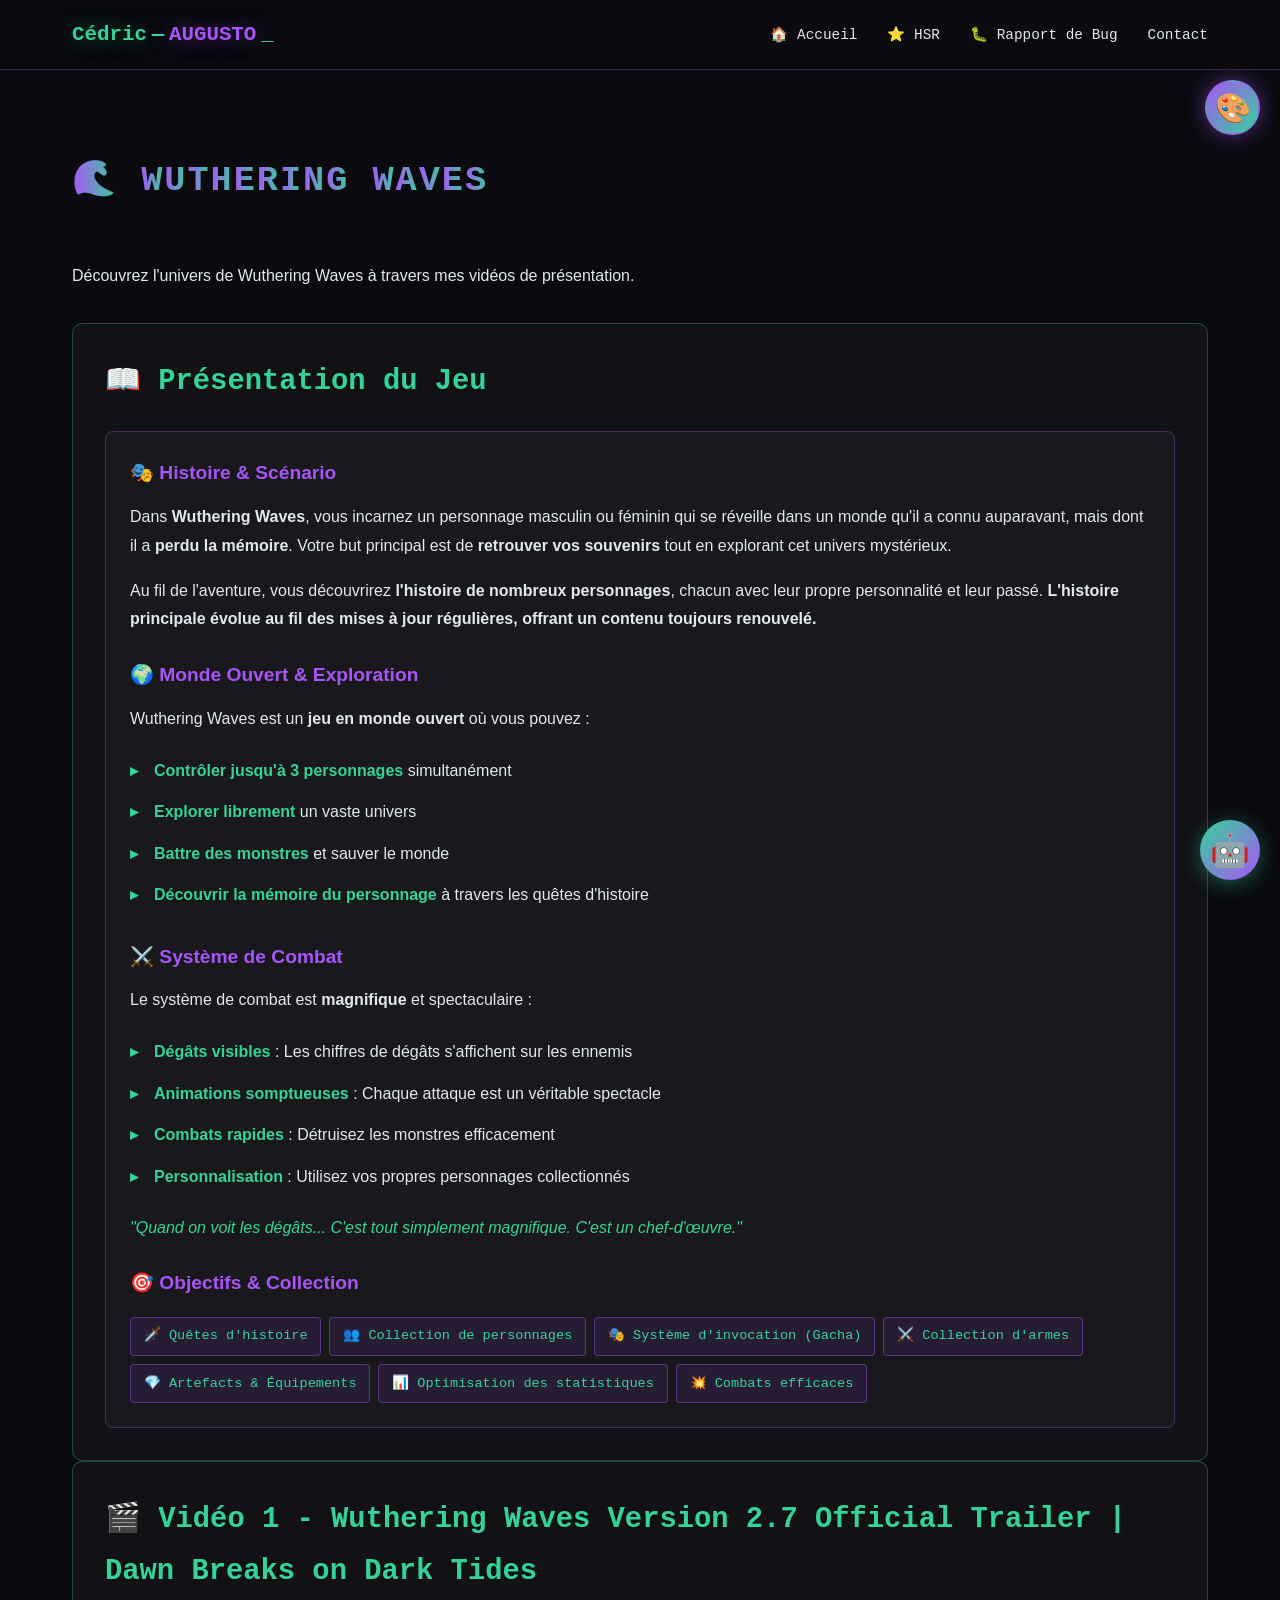
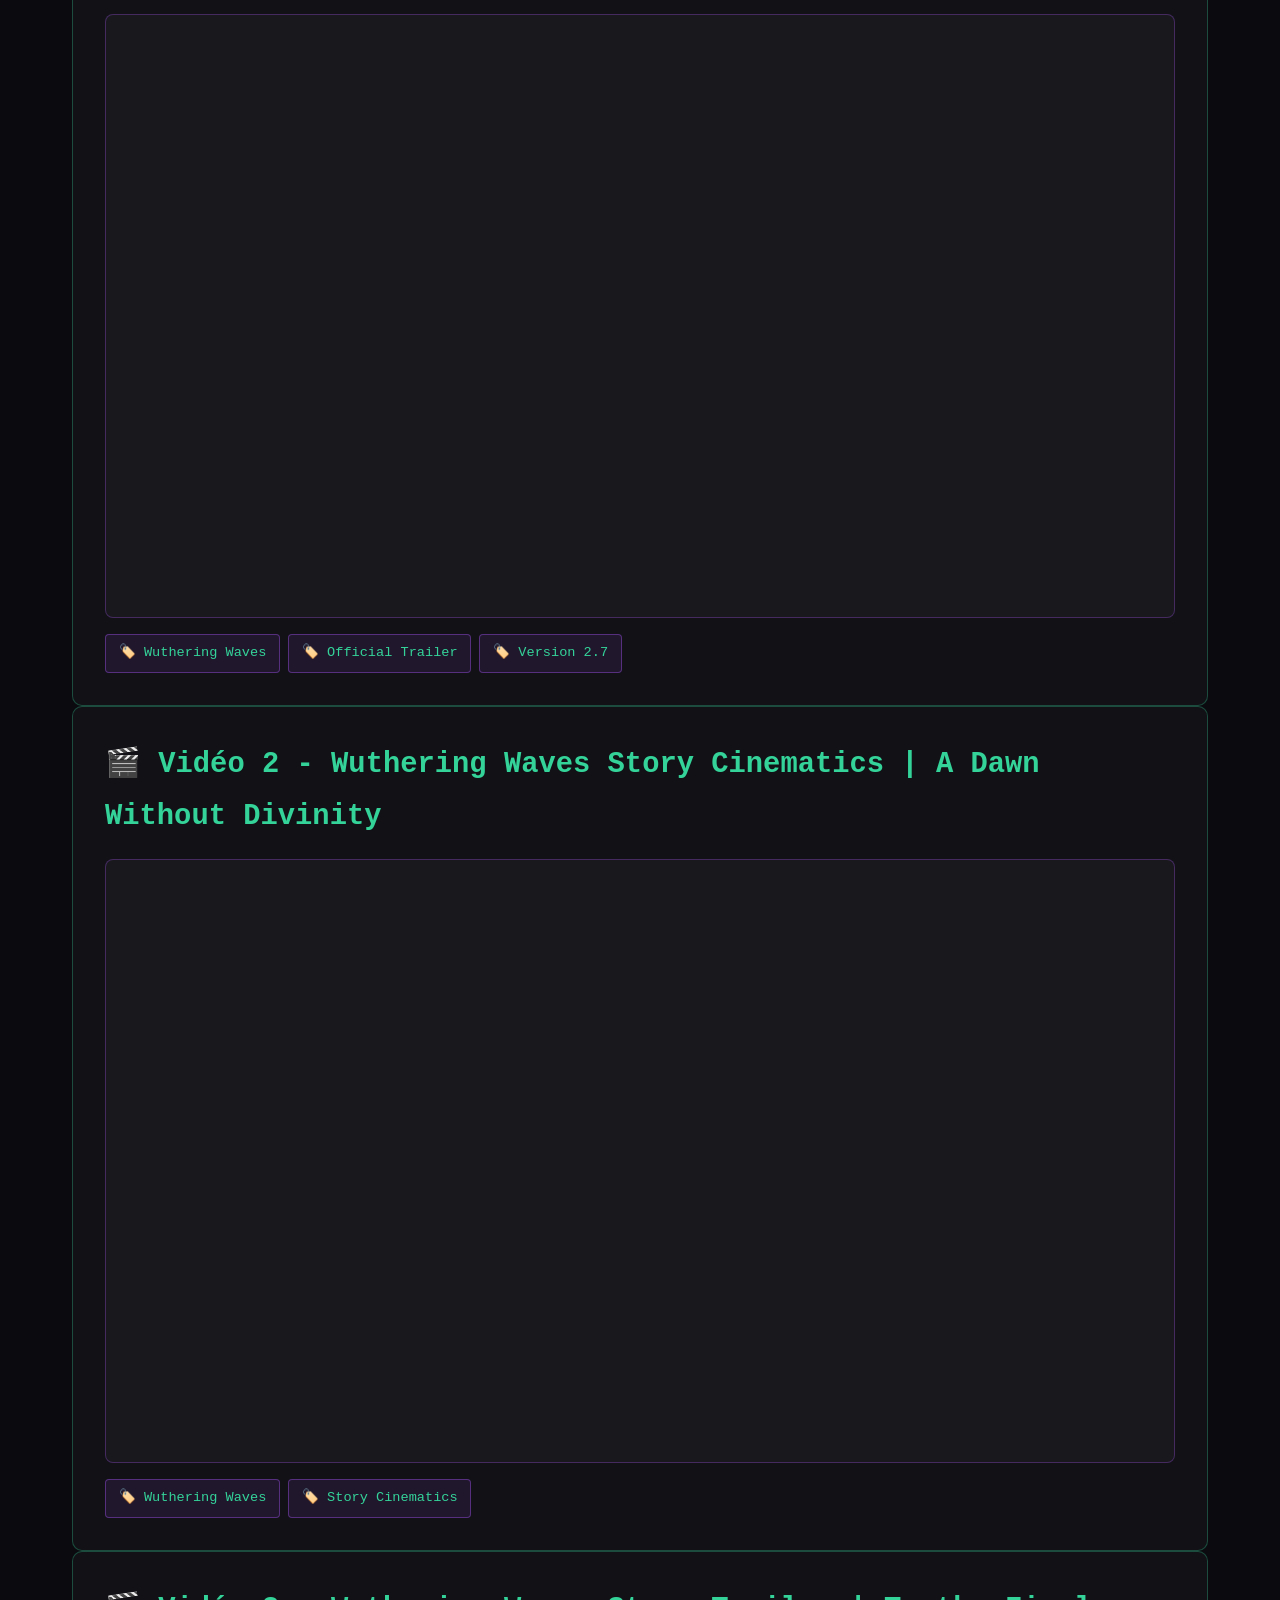
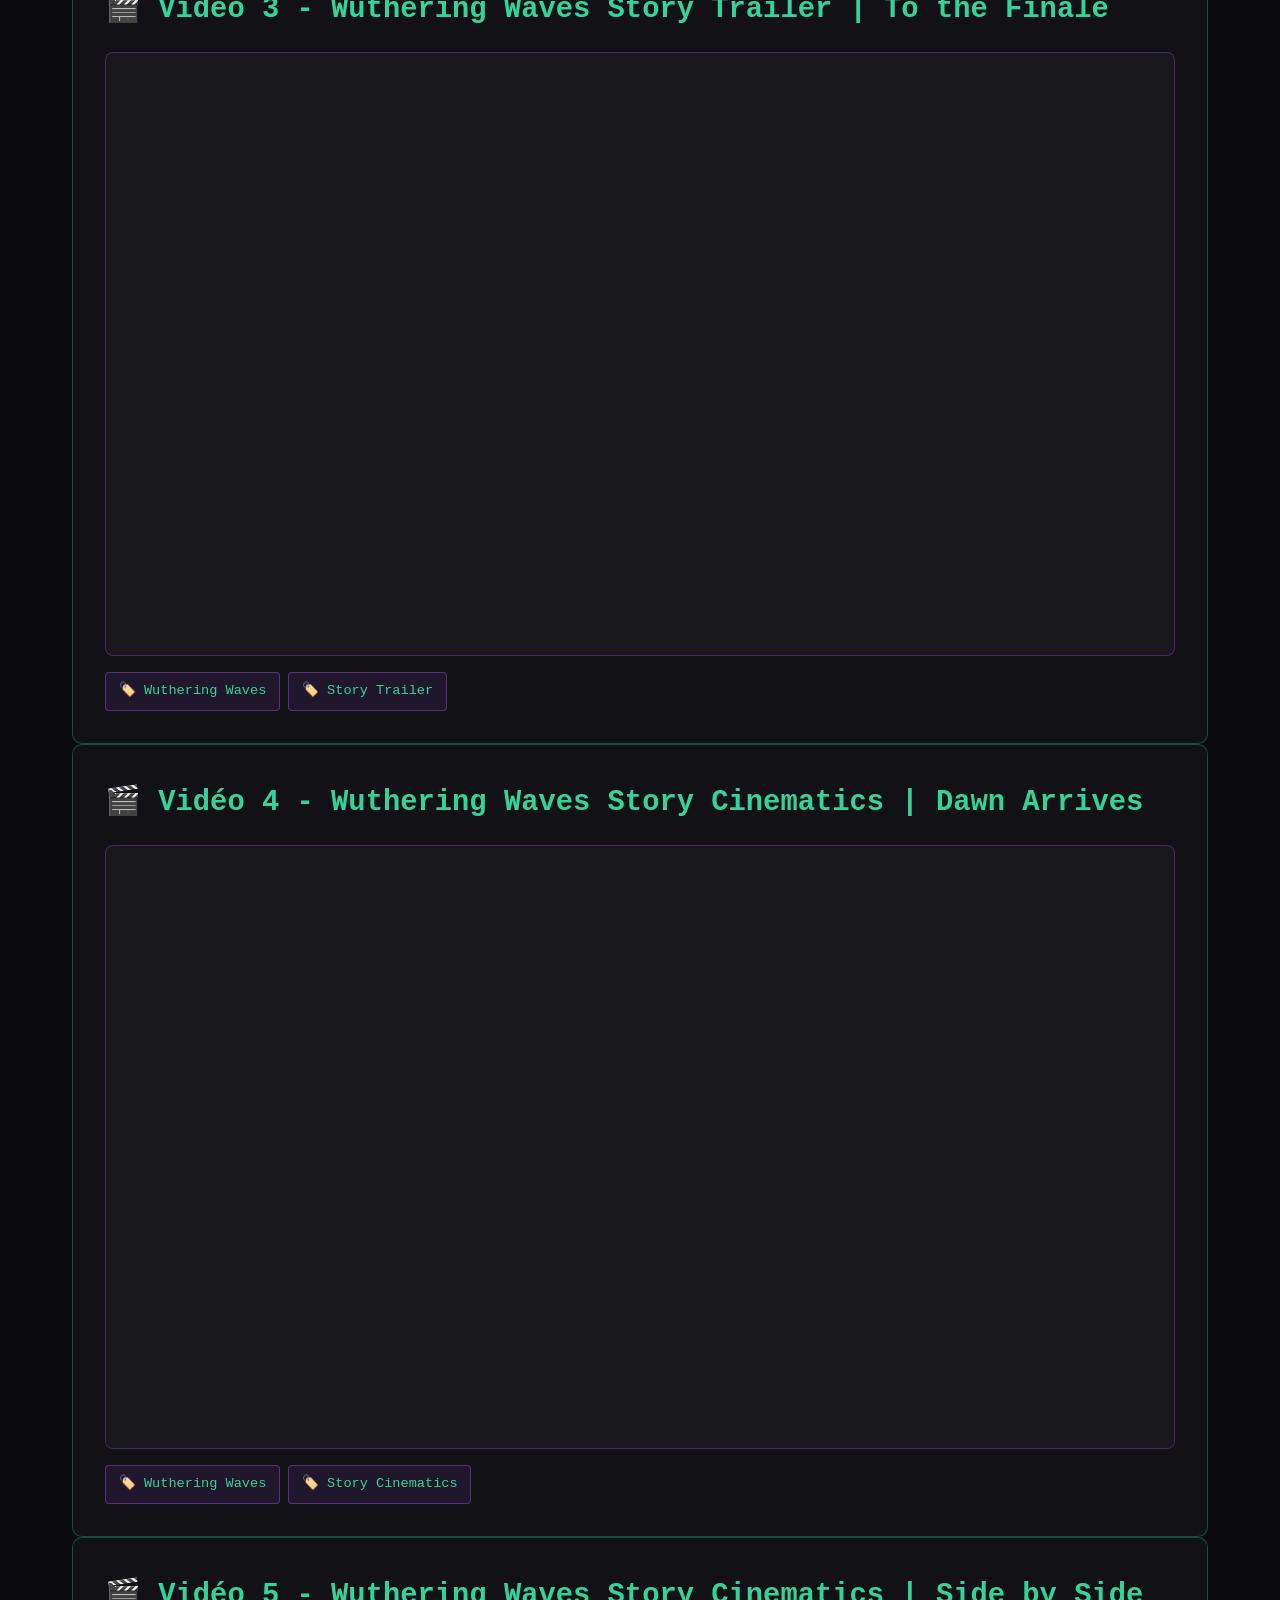
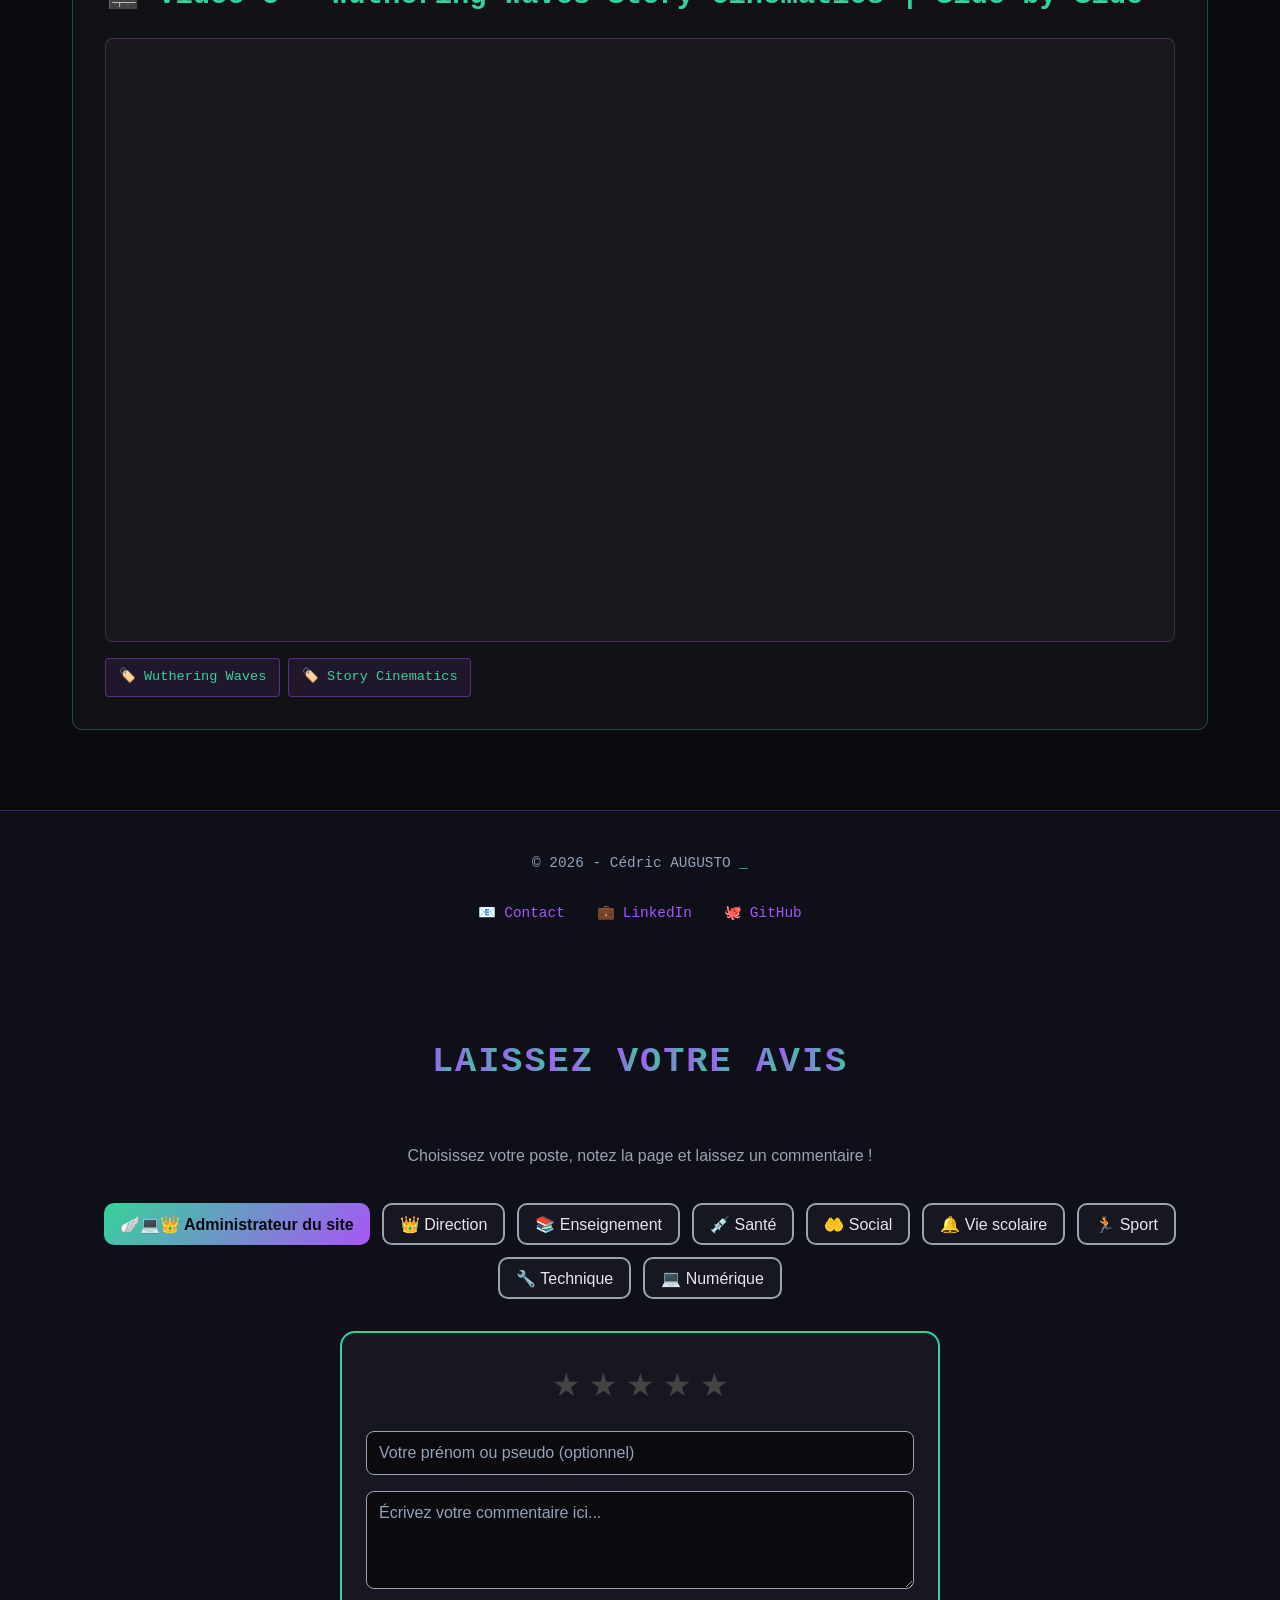
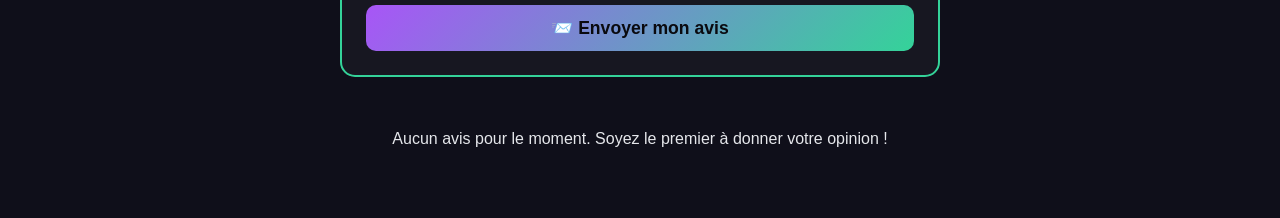
<file: wuthering-waves.html>
<!DOCTYPE html>
<html lang="fr">
<head>
    <meta charset="UTF-8">
    <meta name="viewport" content="width=device-width, initial-scale=1.0">
    <meta name="description" content="Wuthering Waves - Vidéos et présentations">
    <meta name="author" content="Cédric AUGUSTO">
    <title>Wuthering Waves — Cédric AUGUSTO</title>
    <link rel="icon" href="assets/HTML5_logo_and_wordmark.svg.png" type="image/x-icon">
    <link rel="stylesheet" href="styles.css">
    <button id="theme-toggle" class="theme-toggle" title="Changer le thème" aria-label="Changer le thème">
        <span class="theme-icon">🎨</span>
    </button>
    <!-- Google Fonts removed for offline scan -->
</head>
<body>
    <header class="en-tete">
        <div class="conteneur">
            <div class="logo">
                <span class="prenom">Cédric</span>
                <span class="separateur"> — </span>
                <span class="nom">AUGUSTO</span>
                <span class="curseur">_</span>
            </div>
            <button class="bouton-menu" id="menu-toggle">☰</button>
            <nav>
                <ul class="liste-liens" id="liste-liens">
                    <li><a href="index.html">🏠 Accueil</a></li>
                    <li><a href="honkai-star-rail.html">⭐ HSR</a></li>
                    <li><a href="bug-report.html">🐛 Rapport de Bug</a></li>
                    <li><a href="index.html#contact">Contact</a></li>
                </ul>
            </nav>
        </div>
    </header>

    <section id="videos" class="section">
        <div class="conteneur">
            <h2 class="anime-lettres">🌊 Wuthering Waves</h2>
            <p class="texte-presentation" style="margin-bottom: 2rem;">
                Découvrez l'univers de Wuthering Waves à travers mes vidéos de présentation.
            </p>

            <!-- PRÉSENTATION DU JEU -->
            <article class="projet" data-scroll>
                <span class="ligne-lumineuse"></span>
                <h3 style="font-size: 1.8rem; margin-bottom: 1rem; color: var(--couleur-emeraude);">
                    📖 Présentation du Jeu
                </h3>

                <div class="contenu-presentation">
                    <h4>🎭 Histoire & Scénario</h4>
                    <p>
                        Dans <strong>Wuthering Waves</strong>, vous incarnez un personnage masculin ou féminin qui se réveille 
                        dans un monde qu'il a connu auparavant, mais dont il a <strong>perdu la mémoire</strong>. 
                        Votre but principal est de <strong>retrouver vos souvenirs</strong> tout en explorant cet univers mystérieux.
                    </p>
                    <p>
                        Au fil de l'aventure, vous découvrirez <strong>l'histoire de nombreux personnages</strong>, 
                        chacun avec leur propre personnalité et leur passé. <strong>L'histoire principale évolue au fil des mises à jour régulières, offrant un contenu toujours renouvelé.</strong>
                    </p>

                    <h4>🌍 Monde Ouvert & Exploration</h4>
                    <p>
                        Wuthering Waves est un <strong>jeu en monde ouvert</strong> où vous pouvez :
                    </p>
                    <ul class="liste-info">
                        <li><strong>Contrôler jusqu'à 3 personnages</strong> simultanément</li>
                        <li><strong>Explorer librement</strong> un vaste univers</li>
                        <li><strong>Battre des monstres</strong> et sauver le monde</li>
                        <li><strong>Découvrir la mémoire du personnage</strong> à travers les quêtes d'histoire</li>
                    </ul>

                    <h4>⚔️ Système de Combat</h4>
                    <p>
                        Le système de combat est <strong>magnifique</strong> et spectaculaire :
                    </p>
                    <ul class="liste-info">
                        <li><strong>Dégâts visibles</strong> : Les chiffres de dégâts s'affichent sur les ennemis</li>
                        <li><strong>Animations somptueuses</strong> : Chaque attaque est un véritable spectacle</li>
                        <li><strong>Combats rapides</strong> : Détruisez les monstres efficacement</li>
                        <li><strong>Personnalisation</strong> : Utilisez vos propres personnages collectionnés</li>
                    </ul>
                    <p style="margin-top: 1rem; font-style: italic; color: var(--couleur-emeraude);">
                        "Quand on voit les dégâts... C'est tout simplement magnifique. C'est un chef-d'œuvre."
                    </p>

                    <h4>🎯 Objectifs & Collection</h4>
                    <div class="tags-technos" style="margin-top: 1rem;">
                        <span class="tag">🗡️ Quêtes d'histoire</span>
                        <span class="tag">👥 Collection de personnages</span>
                        <span class="tag">🎭 Système d'invocation (Gacha)</span>
                        <span class="tag">⚔️ Collection d'armes</span>
                        <span class="tag">💎 Artefacts & Équipements</span>
                        <span class="tag">📊 Optimisation des statistiques</span>
                        <span class="tag">💥 Combats efficaces</span>
                    </div>
                </div>
            </article>

            <!-- VIDÉO 1 -->
            <article class="projet" data-scroll>
                <span class="ligne-lumineuse"></span>
                <h3 style="font-size: 1.8rem; margin-bottom: 1rem; color: var(--couleur-emeraude);">
                    🎬 Vidéo 1 - Wuthering Waves Version 2.7 Official Trailer | Dawn Breaks on Dark Tides
                </h3>

                <div class="video-container">
                    <iframe src="https://www.youtube.com/embed/cuht8zMs93E" title="Wuthering Waves Version 2.7 Official Trailer" frameborder="0" allow="accelerometer; autoplay; clipboard-write; encrypted-media; gyroscope; picture-in-picture; web-share" referrerpolicy="strict-origin-when-cross-origin" allowfullscreen></iframe>
                </div>

                <div class="tags-technos" style="margin-top: 1rem;">
                    <span class="tag">🏷️ Wuthering Waves</span>
                    <span class="tag">🏷️ Official Trailer</span>
                    <span class="tag">🏷️ Version 2.7</span>
                </div>
            </article>

            <!-- VIDÉO 2 -->
            <article class="projet" data-scroll>
                <span class="ligne-lumineuse"></span>
                <h3 style="font-size: 1.8rem; margin-bottom: 1rem; color: var(--couleur-emeraude);">
                    🎬 Vidéo 2 - Wuthering Waves Story Cinematics | A Dawn Without Divinity
                </h3>

                <div class="video-container">
                    <iframe src="https://www.youtube.com/embed/9jQfi3_dk8A" title="Wuthering Waves Story Cinematics | A Dawn Without Divinity" frameborder="0" allow="accelerometer; autoplay; clipboard-write; encrypted-media; gyroscope; picture-in-picture; web-share" referrerpolicy="strict-origin-when-cross-origin" allowfullscreen></iframe>
                </div>

                <div class="tags-technos" style="margin-top: 1rem;">
                    <span class="tag">🏷️ Wuthering Waves</span>
                    <span class="tag">🏷️ Story Cinematics</span>
                </div>
            </article>

            <!-- VIDÉO 3 -->
            <article class="projet" data-scroll>
                <span class="ligne-lumineuse"></span>
                <h3 style="font-size: 1.8rem; margin-bottom: 1rem; color: var(--couleur-emeraude);">
                    🎬 Vidéo 3 - Wuthering Waves Story Trailer | To the Finale
                </h3>

                <div class="video-container">
                    <iframe src="https://www.youtube.com/embed/VtjK1hlVenY" title="Wuthering Waves Story Trailer | To the Finale" frameborder="0" allow="accelerometer; autoplay; clipboard-write; encrypted-media; gyroscope; picture-in-picture; web-share" referrerpolicy="strict-origin-when-cross-origin" allowfullscreen></iframe>
                </div>

                <div class="tags-technos" style="margin-top: 1rem;">
                    <span class="tag">🏷️ Wuthering Waves</span>
                    <span class="tag">🏷️ Story Trailer</span>
                </div>
            </article>

            <!-- VIDÉO 4 -->
            <article class="projet" data-scroll>
                <span class="ligne-lumineuse"></span>
                <h3 style="font-size: 1.8rem; margin-bottom: 1rem; color: var(--couleur-emeraude);">
                    🎬 Vidéo 4 - Wuthering Waves Story Cinematics | Dawn Arrives
                </h3>

                <div class="video-container">
                    <iframe src="https://www.youtube.com/embed/5D9K2rz3Uvk" title="Wuthering Waves Story Cinematics | Dawn Arrives" frameborder="0" allow="accelerometer; autoplay; clipboard-write; encrypted-media; gyroscope; picture-in-picture; web-share" referrerpolicy="strict-origin-when-cross-origin" allowfullscreen></iframe>
                </div>

                <div class="tags-technos" style="margin-top: 1rem;">
                    <span class="tag">🏷️ Wuthering Waves</span>
                    <span class="tag">🏷️ Story Cinematics</span>
                </div>
            </article>

            <!-- VIDÉO 5 -->
            <article class="projet" data-scroll>
                <span class="ligne-lumineuse"></span>
                <h3 style="font-size: 1.8rem; margin-bottom: 1rem; color: var(--couleur-emeraude);">
                    🎬 Vidéo 5 - Wuthering Waves Story Cinematics | Side by Side
                </h3>

                <div class="video-container">
                    <iframe src="https://www.youtube.com/embed/vTrQhkdaqp4" title="Wuthering Waves Story Cinematics | Side by Side" frameborder="0" allow="accelerometer; autoplay; clipboard-write; encrypted-media; gyroscope; picture-in-picture; web-share" referrerpolicy="strict-origin-when-cross-origin" allowfullscreen></iframe>
                </div>

                <div class="tags-technos" style="margin-top: 1rem;">
                    <span class="tag">🏷️ Wuthering Waves</span>
                    <span class="tag">🏷️ Story Cinematics</span>
                </div>
            </article>

        </div>
    </section>

    <footer class="pied-de-page">
        <div class="conteneur">
            <p>© 2026 - Cédric AUGUSTO <span class="curseur">_</span></p>
            <div class="footer-reseaux">
                <a href="index.html#contact" class="footer-lien"><span>📧</span> Contact</a>
                <a href="#" class="footer-lien"><span>💼</span> LinkedIn</a>
                <a href="#" class="footer-lien"><span>🐙</span> GitHub</a>
            </div>
        </div>
    </footer>

    <button id="bouton-haut" class="bouton-haut" title="Retour en haut">⬆</button>

    <!-- SECTION COMMENTAIRES & AVIS -->
    <section id="commentaires" class="section commentaires-section">
        <h2 class="anime-lettres">Laissez votre avis</h2>
        <p class="sous-titre-avis">Choisissez votre poste, notez la page et laissez un commentaire !</p>

        <div class="choix-postes">
            <button type="button" class="poste-bloc poste-admin" data-poste="administrateur">🪽💻👑 Administrateur du site</button>
            <button type="button" class="poste-bloc" data-poste="direction">👑 Direction</button>
            <button type="button" class="poste-bloc" data-poste="enseignement">📚 Enseignement</button>
            <button type="button" class="poste-bloc" data-poste="sante">💉 Santé</button>
            <button type="button" class="poste-bloc" data-poste="social">🤲 Social</button>
            <button type="button" class="poste-bloc" data-poste="vie-scolaire">🔔 Vie scolaire</button>
            <button type="button" class="poste-bloc" data-poste="sport">🏃 Sport</button>
            <button type="button" class="poste-bloc" data-poste="technique">🔧 Technique</button>
            <button type="button" class="poste-bloc" data-poste="numerique">💻 Numérique</button>
        </div>

        <div class="formulaire-avis">
            <div class="etoiles">
                <span class="etoile" data-note="1">★</span>
                <span class="etoile" data-note="2">★</span>
                <span class="etoile" data-note="3">★</span>
                <span class="etoile" data-note="4">★</span>
                <span class="etoile" data-note="5">★</span>
            </div>
            <input type="text" id="avis-pseudo" placeholder="Votre prénom ou pseudo (optionnel)" maxlength="30">
            <textarea id="avis-texte" rows="4" placeholder="Écrivez votre commentaire ici..." maxlength="500"></textarea>
            <button type="button" id="avis-envoyer" class="bouton-envoyer">📨 Envoyer mon avis</button>
        </div>

        <div class="archive-avis" id="archive-avis"></div>
    </section>

    <script src="script.js"></script>
</body>
</html>
</file>
<file: styles.css>
/* =========================================
   1. VARIABLES & RESET
========================================= */
:root {
    /* Palette Cyberpunk/Tech - Thème Normal (défaut) */
    --couleur-fond: #0a0a0f;
    --couleur-fond-sombre: #0f0f1a;
    --couleur-violet: #a855f7;
    --couleur-emeraude: #34d399;
    --couleur-texte: #e2e8f0;
    --couleur-texte-sombre: #94a3b8;
    --couleur-carte: rgba(255, 255, 255, 0.03);
    --couleur-bordure: rgba(168, 85, 247, 0.3);
    --espacement: 2rem;

    /* Effets */
    --glow-emeraude: 0 0 20px rgba(52, 211, 153, 0.5);
    --glow-violet: 0 0 20px rgba(168, 85, 247, 0.5);
    --glass-bg: rgba(10, 10, 15, 0.8);
}

/* Thème Bleu (1er clic) */
body.theme-bleu {
    --couleur-fond: #0a0f1a;
    --couleur-fond-sombre: #0f1a2e;
    --couleur-violet: #3b82f6;
    --couleur-emeraude: #06b6d4;
    --couleur-texte: #e2e8f0;
    --couleur-texte-sombre: #94a3b8;
    --couleur-carte: rgba(59, 130, 246, 0.08);
    --couleur-bordure: rgba(59, 130, 246, 0.4);
    --glass-bg: rgba(10, 15, 26, 0.9);
    --glow-emeraude: 0 0 20px rgba(6, 182, 212, 0.5);
    --glow-violet: 0 0 20px rgba(59, 130, 246, 0.5);
}

/* Thème Or (2ème clic) */
body.theme-or {
    --couleur-fond: #0f0a0a;
    --couleur-fond-sombre: #1a0f0f;
    --couleur-violet: #fbbf24;
    --couleur-emeraude: #b45309;
    --couleur-texte: #fef3c7;
    --couleur-texte-sombre: #d1d5db;
    --couleur-carte: rgba(251, 191, 36, 0.08);
    --couleur-bordure: rgba(251, 191, 36, 0.4);
    --glass-bg: rgba(15, 10, 10, 0.9);
    --glow-emeraude: 0 0 20px rgba(180, 83, 9, 0.5);
    --glow-violet: 0 0 20px rgba(251, 191, 36, 0.5);
}

/* Thème Argent (3ème clic) */
body.theme-argent {
    --couleur-fond: #0a0a0f;
    --couleur-fond-sombre: #1a1a2e;
    --couleur-violet: #c0c0c0;
    --couleur-emeraude: #e5e7eb;
    --couleur-texte: #f0f0f0;
    --couleur-texte-sombre: #b0b0b0;
    --couleur-carte: rgba(192, 192, 192, 0.08);
    --couleur-bordure: rgba(192, 192, 192, 0.4);
    --glass-bg: rgba(10, 10, 15, 0.9);
    --glow-emeraude: 0 0 20px rgba(229, 231, 235, 0.5);
    --glow-violet: 0 0 20px rgba(192, 192, 192, 0.5);
}

* {
    margin: 0;
    padding: 0;
    box-sizing: border-box;
}

html {
    scroll-behavior: smooth;
}

body {
    font-family: 'Rajdhani', sans-serif;
    line-height: 1.8;
    color: var(--couleur-texte);
    background-color: var(--couleur-fond);
    font-weight: 500;
}

.conteneur {
    max-width: 1200px;
    margin: 0 auto;
    padding: 0 var(--espacement);
}

/* =========================================
   2. TOGGLE MODE COULEURS
========================================= */
.theme-toggle {
    position: fixed;
    top: 80px;
    right: 20px;
    width: 55px;
    height: 55px;
    border-radius: 50%;
    background: linear-gradient(135deg, var(--couleur-violet), var(--couleur-emeraude));
    border: 2px solid var(--couleur-bordure);
    cursor: pointer;
    z-index: 999;
    display: flex;
    align-items: center;
    justify-content: center;
    font-size: 1.8rem;
    transition: all 0.3s ease;
    box-shadow: 0 0 20px rgba(168, 85, 247, 0.5);
}

.theme-toggle:hover {
    transform: scale(1.15) rotate(15deg);
    box-shadow: 0 0 30px rgba(52, 211, 153, 0.7);
}

.theme-toggle:active {
    transform: scale(0.95);
}

/* =========================================
   2. HEADER & NAVIGATION (Glassmorphism)
========================================= */
.en-tete {
    background: var(--glass-bg);
    backdrop-filter: blur(10px);
    -webkit-backdrop-filter: blur(10px);
    border-bottom: 1px solid rgba(168, 85, 247, 0.3);
    padding: 1rem 0;
    position: sticky;
    top: 0;
    z-index: 1000;
}

.en-tete .conteneur {
    display: flex;
    justify-content: space-between;
    align-items: center;
}

/* LOGO AVEC NOM COLORISÉ */
.logo {
    font-family: 'Space Mono', monospace;
    font-size: 1.3rem;
    font-weight: 700;
    display: flex;
    align-items: center;
    gap: 0.3rem;
}

.logo .prenom {
    color: var(--couleur-emeraude);
    text-shadow: var(--glow-emeraude);
}

.logo .separateur {
    color: var(--couleur-emeraude);
}

.logo .nom {
    color: var(--couleur-violet);
    text-shadow: var(--glow-violet);
}

.curseur {
    animation: clignoter 1s infinite;
    color: var(--couleur-emeraude);
}

@keyframes clignoter {
    0%, 100% { opacity: 1; }
    50% { opacity: 0; }
}

.liste-liens {
    list-style: none;
    display: flex;
    gap: 30px;
}

.liste-liens a {
    font-family: 'Space Mono', monospace;
    color: var(--couleur-texte);
    text-decoration: none;
    transition: all 0.3s;
    font-size: 0.9rem;
    position: relative;
}

.liste-liens a::after {
    content: '';
    position: absolute;
    bottom: -5px;
    left: 0;
    width: 0;
    height: 2px;
    background: linear-gradient(90deg, var(--couleur-violet), var(--couleur-emeraude));
    transition: width 0.3s;
}

.liste-liens a:hover {
    color: var(--couleur-emeraude);
    text-shadow: var(--glow-emeraude);
}

.liste-liens a:hover::after {
    width: 100%;
}

.bouton-menu {
    display: none;
    background: none;
    border: 1px solid var(--couleur-violet);
    color: var(--couleur-violet);
    font-size: 1.5rem;
    cursor: pointer;
    padding: 0.5rem;
    border-radius: 5px;
    transition: all 0.3s;
}

.bouton-menu:hover {
    background: var(--couleur-violet);
    color: var(--couleur-fond);
    box-shadow: var(--glow-violet);
}

/* =========================================
   3. HERO SECTION
========================================= */
.hero {
    padding: 8rem 0;
    background: var(--couleur-fond);
    position: relative;
    overflow: hidden;
}

.hero::before {
    content: '';
    position: absolute;
    top: -50%;
    left: -50%;
    width: 200%;
    height: 200%;
    background: radial-gradient(circle at 30% 50%, rgba(168, 85, 247, 0.15) 0%, transparent 50%),
                radial-gradient(circle at 70% 50%, rgba(52, 211, 153, 0.1) 0%, transparent 50%);
    animation: pulse 8s ease-in-out infinite;
}

@keyframes pulse {
    0%, 100% { transform: scale(1); opacity: 0.5; }
    50% { transform: scale(1.1); opacity: 0.8; }
}

.hero-contenu {
    position: relative;
    z-index: 1;
    text-align: center;
}

.hero-titre {
    font-family: 'Space Mono', monospace;
    font-size: 4rem;
    font-weight: 700;
    margin-bottom: 1rem;
    display: flex;
    justify-content: center;
    align-items: center;
    gap: 0.5rem;
}

.hero-prenom {
    color: var(--couleur-emeraude);
    text-shadow: var(--glow-emeraude);
}

.hero-separateur {
    color: var(--couleur-emeraude);
}

.hero-nom {
    color: var(--couleur-violet);
    text-shadow: var(--glow-violet);
}

.hero-prenom .lettre,
.hero-nom .lettre {
    opacity: 0;
    transform: translateY(20px) scale(0.8);
    transition: all 0.3s ease;
}

.hero-prenom.active .lettre,
.hero-nom.active .lettre {
    opacity: 1;
    transform: translateY(0) scale(1);
    text-shadow: var(--glow-emeraude);
}

.hero-prenom.active .lettre:nth-child(1) { transition-delay: 0.05s; }
.hero-prenom.active .lettre:nth-child(2) { transition-delay: 0.10s; }
.hero-prenom.active .lettre:nth-child(3) { transition-delay: 0.15s; }
.hero-prenom.active .lettre:nth-child(4) { transition-delay: 0.20s; }
.hero-prenom.active .lettre:nth-child(5) { transition-delay: 0.25s; }
.hero-prenom.active .lettre:nth-child(6) { transition-delay: 0.30s; }

.hero-nom.active .lettre:nth-child(1) { transition-delay: 0.35s; }
.hero-nom.active .lettre:nth-child(2) { transition-delay: 0.40s; }
.hero-nom.active .lettre:nth-child(3) { transition-delay: 0.45s; }
.hero-nom.active .lettre:nth-child(4) { transition-delay: 0.50s; }
.hero-nom.active .lettre:nth-child(5) { transition-delay: 0.55s; }
.hero-nom.active .lettre:nth-child(6) { transition-delay: 0.60s; }
.hero-nom.active .lettre:nth-child(7) { transition-delay: 0.65s; }
.hero-nom.active .lettre:nth-child(8) { transition-delay: 0.70s; }

.hero-sous-titre {
    font-size: 1.5rem;
    color: var(--couleur-texte);
    margin-bottom: 0.5rem;
}

.hero-description {
    font-size: 1.2rem;
    color: var(--couleur-texte-sombre);
    margin-bottom: 2rem;
}

.hero-boutons {
    display: flex;
    gap: 1.5rem;
    justify-content: center;
    flex-wrap: wrap;
}

.bouton-hero {
    padding: 1rem 2rem;
    border-radius: 8px;
    font-family: 'Space Mono', monospace;
    font-weight: 700;
    font-size: 1rem;
    text-decoration: none;
    transition: all 0.4s ease;
    text-transform: uppercase;
    letter-spacing: 1px;
}

.bouton-hero.primaire {
    background: linear-gradient(90deg, var(--couleur-violet), var(--couleur-emeraude));
    color: var(--couleur-fond);
}

.bouton-hero.secondaire {
    background: transparent;
    color: var(--couleur-emeraude);
    border: 2px solid var(--couleur-emeraude);
}

.bouton-hero.primaire:hover {
    transform: translateY(-3px);
    box-shadow: var(--glow-violet);
    filter: brightness(1.2);
}

.bouton-hero.secondaire:hover {
    background: var(--couleur-emeraude);
    color: var(--couleur-fond);
    box-shadow: var(--glow-emeraude);
}

/* =========================================
   3. SECTIONS GÉNÉRALES
========================================= */
.section {
    padding: 5rem 0;
}

.fond-sombre {
    background-color: var(--couleur-fond-sombre);
}

h2 {
    font-family: 'Space Mono', monospace;
    text-align: center;
    margin-bottom: 3rem;
    font-size: 2.2rem;
    font-weight: 700;
    background: linear-gradient(90deg, var(--couleur-violet), var(--couleur-emeraude));
    -webkit-background-clip: text;
    -webkit-text-fill-color: transparent;
    background-clip: text;
    text-transform: uppercase;
    letter-spacing: 2px;
}

/* =========================================
   ANIMATION DES LETTRES - TITRES H2
========================================= */
h2.anime-lettres {
    display: inline-block;
}

h2.anime-lettres .lettre {
    display: inline-block;
    background: linear-gradient(90deg, var(--couleur-violet), var(--couleur-emeraude));
    -webkit-background-clip: text;
    -webkit-text-fill-color: transparent;
    background-clip: text;
    opacity: 0;
    transform: translateY(20px) scale(0.8);
    transition: all 0.4s ease;
}

h2.anime-lettres.active .lettre {
    opacity: 1;
    transform: translateY(0) scale(1);
}

/* Délais pour chaque lettre (jusqu'à 70 lettres) */
h2.anime-lettres .lettre:nth-child(1) { transition-delay: 0.05s; }
h2.anime-lettres .lettre:nth-child(2) { transition-delay: 0.10s; }
h2.anime-lettres .lettre:nth-child(3) { transition-delay: 0.15s; }
h2.anime-lettres .lettre:nth-child(4) { transition-delay: 0.20s; }
h2.anime-lettres .lettre:nth-child(5) { transition-delay: 0.25s; }
h2.anime-lettres .lettre:nth-child(6) { transition-delay: 0.30s; }
h2.anime-lettres .lettre:nth-child(7) { transition-delay: 0.35s; }
h2.anime-lettres .lettre:nth-child(8) { transition-delay: 0.40s; }
h2.anime-lettres .lettre:nth-child(9) { transition-delay: 0.45s; }
h2.anime-lettres .lettre:nth-child(10) { transition-delay: 0.50s; }
h2.anime-lettres .lettre:nth-child(11) { transition-delay: 0.55s; }
h2.anime-lettres .lettre:nth-child(12) { transition-delay: 0.60s; }
h2.anime-lettres .lettre:nth-child(13) { transition-delay: 0.65s; }
h2.anime-lettres .lettre:nth-child(14) { transition-delay: 0.70s; }
h2.anime-lettres .lettre:nth-child(15) { transition-delay: 0.75s; }
h2.anime-lettres .lettre:nth-child(16) { transition-delay: 0.80s; }
h2.anime-lettres .lettre:nth-child(17) { transition-delay: 0.85s; }
h2.anime-lettres .lettre:nth-child(18) { transition-delay: 0.90s; }
h2.anime-lettres .lettre:nth-child(19) { transition-delay: 0.95s; }
h2.anime-lettres .lettre:nth-child(20) { transition-delay: 1.00s; }
h2.anime-lettres .lettre:nth-child(21) { transition-delay: 1.05s; }
h2.anime-lettres .lettre:nth-child(22) { transition-delay: 1.10s; }
h2.anime-lettres .lettre:nth-child(23) { transition-delay: 1.15s; }
h2.anime-lettres .lettre:nth-child(24) { transition-delay: 1.20s; }
h2.anime-lettres .lettre:nth-child(25) { transition-delay: 1.25s; }
h2.anime-lettres .lettre:nth-child(26) { transition-delay: 1.30s; }
h2.anime-lettres .lettre:nth-child(27) { transition-delay: 1.35s; }
h2.anime-lettres .lettre:nth-child(28) { transition-delay: 1.40s; }
h2.anime-lettres .lettre:nth-child(29) { transition-delay: 1.45s; }
h2.anime-lettres .lettre:nth-child(30) { transition-delay: 1.50s; }
h2.anime-lettres .lettre:nth-child(31) { transition-delay: 1.55s; }
h2.anime-lettres .lettre:nth-child(32) { transition-delay: 1.60s; }
h2.anime-lettres .lettre:nth-child(33) { transition-delay: 1.65s; }
h2.anime-lettres .lettre:nth-child(34) { transition-delay: 1.70s; }
h2.anime-lettres .lettre:nth-child(35) { transition-delay: 1.75s; }
h2.anime-lettres .lettre:nth-child(36) { transition-delay: 1.80s; }
h2.anime-lettres .lettre:nth-child(37) { transition-delay: 1.85s; }
h2.anime-lettres .lettre:nth-child(38) { transition-delay: 1.90s; }
h2.anime-lettres .lettre:nth-child(39) { transition-delay: 1.95s; }
h2.anime-lettres .lettre:nth-child(40) { transition-delay: 2.00s; }
h2.anime-lettres .lettre:nth-child(41) { transition-delay: 2.05s; }
h2.anime-lettres .lettre:nth-child(42) { transition-delay: 2.10s; }
h2.anime-lettres .lettre:nth-child(43) { transition-delay: 2.15s; }
h2.anime-lettres .lettre:nth-child(44) { transition-delay: 2.20s; }
h2.anime-lettres .lettre:nth-child(45) { transition-delay: 2.25s; }
h2.anime-lettres .lettre:nth-child(46) { transition-delay: 2.30s; }
h2.anime-lettres .lettre:nth-child(47) { transition-delay: 2.35s; }
h2.anime-lettres .lettre:nth-child(48) { transition-delay: 2.40s; }
h2.anime-lettres .lettre:nth-child(49) { transition-delay: 2.45s; }
h2.anime-lettres .lettre:nth-child(50) { transition-delay: 2.50s; }
h2.anime-lettres .lettre:nth-child(51) { transition-delay: 2.55s; }
h2.anime-lettres .lettre:nth-child(52) { transition-delay: 2.60s; }
h2.anime-lettres .lettre:nth-child(53) { transition-delay: 2.65s; }
h2.anime-lettres .lettre:nth-child(54) { transition-delay: 2.70s; }
h2.anime-lettres .lettre:nth-child(55) { transition-delay: 2.75s; }
h2.anime-lettres .lettre:nth-child(56) { transition-delay: 2.80s; }
h2.anime-lettres .lettre:nth-child(57) { transition-delay: 2.85s; }
h2.anime-lettres .lettre:nth-child(58) { transition-delay: 2.90s; }
h2.anime-lettres .lettre:nth-child(59) { transition-delay: 2.95s; }
h2.anime-lettres .lettre:nth-child(60) { transition-delay: 3.00s; }
h2.anime-lettres .lettre:nth-child(61) { transition-delay: 3.05s; }
h2.anime-lettres .lettre:nth-child(62) { transition-delay: 3.10s; }
h2.anime-lettres .lettre:nth-child(63) { transition-delay: 3.15s; }
h2.anime-lettres .lettre:nth-child(64) { transition-delay: 3.20s; }
h2.anime-lettres .lettre:nth-child(65) { transition-delay: 3.25s; }
h2.anime-lettres .lettre:nth-child(66) { transition-delay: 3.30s; }
h2.anime-lettres .lettre:nth-child(67) { transition-delay: 3.35s; }
h2.anime-lettres .lettre:nth-child(68) { transition-delay: 3.40s; }
h2.anime-lettres .lettre:nth-child(69) { transition-delay: 3.45s; }
h2.anime-lettres .lettre:nth-child(70) { transition-delay: 3.50s; }

.texte-presentatation, .texte-contact {
    text-align: center;
    max-width: 800px;
    margin: 0 auto;
    font-size: 1.2rem;
    color: var(--couleur-texte-sombre);
}

.texte-coordonnees {
    text-align: center;
    margin-top: 1.5rem;
    font-size: 1.1rem;
}

.coordonnee {
    color: var(--couleur-emeraude);
    font-family: 'Space Mono', monospace;
}

.separateur-coord {
    color: var(--couleur-violet);
    margin: 0 1rem;
}

/* =========================================
   4. COMPÉTENCES (GRID + Glow)
========================================= */
.grille-competences {
    display: grid;
    grid-template-columns: repeat(auto-fit, minmax(180px, 1fr));

/* Styles pour `bug-report.html` — remplace les inline styles */
.bug-note {
    margin-top: 1rem;
    font-size: 0.9rem;
    color: var(--couleur-texte-sombre);
}
.bug-note p {
    margin-bottom: 0.5rem;
}
    gap: 1.5rem;
}

.carte {
    background: var(--couleur-carte);
    padding: 2rem 1.5rem;
    text-align: center;
    border: 1px solid var(--couleur-bordure);
    border-radius: 8px;
    font-family: 'Space Mono', monospace;
    font-weight: 700;
    font-size: 1.1rem;
    color: var(--couleur-texte);
    transition: all 0.4s ease;
    position: relative;
    overflow: hidden;
}

.ligne-lumineuse {
    position: absolute;
    top: 0;
    left: 0;
    width: 100%;
    height: 3px;
    background: linear-gradient(90deg, var(--couleur-violet), var(--couleur-emeraude));
    transform: scaleX(0);
    transition: transform 0.4s ease;
}

.carte:hover {
    transform: translateY(-8px);
    border-color: var(--couleur-emeraude);
    box-shadow: var(--glow-emeraude);
    color: var(--couleur-emeraude);
}

.carte:hover .ligne-lumineuse {
    transform: scaleX(1);
}

.logo-competence {
    width: 120px;
    height: 120px;
    object-fit: contain;
    filter: drop-shadow(0 0 5px rgba(168, 85, 247, 0.3));
    transition: all 0.4s ease;
}

.carte:hover .logo-competence {
    filter: drop-shadow(var(--glow-emeraude));
    transform: scale(1.1);
}

/* =========================================
   5. PROJETS (GRID + Glow)
========================================= */
.grille-projets {
    display: grid;
    grid-template-columns: repeat(auto-fit, minmax(300px, 1fr));
    gap: 2.5rem;
}

.projet {
    background: var(--couleur-carte);
    padding: 2rem;
    border: 1px solid rgba(52, 211, 153, 0.3);
    border-radius: 10px;
    transition: all 0.4s ease;
    position: relative;
    overflow: hidden;
}

.projet h3 {
    font-family: 'Space Mono', monospace;
    color: var(--couleur-violet);
    margin-bottom: 1rem;
    font-size: 1.3rem;
}

.projet p {
    color: var(--couleur-texte-sombre);
    line-height: 1.7;
}

.projet:hover {
    transform: translateY(-10px);
    border-color: var(--couleur-emeraude);
    box-shadow: var(--glow-emeraude);
}

.projet:hover .ligne-lumineuse {
    transform: scaleX(1);
}

.projet:hover h3 {
    color: var(--couleur-emeraude);
    text-shadow: var(--glow-emeraude);
}

/* =========================================
   SCANNER MODALE & PROGRESSION
========================================= */
.scan-banner {
    position: fixed;
    top: 0;
    left: 0;
    width: 100%;
    height: 4px;
    background: linear-gradient(90deg, #00ff88 0%, #00cc66 100%);
    transform: translateY(-100%);
    z-index: 2000;
    overflow: hidden;
    transition: transform 0.4s ease;
}

.scan-banner::before {
    content: '';
    position: absolute;
    inset: 0;
    background: linear-gradient(90deg, rgba(255,255,255,0.35) 0%, rgba(255,255,255,0.05) 50%, rgba(255,255,255,0.35) 100%);
    transform: translateX(-100%);
    animation: scan-line 1.4s linear infinite;
}

@keyframes scan-line {
    from { transform: translateX(-100%); }
    to { transform: translateX(100%); }
}

.scan-modal-overlay {
    position: fixed;
    inset: 0;
    background: rgba(0, 0, 0, 0.8);
    backdrop-filter: blur(10px);
    display: flex;
    align-items: center;
    justify-content: center;
    padding: 1.5rem;
    z-index: 1990;
    opacity: 0;
    pointer-events: none;
    transition: opacity 0.3s ease;
}

.scan-modal-overlay.active {
    opacity: 1;
    pointer-events: auto;
}

.scan-modal {
    width: min(600px, 100%);
    max-height: 600px;
    background: rgba(10, 10, 15, 0.98);
    border-radius: 12px;
    box-shadow: 0 30px 80px rgba(0, 0, 0, 0.55);
    border: 1px solid rgba(255, 255, 255, 0.08);
    overflow: hidden;
    transform: scale(0.95);
    opacity: 0;
    transition: transform 0.35s ease, opacity 0.35s ease;
}

.scan-modal-overlay.active .scan-modal {
    transform: scale(1);
    opacity: 1;
}

.scan-modal-header {
    display: flex;
    align-items: center;
    justify-content: space-between;
    gap: 1rem;
    padding: 1.5rem 1.5rem 1rem;
    background: linear-gradient(180deg, rgba(255,255,255,0.08), transparent);
    border-bottom: 1px solid rgba(255, 255, 255, 0.08);
}

.scan-modal-header h2 {
    color: #ffffff;
    font-size: 1.15rem;
    letter-spacing: 0.04em;
    margin: 0;
}

.scan-modal-close {
    width: 40px;
    height: 40px;
    border: 1px solid rgba(255,255,255,0.15);
    border-radius: 12px;
    background: rgba(255,255,255,0.05);
    color: #ffffff;
    font-size: 1.1rem;
    cursor: pointer;
    display: grid;
    place-items: center;
    transition: transform 0.2s ease, background-color 0.2s ease, border-color 0.2s ease;
}

.scan-modal-close:hover {
    background: rgba(239, 68, 68, 0.15);
    border-color: #ef4444;
    transform: scale(1.05);
    color: #ef4444;
}

.scan-progress {
    padding: 0 1.5rem 1rem;
}

.scan-progress-label {
    display: flex;
    justify-content: space-between;
    align-items: center;
    gap: 1rem;
    margin-bottom: 0.65rem;
    color: #e2e8f0;
    font-size: 0.95rem;
}

.scan-progress-bar {
    position: relative;
    width: 100%;
    height: 20px;
    background: #1f2937;
    border-radius: 999px;
    overflow: hidden;
    border: 1px solid rgba(255,255,255,0.08);
}

.scan-progress-bar-fill {
    height: 100%;
    width: 0%;
    border-radius: 999px;
    background: linear-gradient(90deg, #ef4444 0%, #f97316 100%);
    transition: width 0.6s ease, background 0.5s ease;
    transform: translateZ(0);
}

.scan-progress-percent {
    position: absolute;
    inset: 0;
    display: grid;
    place-items: center;
    color: #f8fafc;
    font-size: 0.9rem;
    font-weight: 700;
    text-shadow: 0 0 12px rgba(0,0,0,0.35);
    pointer-events: none;
}

.scan-status-text {
    margin-top: 0.85rem;
    color: #cbd5e1;
    font-size: 0.95rem;
    transition: color 0.5s ease;
}

.scan-progress-bar-fill.palier-1 { background: linear-gradient(90deg, #ef4444 0%, #f87171 100%); }
.scan-progress-bar-fill.palier-2 { background: linear-gradient(90deg, #f97316 0%, #fb923c 100%); }
.scan-progress-bar-fill.palier-3 { background: linear-gradient(90deg, #f59e0b 0%, #fde68a 100%); }
.scan-progress-bar-fill.palier-4 { background: linear-gradient(90deg, #10b981 0%, #34d399 100%); }
.scan-progress-bar-fill.palier-5 { background: linear-gradient(90deg, #3b82f6 0%, #60a5fa 100%); }
.scan-progress-bar-fill.palier-6 { background: linear-gradient(90deg, #8b5cf6 0%, #a78bfa 100%); }
.scan-progress-bar-fill.palier-7 { background: linear-gradient(90deg, #22c55e 0%, #4ade80 100%); }

.scan-results {
    padding: 0 1.5rem 1.5rem;
    display: grid;
    gap: 0.75rem;
    max-height: 320px;
    overflow-y: auto;
    scroll-behavior: smooth;
}

.scan-results::-webkit-scrollbar {
    width: 10px;
}

.scan-results::-webkit-scrollbar-thumb {
    background: rgba(255,255,255,0.12);
    border-radius: 999px;
}

.scan-result-item {
    display: grid;
    gap: 0.35rem;
    padding: 1rem;
    border-radius: 14px;
    background: rgba(255,255,255,0.04);
    border: 1px solid rgba(255,255,255,0.08);
    color: #e2e8f0;
    transform: translateX(-20px);
    opacity: 0;
    animation: slideIn 0.35s ease forwards;
    transition: transform 0.3s ease, box-shadow 0.3s ease;
}

.scan-result-item:nth-child(odd) {
    background: rgba(255,255,255,0.03);
}

.scan-result-item.success {
    border-color: #10b981;
    background: rgba(16, 185, 129, 0.08);
}

.scan-result-item.warning {
    border: 2px solid #f97316;
    background: rgba(249, 115, 22, 0.1);
    animation: warningPulse 1.1s ease-in-out 1;
}

.scan-result-item.error {
    border: 3px solid #ef4444;
    background: rgba(239, 68, 68, 0.1);
    animation: errorPulse 1.5s ease-in-out 1;
}

.scan-result-item.focused {
    transform: scale(1.02);
    box-shadow: 0 0 0 3px rgba(255,255,255,0.08);
}

.scan-result-item .icon {
    margin-right: 0.25rem;
    font-size: 1rem;
}

.scan-result-item.error .icon { color: #ef4444; }
.scan-result-item.warning .icon { color: #f97316; }
.scan-result-item.success .icon { color: #22c55e; }

.scan-success-banner {
    display: grid;
    gap: 0.7rem;
    margin-top: 1rem;
    padding: 1rem;
    border-radius: 14px;
    background: rgba(16, 185, 129, 0.08);
    border: 1px solid #22c55e;
    color: #d1fae5;
}

.scan-success-banner strong {
    color: #22c55e;
    font-size: 1.05rem;
}

.scan-success-score {
    font-size: 1.5rem;
    font-weight: 800;
    color: #22c55e;
    text-shadow: 0 0 20px rgba(34, 197, 94, 0.45);
}

.confetti-wrapper {
    position: absolute;
    inset: 0;
    pointer-events: none;
    overflow: hidden;
}

.confetti-piece {
    position: absolute;
    width: 8px;
    height: 18px;
    background: linear-gradient(180deg, #fef3c7, #f97316);
    opacity: 0.95;
    transform-origin: center;
    animation: confettiFall 1.6s ease-out forwards;
}

@keyframes confettiFall {
    0% { transform: translateY(-20px) rotate(0deg); opacity: 1; }
    100% { transform: translateY(420px) rotate(360deg); opacity: 0; }
}

@keyframes slideIn {
    to {
        transform: translateX(0);
        opacity: 1;
    }
}

@keyframes errorPulse {
    0%, 100% { box-shadow: 0 0 0 rgba(239, 68, 68, 0); }
    25%, 75% { box-shadow: 0 0 20px rgba(239, 68, 68, 0.35); }
}

.inline-scan-container {
    margin-top: 2rem;
    padding: 1rem;
    border: 1px solid var(--couleur-emeraude);
    border-radius: 10px;
    display: none;
}

.bug-report-instructions {
    background: var(--couleur-carte);
    padding: 1.5rem;
    border-radius: 10px;
}

.bug-report-warning-title {
    color: var(--couleur-emeraude);
    font-weight: bold;
    margin-bottom: 1rem;
}

.bug-report-list {
    padding-left: 1.5rem;
    color: var(--couleur-texte);
    line-height: 1.8;
}

.structure-content {
    white-space: pre-wrap;
    font-family: 'Space Mono', monospace;
    font-size: 0.85rem;
    overflow-x: auto;
}

.video-update-note {
    margin-top: 1rem;
    color: var(--couleur-emeraude);
    font-size: 0.85rem;
}

@keyframes warningPulse {
    0%, 100% { box-shadow: 0 0 0 rgba(249, 115, 22, 0); }
    35%, 65% { box-shadow: 0 0 16px rgba(249, 115, 22, 0.35); }
}

.scan-modal-footer {
    padding: 0 1.5rem 1.5rem;
    display: flex;
    justify-content: flex-end;
    gap: 0.75rem;
}

.scan-modal-button {
    border: none;
    border-radius: 999px;
    padding: 0.85rem 1.2rem;
    font-size: 0.95rem;
    font-weight: 700;
    cursor: pointer;
    transition: transform 0.2s ease, box-shadow 0.2s ease, background-color 0.2s ease;
}

.scan-modal-button:hover {
    transform: translateY(-1px);
}

.scan-modal-button.close {
    background: rgba(255,255,255,0.08);
    color: #f8fafc;
}

.scan-modal-button.close:hover {
    background: rgba(239, 68, 68, 0.18);
    color: #ef4444;
}

.scan-local-warning {
    margin-top: 1rem;
    padding: 1rem;
    border-radius: 14px;
    border: 1px solid #f59e0b;
    background: rgba(249, 115, 22, 0.1);
    color: #fbbf24;
    font-size: 0.95rem;
    line-height: 1.6;
}

.scan-modal,
.scan-progress-bar-fill,
.scan-result-item {
    will-change: transform, opacity, background-color;
}

.bouton-projet {
    display: inline-block;
    margin-top: 1rem;
    padding: 0.8rem 1.5rem;
    background: linear-gradient(90deg, var(--couleur-violet), var(--couleur-emeraude));
    color: var(--couleur-fond);
    text-decoration: none;
    font-family: 'Space Mono', monospace;
    font-weight: 700;
    font-size: 0.9rem;
    border-radius: 6px;
    transition: all 0.4s;
    text-transform: uppercase;
    letter-spacing: 1px;
}

.bouton-projet:hover {
    transform: translateY(-3px);
    box-shadow: var(--glow-violet);
    filter: brightness(1.2);
}

.projet-image {
    width: 100%;
    height: auto;
    margin-top: 1rem;
    border-radius: 6px;
    border: 1px solid rgba(168, 85, 247, 0.3);
}

.projet-image-legende {
    display: block;
    text-align: center;
    margin-top: 0.5rem;
    padding: 0.5rem;
    background: rgba(168, 85, 247, 0.1);
    border-radius: 4px;
    color: var(--couleur-emeraude);
    font-family: 'Space Mono', monospace;
    font-size: 0.85rem;
    font-weight: 600;
}

.tags-technos {
    display: flex;
    flex-wrap: wrap;
    gap: 0.5rem;
    margin-top: 1rem;
}

.tag {
    display: inline-block;
    padding: 0.4rem 0.8rem;
    background: rgba(168, 85, 247, 0.1);
    border: 1px solid rgba(168, 85, 247, 0.4);
    border-radius: 4px;
    font-size: 0.85rem;
    color: var(--couleur-emeraude);
    font-family: 'Space Mono', monospace;
    transition: all 0.3s ease;
}

.tag:hover {
    background: rgba(52, 211, 153, 0.2);
    border-color: var(--couleur-emeraude);
    box-shadow: var(--glow-emeraude);
}

/* =========================================
   6. CONTACT (Formulaire)
========================================= */
.contact-coordonnees {
    display: flex;
    justify-content: center;
    gap: 2rem;
    margin: 2rem 0;
    flex-wrap: wrap;
}

.contact-lien {
    display: inline-flex;
    align-items: center;
    gap: 0.5rem;
    color: var(--couleur-texte);
    text-decoration: none;
    font-family: 'Space Mono', monospace;
    font-size: 1rem;
    padding: 0.8rem 1.5rem;
    border: 1px solid rgba(168, 85, 247, 0.4);
    border-radius: 6px;
    transition: all 0.3s ease;
}

.contact-lien:hover {
    border-color: var(--couleur-emeraude);
    color: var(--couleur-emeraude);
    box-shadow: var(--glow-emeraude);
    transform: translateY(-2px);
}

.contact-icone {
    font-size: 1.2rem;
}

.formulaire {
    max-width: 600px;
    margin: 0 auto;
    display: flex;
    flex-direction: column;
    gap: 1.5rem;
}

label {
    font-family: 'Space Mono', monospace;
    font-weight: 600;
    color: var(--couleur-violet);
    font-size: 0.95rem;
}

input, textarea {
    padding: 1rem;
    background: rgba(255, 255, 255, 0.05);
    border: 1px solid rgba(168, 85, 247, 0.4);
    border-radius: 6px;
    font-size: 1rem;
    color: var(--couleur-texte);
    font-family: 'Rajdhani', sans-serif;
    transition: all 0.3s;
}

input:focus, textarea:focus {
    outline: none;
    border-color: var(--couleur-emeraude);
    box-shadow: var(--glow-emeraude);
    background: rgba(255, 255, 255, 0.08);
}

input::placeholder, textarea::placeholder {
    color: var(--couleur-texte-sombre);
}

.bouton-envoi {
    background: linear-gradient(90deg, var(--couleur-violet), var(--couleur-emeraude));
    color: var(--couleur-fond);
    border: none;
    padding: 1.2rem;
    cursor: pointer;
    font-size: 1.1rem;
    font-weight: 700;
    font-family: 'Space Mono', monospace;
    border-radius: 6px;
    transition: all 0.4s;
    text-transform: uppercase;
    letter-spacing: 1px;
}

.bouton-envoi:hover {
    transform: translateY(-3px);
    box-shadow: var(--glow-violet);
    filter: brightness(1.2);
}

/* =========================================
   7. FOOTER
========================================= */
.pied-de-page {
    background: var(--couleur-fond-sombre);
    border-top: 1px solid rgba(168, 85, 247, 0.3);
    color: var(--couleur-texte-sombre);
    text-align: center;
    padding: 2.5rem 0;
    font-family: 'Space Mono', monospace;
    font-size: 0.9rem;
}

.footer-reseaux {
    display: flex;
    justify-content: center;
    gap: 2rem;
    margin-top: 1.5rem;
    flex-wrap: wrap;
}

.footer-lien {
    display: inline-flex;
    align-items: center;
    gap: 0.5rem;
    color: var(--couleur-violet);
    text-decoration: none;
    transition: all 0.3s ease;
}

.footer-lien:hover {
    color: var(--couleur-emeraude);
    text-shadow: var(--glow-emeraude);
}

/* =========================================
   BOUTON RETOUR EN HAUT
========================================= */
.bouton-haut {
    position: fixed;
    bottom: 30px;
    right: 30px;
    width: 50px;
    height: 50px;
    border-radius: 50%;
    background: linear-gradient(90deg, var(--couleur-violet), var(--couleur-emeraude));
    border: none;
    color: var(--couleur-fond);
    font-size: 1.5rem;
    cursor: pointer;
    opacity: 0;
    visibility: hidden;
    transition: all 0.4s ease;
    box-shadow: var(--glow-violet);
    z-index: 999;
}

.bouton-haut.visible {
    opacity: 1;
    visibility: visible;
}

.bouton-haut:hover {
    transform: translateY(-5px);
    box-shadow: var(--glow-emeraude);
    filter: brightness(1.2);
}

/* =========================================
   8. RESPONSIVE
========================================= */
@media (max-width: 768px) {
    .bouton-menu {
        display: block;
    }

    .liste-liens {
        display: none;
        flex-direction: column;
        position: absolute;
        top: 100%;
        left: 0;
        width: 100%;
        background: var(--glass-bg);
        backdrop-filter: blur(10px);
        border-bottom: 1px solid rgba(168, 85, 247, 0.3);
        padding: 1.5rem 0;
        text-align: center;
        gap: 1.5rem;
    }

    .liste-liens.active {
        display: flex;
    }

    .hero-titre {
        font-size: 2.5rem;
        flex-direction: column;
        gap: 0.2rem;
    }

    .hero-sous-titre {
        font-size: 1.2rem;
    }

    .hero-description {
        font-size: 1rem;
    }

    .hero-boutons {
        flex-direction: column;
        align-items: center;
    }

    .grille-projets {
        grid-template-columns: 1fr;
    }

    h2 {
        font-size: 1.8rem;
    }

    .texte-presentatation {
        font-size: 1.1rem;
    }

    .logo {
        font-size: 1.1rem;
    }

    .contact-coordonnees {
        flex-direction: column;
        align-items: center;
        gap: 1rem;
    }

    .footer-reseaux {
        flex-direction: column;
        gap: 1rem;
    }

    .texte-coordonnees {
        font-size: 0.95rem;
    }
}

/* =========================================
   15. LECTEUR DE MUSIQUE
========================================= */
.music-player {
    position: fixed;
    bottom: 20px;
    left: 20px;
    display: flex;
    align-items: center;
    gap: 10px;
    background: rgba(10, 10, 15, 0.8);
    backdrop-filter: blur(10px);
    padding: 10px 15px;
    border-radius: 30px;
    border: 1px solid rgba(168, 85, 247, 0.3);
    z-index: 999;
    box-shadow: 0 0 20px rgba(168, 85, 247, 0.3);
}

.music-icon {
    font-size: 1.5rem;
    animation: music-bounce 1s ease-in-out infinite;
}

@keyframes music-bounce {
    0%, 100% { transform: translateY(0); }
    50% { transform: translateY(-5px); }
}

.music-selector {
    background: rgba(168, 85, 247, 0.2);
    border: 1px solid rgba(168, 85, 247, 0.4);
    border-radius: 20px;
    padding: 5px 10px;
    color: var(--couleur-texte);
    font-family: 'Space Mono', monospace;
    font-size: 0.85rem;
    cursor: pointer;
    outline: none;
}

.music-selector:hover {
    border-color: var(--couleur-emeraude);
    background: rgba(168, 85, 247, 0.3);
}

.music-selector option {
    background: rgba(10, 10, 15, 0.95);
    color: var(--couleur-texte);
    padding: 10px;
}

.music-player audio {
    height: 35px;
    border-radius: 20px;
}

.music-player audio::-webkit-media-controls-panel {
    background: rgba(168, 85, 247, 0.2);
}

.music-player audio::-webkit-media-controls-play-button,
.music-player audio::-webkit-media-controls-current-time-display,
.music-player audio::-webkit-media-controls-time-remaining-display {
    color: var(--couleur-emeraude);
}

/* Responsive pour le lecteur de musique */
@media (max-width: 768px) {
    .music-player {
        bottom: 10px;
        left: 10px;
        right: 10px;
        justify-content: center;
    }

    .music-player audio {
        width: 100%;
    }
}

/* =========================================
   VIDÉOS YOUTUBE - CONTAINER RESPONSIVE
========================================= */
.video-container {
    position: relative;
    width: 100%;
    padding-bottom: 56.25%; /* Ratio 16:9 */
    height: 0;
    margin-bottom: 1rem;
    border-radius: 8px;
    overflow: hidden;
    background: var(--couleur-carte);
    border: 1px solid var(--couleur-bordure);
}

.video-container iframe,
.video-container video {
    position: absolute;
    top: 0;
    left: 0;
    width: 100%;
    height: 100%;
    border-radius: 8px;
    object-fit: contain;
}

.video-container video {
    object-fit: cover;
}

.video-container video::-webkit-media-controls {
    border-radius: 8px;
}

/* =========================================
   PAGE VIDÉOS - PRÉSENTATION JEUX
========================================= */
.contenu-presentation {
    margin-top: 1.5rem;
    padding: 1.5rem;
    background: var(--couleur-carte);
    border-radius: 8px;
    border: 1px solid var(--couleur-bordure);
}

.contenu-presentation h4 {
    color: var(--couleur-violet);
    margin-top: 1.5rem;
    margin-bottom: 0.75rem;
    font-size: 1.2rem;
}

.contenu-presentation h4:first-child {
    margin-top: 0;
}

.contenu-presentation p {
    color: var(--couleur-texte);
    line-height: 1.8;
    margin-bottom: 1rem;
}

.contenu-presentation ul {
    list-style: none;
    padding-left: 0;
}

.liste-info li {
    padding: 0.5rem 0;
    padding-left: 1.5rem;
    position: relative;
    color: var(--couleur-texte);
    line-height: 1.6;
}

.liste-info li::before {
    content: "▸";
    position: absolute;
    left: 0;
    color: var(--couleur-emeraude);
    font-weight: bold;
}

.liste-info strong {
    color: var(--couleur-emeraude);
}

/* =========================================
   SOUS-TITRES VIDÉO
========================================= */
video::cue {
    color: #ffffff;
    text-shadow: 2px 2px 4px rgba(0, 0, 0, 0.8);
    font-size: 1rem;
    font-family: 'Space Mono', monospace;
    background: rgba(0, 0, 0, 0.6);
}

/* =========================================
   PANNEAU DE RAPPORT DE BUG (CACHÉ)
========================================= */
#bug-report-panel {
    display: none;
    position: fixed;
    top: 50%;
    left: 50%;
    transform: translate(-50%, -50%);
    width: 90%;
    max-width: 800px;
    max-height: 80vh;
    overflow-y: auto;
    background: var(--couleur-fond);
    border: 2px solid var(--couleur-emeraude);
    border-radius: 10px;
    box-shadow: 0 0 30px rgba(52, 211, 153, 0.3);
    z-index: 10000;
    padding: 2rem;
    color: var(--couleur-texte);
    font-family: 'Space Mono', monospace;
}

#bug-report-panel.active {
    display: block;
}

#bug-report-panel h2 {
    color: var(--couleur-emeraude);
    margin-bottom: 1rem;
    font-size: 1.5rem;
}

#bug-report-panel h3 {
    color: var(--couleur-violet);
    margin-top: 1.5rem;
    margin-bottom: 0.5rem;
    font-size: 1.2rem;
}

#bug-report-panel .panel-header {
    display: flex;
    justify-content: space-between;
    align-items: center;
    margin-bottom: 1rem;
    padding-bottom: 1rem;
    border-bottom: 1px solid var(--couleur-bordure);
}

#bug-report-panel .close-btn {
    background: var(--couleur-violet);
    color: var(--couleur-texte);
    border: none;
    padding: 0.5rem 1rem;
    border-radius: 5px;
    cursor: pointer;
    font-family: 'Space Mono', monospace;
}

#bug-report-panel .close-btn:hover {
    background: var(--couleur-emeraude);
}

#bug-report-panel .bug-list {
    background: var(--couleur-fond-sombre);
    padding: 1rem;
    border-radius: 5px;
    margin: 1rem 0;
}

#bug-report-panel .bug-item {
    padding: 0.5rem;
    margin: 0.5rem 0;
    border-left: 3px solid var(--couleur-violet);
    padding-left: 1rem;
}

#bug-report-panel .bug-item.error {
    border-left-color: #ef4444;
}

#bug-report-panel .bug-item.warning {
    border-left-color: #f59e0b;
}

#bug-report-panel .bug-item.success {
    border-left-color: var(--couleur-emeraude);
}

#bug-report-panel .copy-btn {
    background: var(--couleur-emeraude);
    color: var(--couleur-fond);
    border: none;
    padding: 0.75rem 1.5rem;
    border-radius: 5px;
    cursor: pointer;
    font-family: 'Space Mono', monospace;
    font-weight: bold;
    margin-top: 1rem;
}

#bug-report-panel .copy-btn:hover {
    background: var(--couleur-violet);
    color: var(--couleur-texte);
}

#bug-report-panel .shortcut-hint {
    font-size: 0.8rem;
    color: var(--couleur-texte-sombre);
    margin-top: 0.5rem;
}

#bug-report-panel .status-ok {
    color: var(--couleur-emeraude);
}

#bug-report-panel .status-error {
    color: #ef4444;
}

#bug-report-panel .status-warning {
    color: #f59e0b;
}

#bug-report-overlay {
    display: none;
    position: fixed;
    top: 0;
    left: 0;
    width: 100%;
    height: 100%;
    background: rgba(0, 0, 0, 0.8);
    z-index: 9999;
}

#bug-report-overlay.active {
    display: block;
}

/* =========================================
   ASSISTANTE IA FLOTTANTE (SUR TOUTES LES PAGES)
========================================= */
.ia-float-btn {
    position: fixed;
    bottom: 20px;
    right: 20px;
    width: 60px;
    height: 60px;
    border-radius: 50%;
    background: linear-gradient(135deg, var(--couleur-emeraude), var(--couleur-violet));
    border: none;
    cursor: pointer;
    z-index: 9998;
    box-shadow: 0 4px 20px rgba(52, 211, 153, 0.4);
    transition: all 0.3s ease;
    display: flex;
    align-items: center;
    justify-content: center;
    font-size: 2rem;
}

.ia-float-btn:hover {
    transform: scale(1.1);
    box-shadow: 0 6px 30px rgba(52, 211, 153, 0.6);
}

.ia-float-panel {
    position: fixed;
    bottom: 90px;
    right: 20px;
    width: 350px;
    max-height: 500px;
    background: var(--couleur-fond);
    border: 2px solid var(--couleur-emeraude);
    border-radius: 15px;
    box-shadow: 0 5px 30px rgba(0, 0, 0, 0.5);
    z-index: 9998;
    display: none;
    flex-direction: column;
    overflow: hidden;
}

.ia-float-panel.active {
    display: flex;
}

.ia-panel-header {
    background: linear-gradient(135deg, var(--couleur-emeraude), var(--couleur-violet));
    padding: 1rem;
    text-align: center;
    font-weight: bold;
    color: var(--couleur-fond);
    position: relative;
}

.ia-panel-close {
    position: absolute;
    top: 10px;
    right: 10px;
    background: transparent;
    border: none;
    color: var(--couleur-fond);
    font-size: 1.5rem;
    cursor: pointer;
}

.ia-panel-content {
    padding: 1rem;
    flex: 1;
    overflow-y: auto;
}

.ia-page-title {
    font-size: 1.2rem;
    font-weight: bold;
    color: var(--couleur-emeraude);
    margin-bottom: 1rem;
    text-align: center;
}

.ia-sections-list {
    display: flex;
    flex-direction: column;
    gap: 0.5rem;
}

.ia-section-item {
    background: var(--couleur-carte);
    padding: 0.75rem;
    border-radius: 8px;
    border-left: 3px solid rgba(168, 85, 247, 0.6);
    cursor: pointer;
    transition: all 0.4s ease;
    display: flex;
    align-items: flex-start;
    gap: 0.5rem;
}

.ia-section-status {
    font-size: 1.2rem;
    min-width: 1.5rem;
    text-align: center;
    transition: all 0.3s ease;
}

.ia-section-item:hover {
    background: rgba(52, 211, 153, 0.8);
    color: var(--couleur-fond);
    transform: translateX(5px);
    border-left-color: rgba(168, 85, 247, 0.8);
}

.ia-section-item:active {
    transform: scale(0.98);
}

.ia-section-item.active {
    border-left-color: rgba(168, 85, 247, 0.8);
    background: rgba(52, 211, 153, 0.9);
    color: var(--couleur-fond);
}

.ia-section-item.finished {
    border-left-color: rgba(168, 85, 247, 0.6);
    opacity: 0.8;
    animation: sectionFinished 0.4s ease;
}

@keyframes sectionFinished {
    0% {
        transform: scale(1);
    }
    50% {
        transform: scale(1.02);
    }
    100% {
        transform: scale(1);
    }
}

/* Barre de progression */
.ia-progress-bar-container {
    width: 100%;
    height: 8px;
    background: rgba(0, 0, 0, 0.3);
    border-radius: 4px;
    margin: 0.75rem 0;
    overflow: hidden;
}

.ia-progress-bar {
    height: 100%;
    background: linear-gradient(90deg, var(--couleur-emeraude), var(--couleur-violet));
    border-radius: 4px;
    transition: width 0.5s ease-out;
    width: 0%;
}

.ia-progress-text {
    font-size: 0.75rem;
    color: var(--couleur-texte-sombre);
    text-align: center;
    margin-bottom: 0.5rem;
    font-weight: bold;
    transition: opacity 0.3s ease;
}

/* Statistiques de lecture */
.ia-statistics {
    background: rgba(0, 0, 0, 0.2);
    padding: 0.75rem;
    border-radius: 8px;
    margin-bottom: 0.75rem;
    border: 1px solid rgba(168, 85, 247, 0.3);
    transition: all 0.3s ease;
}

.ia-stat-row {
    display: flex;
    justify-content: space-between;
    font-size: 0.75rem;
    color: var(--couleur-texte);
    margin-bottom: 0.5rem;
    transition: all 0.3s ease;
}

.ia-stat-row:last-child {
    margin-bottom: 0;
}

.ia-stat-row span {
    font-weight: bold;
    transition: color 0.3s ease;
}

.ia-section-item strong {
    display: block;
    margin-bottom: 0.25rem;
    font-size: 1rem;
}

.ia-section-item p {
    font-size: 0.85rem;
    line-height: 1.4;
    margin: 0;
}

.ia-panel-controls {
    display: flex;
    justify-content: center;
    gap: 0.5rem;
    padding: 1rem;
    background: var(--couleur-fond-sombre);
}

.ia-panel-controls button {
    background: var(--couleur-emeraude);
    color: var(--couleur-fond);
    border: none;
    padding: 0.5rem 1rem;
    border-radius: 5px;
    cursor: pointer;
    font-weight: bold;
    transition: all 0.3s ease;
}

.ia-panel-controls button:hover:not(:disabled) {
    background: var(--couleur-violet);
}

.ia-panel-controls button:disabled {
    opacity: 0.5;
    cursor: not-allowed;
}

/* Surlignage des sections */
.section.ia-highlight,
.hero.ia-highlight,
header.en-tete.ia-highlight {
    animation: iaHighlight 2s ease;
    border: 3px solid var(--couleur-emeraude);
    border-radius: 10px;
    box-shadow: 0 0 30px rgba(52, 211, 153, 0.5);
}

@keyframes iaHighlight {
    0%, 100% { 
        transform: scale(1);
        box-shadow: 0 0 30px rgba(52, 211, 153, 0.5);
    }
    50% { 
        transform: scale(1.02);
        box-shadow: 0 0 50px rgba(52, 211, 153, 0.8);
    }
}

@media (max-width: 768px) {
    .ia-float-btn {
        width: 50px;
        height: 50px;
        font-size: 1.5rem;
    }
}

.scan-result-item.focused-error {
    border: 2px solid #ef4444 !important;
    box-shadow: 0 0 15px rgba(239, 68, 68, 0.6);
    animation: pulse-red 1.5s infinite;
}

@keyframes pulse-red {
    0% { box-shadow: 0 0 5px rgba(239, 68, 68, 0.4); }
    50% { box-shadow: 0 0 20px rgba(239, 68, 68, 0.8); }
    100% { box-shadow: 0 0 5px rgba(239, 68, 68, 0.4); }
}

/* SECTION STAGES */
.stages-section {
    padding: 4rem 2rem;
    background: var(--couleur-fond-sombre);
}

.stages-section .section-title {
    text-align: center;
    font-size: 2rem;
    margin-bottom: 3rem;
    background: linear-gradient(135deg, var(--couleur-emeraude), var(--couleur-violet));
    -webkit-background-clip: text;
    -webkit-text-fill-color: transparent;
    background-clip: text;
}

.stages-grid {
    display: grid;
    grid-template-columns: repeat(auto-fit, minmax(300px, 1fr));
    gap: 2rem;
    max-width: 1200px;
    margin: 0 auto;
}

.stage-card {
    background: var(--couleur-fond);
    border: 2px solid var(--couleur-emeraude);
    border-radius: 15px;
    padding: 1.5rem;
    transition: all 0.3s ease;
}

.stage-card:hover {
    transform: translateY(-5px);
    box-shadow: 0 10px 30px rgba(52, 211, 153, 0.3);
}

.stage-header {
    display: flex;
    justify-content: space-between;
    align-items: center;
    margin-bottom: 1rem;
    border-bottom: 2px solid var(--couleur-violet);
    padding-bottom: 0.5rem;
}

.stage-header h3 {
    color: var(--couleur-emeraude);
    font-size: 1.3rem;
    margin: 0;
}

.stage-duration {
    background: var(--couleur-violet);
    color: var(--couleur-fond);
    padding: 0.3rem 0.8rem;
    border-radius: 20px;
    font-size: 0.85rem;
    font-weight: bold;
}

.stage-content p {
    margin: 0.5rem 0;
    line-height: 1.6;
}

/* ========================================= */
/* SECTION COMMENTAIRES & AVIS               */
/* ========================================= */

.commentaires-section {
    padding: 4rem 2rem;
    background: var(--couleur-fond-sombre);
    text-align: center;
}

.sous-titre-avis {
    color: #9ca3af;
    margin-bottom: 2rem;
}

.choix-postes {
    display: flex;
    flex-wrap: wrap;
    justify-content: center;
    gap: 0.75rem;
    margin-bottom: 2rem;
}

.poste-bloc {
    background: var(--couleur-carte);
    border: 2px solid #9ca3af;
    border-radius: 10px;
    padding: 0.6rem 1rem;
    font-size: 1rem;
    color: #e5e7eb;
    cursor: pointer;
    transition: all 0.3s ease;
}

.poste-bloc:hover {
    transform: translateY(-3px);
    border-color: var(--couleur-poste, var(--couleur-emeraude));
}

.poste-bloc[data-poste="direction"]    { --couleur-poste: #ffd700; }
.poste-bloc[data-poste="enseignement"] { --couleur-poste: #3b82f6; }
.poste-bloc[data-poste="sante"]        { --couleur-poste: #ef4444; }
.poste-bloc[data-poste="social"]       { --couleur-poste: #ec4899; }
.poste-bloc[data-poste="vie-scolaire"] { --couleur-poste: #f97316; }
.poste-bloc[data-poste="sport"]        { --couleur-poste: #22c55e; }
.poste-bloc[data-poste="technique"]    { --couleur-poste: #a16207; }
.poste-bloc[data-poste="numerique"]    { --couleur-poste: #06b6d4; }

.poste-bloc.choisi {
    border-color: var(--couleur-poste);
    box-shadow: 0 0 12px var(--couleur-poste);
    transform: translateY(-3px);
}

.poste-admin {
    background: linear-gradient(135deg, var(--couleur-emeraude), var(--couleur-violet));
    color: var(--couleur-fond);
    font-weight: bold;
    border: none;
}

.poste-admin.choisi {
    box-shadow: 0 0 15px var(--couleur-emeraude);
}

.formulaire-avis {
    max-width: 600px;
    margin: 0 auto 3rem auto;
    background: var(--couleur-carte);
    border: 2px solid var(--couleur-emeraude);
    border-radius: 15px;
    padding: 1.5rem;
    display: flex;
    flex-direction: column;
    gap: 1rem;
}

.etoiles {
    display: flex;
    justify-content: center;
    gap: 0.5rem;
    font-size: 2rem;
}

.etoile {
    color: #444444;
    cursor: pointer;
    transition: transform 0.2s ease, color 0.2s ease;
}

.etoile:hover { transform: scale(1.2); }

.etoile.allumee:nth-child(1) { color: #c0c0c0; text-shadow: 0 0 8px #c0c0c0; }
.etoile.allumee:nth-child(2) { color: #ef4444; text-shadow: 0 0 8px #ef4444; }
.etoile.allumee:nth-child(3) { color: #3b82f6; text-shadow: 0 0 8px #3b82f6; }
.etoile.allumee:nth-child(4) { color: #22c55e; text-shadow: 0 0 8px #22c55e; }
.etoile.allumee:nth-child(5) { color: #a855f7; text-shadow: 0 0 8px #a855f7; }

#avis-pseudo, #avis-texte {
    background: var(--couleur-fond);
    border: 1px solid #9ca3af;
    border-radius: 8px;
    color: #e5e7eb;
    padding: 0.75rem;
    font-size: 1rem;
    font-family: inherit;
    resize: vertical;
}

.bouton-envoyer {
    background: linear-gradient(135deg, var(--couleur-violet), var(--couleur-emeraude));
    border: none;
    border-radius: 10px;
    color: var(--couleur-fond);
    font-weight: bold;
    font-size: 1.1rem;
    padding: 0.8rem;
    cursor: pointer;
    transition: transform 0.3s ease;
}

.bouton-envoyer:hover { transform: scale(1.05); }

.archive-avis {
    max-width: 700px;
    margin: 0 auto;
    display: flex;
    flex-direction: column;
    gap: 1rem;
}

.carte-avis {
    background: var(--couleur-carte);
    border-left: 5px solid var(--couleur-poste, var(--couleur-emeraude));
    border-radius: 10px;
    padding: 1rem;
    text-align: left;
}

.carte-entete {
    display: flex;
    justify-content: space-between;
    font-weight: bold;
    color: #e5e7eb;
    margin-bottom: 0.5rem;
}

.carte-date {
    color: #9ca3af;
    font-size: 0.85rem;
    font-weight: normal;
}

.carte-etoiles { font-size: 1.2rem; margin-bottom: 0.5rem; }
.carte-etoiles .mini-0 { color: #444444; }
.carte-etoiles .mini-1 { color: #c0c0c0; }
.carte-etoiles .mini-2 { color: #ef4444; }
.carte-etoiles .mini-3 { color: #3b82f6; }
.carte-etoiles .mini-4 { color: #22c55e; }
.carte-etoiles .mini-5 { color: #a855f7; }

.carte-texte { color: #e5e7eb; }


.stage-content strong {
    color: var(--couleur-emeraude);
}
</file>
